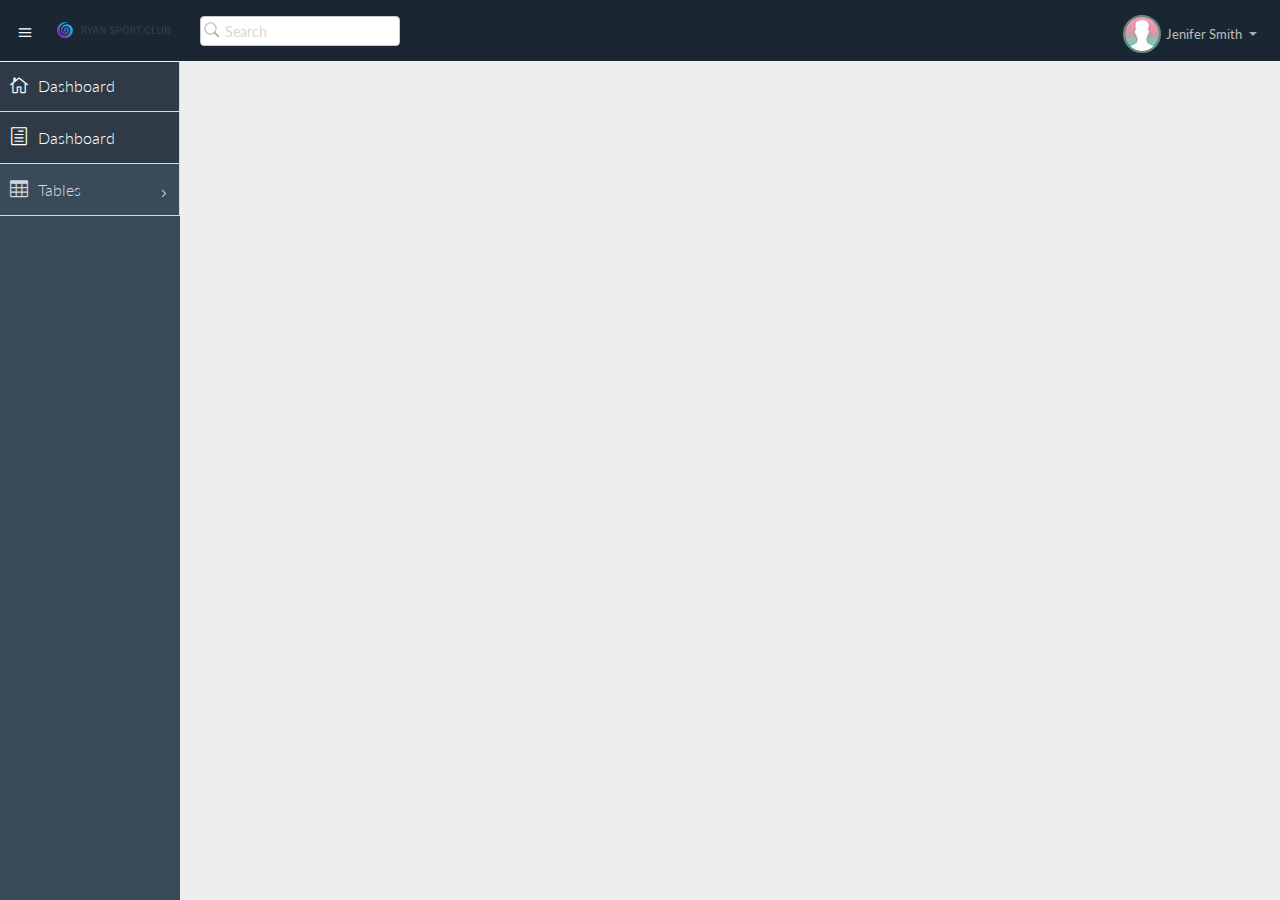
<file: index.html>
<!DOCTYPE html>
<html lang="en">

<head>
  <meta charset="utf-8">
  <meta name="viewport" content="width=device-width, initial-scale=1.0">
  <meta name="description" content="Creative - Bootstrap 3 Responsive Admin Template">
  <meta name="author" content="GeeksLabs">
  <meta name="keyword" content="Creative, Dashboard, Admin, Template, Theme, Bootstrap, Responsive, Retina, Minimal">
  <link rel="shortcut icon" href="img/favicon.png">

  <title>Creative - Bootstrap Admin Template</title>

  <!-- Bootstrap CSS -->
  <link href="css/bootstrap.min.css" rel="stylesheet">
  <!-- bootstrap theme -->
  <link href="css/bootstrap-theme.css" rel="stylesheet">
  <!--external css-->
  <!-- font icon -->
  <link href="css/elegant-icons-style.css" rel="stylesheet" />
  <link href="css/font-awesome.min.css" rel="stylesheet" />
  <!-- full calendar css-->
  <link href="assets/fullcalendar/fullcalendar/bootstrap-fullcalendar.css" rel="stylesheet" />
  <link href="assets/fullcalendar/fullcalendar/fullcalendar.css" rel="stylesheet" />
  <!-- easy pie chart-->
  <link href="assets/jquery-easy-pie-chart/jquery.easy-pie-chart.css" rel="stylesheet" type="text/css" media="screen" />
  <!-- owl carousel -->
  <link rel="stylesheet" href="css/owl.carousel.css" type="text/css">
  <link href="css/jquery-jvectormap-1.2.2.css" rel="stylesheet">
  <!-- Custom styles -->
  <link rel="stylesheet" href="css/fullcalendar.css">
  <link href="css/widgets.css" rel="stylesheet">
  <link href="css/style.css" rel="stylesheet">
  <link href="css/style-responsive.css" rel="stylesheet" />
  <link href="css/xcharts.min.css" rel=" stylesheet">
  <link href="css/jquery-ui-1.10.4.min.css" rel="stylesheet">
  
</head>

<body>
  <!-- container section start -->
  <section id="container" class="">


    <header class="header dark-bg">
      <div class="toggle-nav">
        <div class="icon-reorder tooltips" data-original-title="Toggle Navigation" data-placement="bottom"><i class="icon_menu"></i></div>
      </div>

      <!--logo start-->
      <a href="index.html" class="logo"><img style="padding-bottom: 10px;" src="img/logo1.svg" alt=""></a>
      <!--logo end-->

      <div class="nav search-row" id="top_menu">
        <!--  search form start -->
        <ul class="nav top-menu">
          <li>
            <form class="navbar-form">
              <input class="form-control" placeholder="Search" type="text">
            </form>
          </li>
        </ul>
        <!--  search form end -->
      </div>

      <div class="top-nav notification-row">
        <!-- notificatoin dropdown start-->
        <ul class="nav pull-right top-menu">

          
          <li class="dropdown">
            <a data-toggle="dropdown" class="dropdown-toggle" href="#">
                            <span class="profile-ava">
                                <img alt="" src="img/avatar01.jpg">
                            </span>
                            <span class="username">Jenifer Smith</span>
                            <b class="caret"></b>
                        </a>
            <ul class="dropdown-menu extended logout">
              <div class="log-arrow-up"></div>
              <li class="eborder-top">
                
              <li>
                <a href="login.html"><i class="icon_key_alt"></i> Log Out</a>
              </li>
              
            </ul>
          </li>
          <!-- user login dropdown end -->
        </ul>
        <!-- notificatoin dropdown end-->
      </div>
    </header>
    <!--header end-->

    <!--sidebar start-->
    <aside>
      <div id="sidebar" class="nav-collapse ">
        <!-- sidebar menu start-->
        <ul class="sidebar-menu">
          <li class="active">
            <a class="" href="index.html">
                          <i class="icon_house_alt"></i>
                          <span>Dashboard</span>
                      </a>
          </li>
          <li class="active">
            <a class="" href="form_validation.html">
                          <i class="icon_document_alt"></i>
                          <span>Dashboard</span>
                      </a>
          </li>
          
          <li class="sub-menu">
            <a href="javascript:;" class="">
                          <i class="icon_table"></i>
                          <span>Tables</span>
                          <span class="menu-arrow arrow_carrot-right"></span>
                      </a>
            <ul class="sub">
              <li><a class="" href="basic_table.html">Admin</a></li>
              <li><a class="" href="basic_table.html">Service</a></li>
              <li><a class="" href="basic_table.html">Categories</a></li>
              <li><a class="" href="basic_table.html">Pictures</a></li>
            </ul>
          </li>

          

        </ul>
        <!-- sidebar menu end-->
      </div>
    </aside>
    <!--sidebar end-->

    <!--main content start-->
    <section id="main-content">
      
      <div class="text-right">
        <div class="credits">
          <!--
            All the links in the footer should remain intact.
            You can delete the links only if you purchased the pro version.
            Licensing information: https://bootstrapmade.com/license/
            Purchase the pro version form: https://bootstrapmade.com/buy/?theme=NiceAdmin
          -->
          Designed by <a href="https://bootstrapmade.com/">BootstrapMade</a>
        </div>
      </div>
    </section>
    <!--main content end-->
  </section>
  <!-- container section start -->

  <!-- javascripts -->
  <script src="js/jquery.js"></script>
  <script src="js/jquery-ui-1.10.4.min.js"></script>
  <script src="js/jquery-1.8.3.min.js"></script>
  <script type="text/javascript" src="js/jquery-ui-1.9.2.custom.min.js"></script>
  <!-- bootstrap -->
  <script src="js/bootstrap.min.js"></script>
  <!-- nice scroll -->
  <script src="js/jquery.scrollTo.min.js"></script>
  <script src="js/jquery.nicescroll.js" type="text/javascript"></script>
  <!-- charts scripts -->
  <script src="assets/jquery-knob/js/jquery.knob.js"></script>
  <script src="js/jquery.sparkline.js" type="text/javascript"></script>
  <script src="assets/jquery-easy-pie-chart/jquery.easy-pie-chart.js"></script>
  <script src="js/owl.carousel.js"></script>
  <!-- jQuery full calendar -->
  <<script src="js/fullcalendar.min.js"></script>
    <!-- Full Google Calendar - Calendar -->
    <script src="assets/fullcalendar/fullcalendar/fullcalendar.js"></script>
    <!--script for this page only-->
    <script src="js/calendar-custom.js"></script>
    <script src="js/jquery.rateit.min.js"></script>
    <!-- custom select -->
    <script src="js/jquery.customSelect.min.js"></script>
    <script src="assets/chart-master/Chart.js"></script>

    <!--custome script for all page-->
    <script src="js/scripts.js"></script>
    <!-- custom script for this page-->
    <script src="js/sparkline-chart.js"></script>
    <script src="js/easy-pie-chart.js"></script>
    <script src="js/jquery-jvectormap-1.2.2.min.js"></script>
    <script src="js/jquery-jvectormap-world-mill-en.js"></script>
    <script src="js/xcharts.min.js"></script>
    <script src="js/jquery.autosize.min.js"></script>
    <script src="js/jquery.placeholder.min.js"></script>
    <script src="js/gdp-data.js"></script>
    <script src="js/morris.min.js"></script>
    <script src="js/sparklines.js"></script>
    <script src="js/charts.js"></script>
    <script src="js/jquery.slimscroll.min.js"></script>
    <script>
      //knob
      $(function() {
        $(".knob").knob({
          'draw': function() {
            $(this.i).val(this.cv + '%')
          }
        })
      });

      //carousel
      $(document).ready(function() {
        $("#owl-slider").owlCarousel({
          navigation: true,
          slideSpeed: 300,
          paginationSpeed: 400,
          singleItem: true

        });
      });

      //custom select box

      $(function() {
        $('select.styled').customSelect();
      });

      /* ---------- Map ---------- */
      $(function() {
        $('#map').vectorMap({
          map: 'world_mill_en',
          series: {
            regions: [{
              values: gdpData,
              scale: ['#000', '#000'],
              normalizeFunction: 'polynomial'
            }]
          },
          backgroundColor: '#eef3f7',
          onLabelShow: function(e, el, code) {
            el.html(el.html() + ' (GDP - ' + gdpData[code] + ')');
          }
        });
      });
    </script>

</body>

</html>
</file>
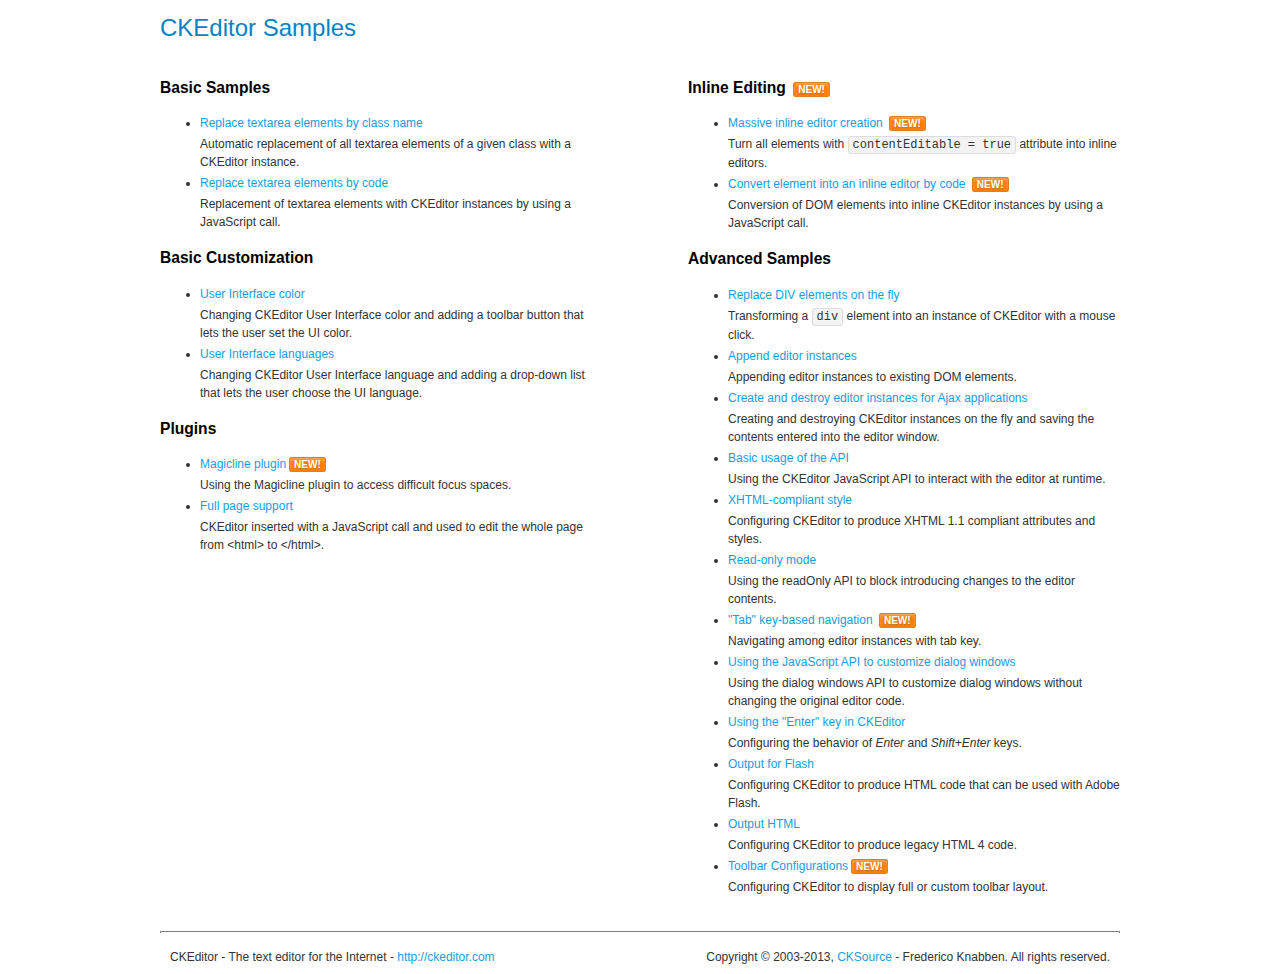
<file: assets/ckeditor/samples/index.html>
<!DOCTYPE html>
<!--
Copyright (c) 2003-2013, CKSource - Frederico Knabben. All rights reserved.
For licensing, see LICENSE.html or http://ckeditor.com/license
-->
<html>
<head>
	<title>CKEditor Samples</title>
	<meta charset="utf-8">
	<link rel="stylesheet" href="sample.css">
</head>
<body>
	<h1 class="samples">
		CKEditor Samples
	</h1>
	<div class="twoColumns">
		<div class="twoColumnsLeft">
			<h2 class="samples">
				Basic Samples
			</h2>
			<dl class="samples">
				<dt><a class="samples" href="replacebyclass.html">Replace textarea elements by class name</a></dt>
				<dd>Automatic replacement of all textarea elements of a given class with a CKEditor instance.</dd>

				<dt><a class="samples" href="replacebycode.html">Replace textarea elements by code</a></dt>
				<dd>Replacement of textarea elements with CKEditor instances by using a JavaScript call.</dd>
			</dl>

			<h2 class="samples">
				Basic Customization
			</h2>
			<dl class="samples">
				<dt><a class="samples" href="uicolor.html">User Interface color</a></dt>
				<dd>Changing CKEditor User Interface color and adding a toolbar button that lets the user set the UI color.</dd>

				<dt><a class="samples" href="uilanguages.html">User Interface languages</a></dt>
				<dd>Changing CKEditor User Interface language and adding a drop-down list that lets the user choose the UI language.</dd>
			</dl>


			<h2 class="samples">Plugins</h2>
<dl class="samples">
<dt><a class="samples" href="plugins/magicline/magicline.html">Magicline plugin</a><span class="new">New!</span></dt>
<dd>Using the Magicline plugin to access difficult focus spaces.</dd>

<dt><a class="samples" href="plugins/wysiwygarea/fullpage.html">Full page support</a></dt>
<dd>CKEditor inserted with a JavaScript call and used to edit the whole page from &lt;html&gt; to &lt;/html&gt;.</dd>
</dl>
		</div>
		<div class="twoColumnsRight">
			<h2 class="samples">
				Inline Editing <span class="new">New!</span>
			</h2>
			<dl class="samples">
				<dt><a class="samples" href="inlineall.html">Massive inline editor creation</a> <span class="new">New!</span></dt>
				<dd>Turn all elements with <code>contentEditable = true</code> attribute into inline editors.</dd>

				<dt><a class="samples" href="inlinebycode.html">Convert element into an inline editor by code</a> <span class="new">New!</span></dt>
				<dd>Conversion of DOM elements into inline CKEditor instances by using a JavaScript call.</dd>

				
			</dl>

			<h2 class="samples">
				Advanced Samples
			</h2>
			<dl class="samples">
				<dt><a class="samples" href="divreplace.html">Replace DIV elements on the fly</a></dt>
				<dd>Transforming a <code>div</code> element into an instance of CKEditor with a mouse click.</dd>

				<dt><a class="samples" href="appendto.html">Append editor instances</a></dt>
				<dd>Appending editor instances to existing DOM elements.</dd>

				<dt><a class="samples" href="ajax.html">Create and destroy editor instances for Ajax applications</a></dt>
				<dd>Creating and destroying CKEditor instances on the fly and saving the contents entered into the editor window.</dd>

				<dt><a class="samples" href="api.html">Basic usage of the API</a></dt>
				<dd>Using the CKEditor JavaScript API to interact with the editor at runtime.</dd>

				<dt><a class="samples" href="xhtmlstyle.html">XHTML-compliant style</a></dt>
				<dd>Configuring CKEditor to produce XHTML 1.1 compliant attributes and styles.</dd>

				<dt><a class="samples" href="readonly.html">Read-only mode</a></dt>
				<dd>Using the readOnly API to block introducing changes to the editor contents.</dd>

				<dt><a class="samples" href="tabindex.html">"Tab" key-based navigation</a> <span class="new">New!</span></dt>
				<dd>Navigating among editor instances with tab key.</dd>


				
<dt><a class="samples" href="plugins/dialog/dialog.html">Using the JavaScript API to customize dialog windows</a></dt>
<dd>Using the dialog windows API to customize dialog windows without changing the original editor code.</dd>

<dt><a class="samples" href="plugins/enterkey/enterkey.html">Using the &quot;Enter&quot; key in CKEditor</a></dt>
<dd>Configuring the behavior of <em>Enter</em> and <em>Shift+Enter</em> keys.</dd>

<dt><a class="samples" href="plugins/htmlwriter/outputforflash.html">Output for Flash</a></dt>
<dd>Configuring CKEditor to produce HTML code that can be used with Adobe Flash.</dd>

<dt><a class="samples" href="plugins/htmlwriter/outputhtml.html">Output HTML</a></dt>
<dd>Configuring CKEditor to produce legacy HTML 4 code.</dd>

<dt><a class="samples" href="plugins/toolbar/toolbar.html">Toolbar Configurations</a><span class="new">New!</span></dt>
<dd>Configuring CKEditor to display full or custom toolbar layout.</dd>

			</dl>
		</div>
	</div>
	<div id="footer">
		<hr>
		<p>
			CKEditor - The text editor for the Internet - <a class="samples" href="http://ckeditor.com/">http://ckeditor.com</a>
		</p>
		<p id="copy">
			Copyright &copy; 2003-2013, <a class="samples" href="http://cksource.com/">CKSource</a> - Frederico Knabben. All rights reserved.
		</p>
	</div>
</body>
</html>
</file>
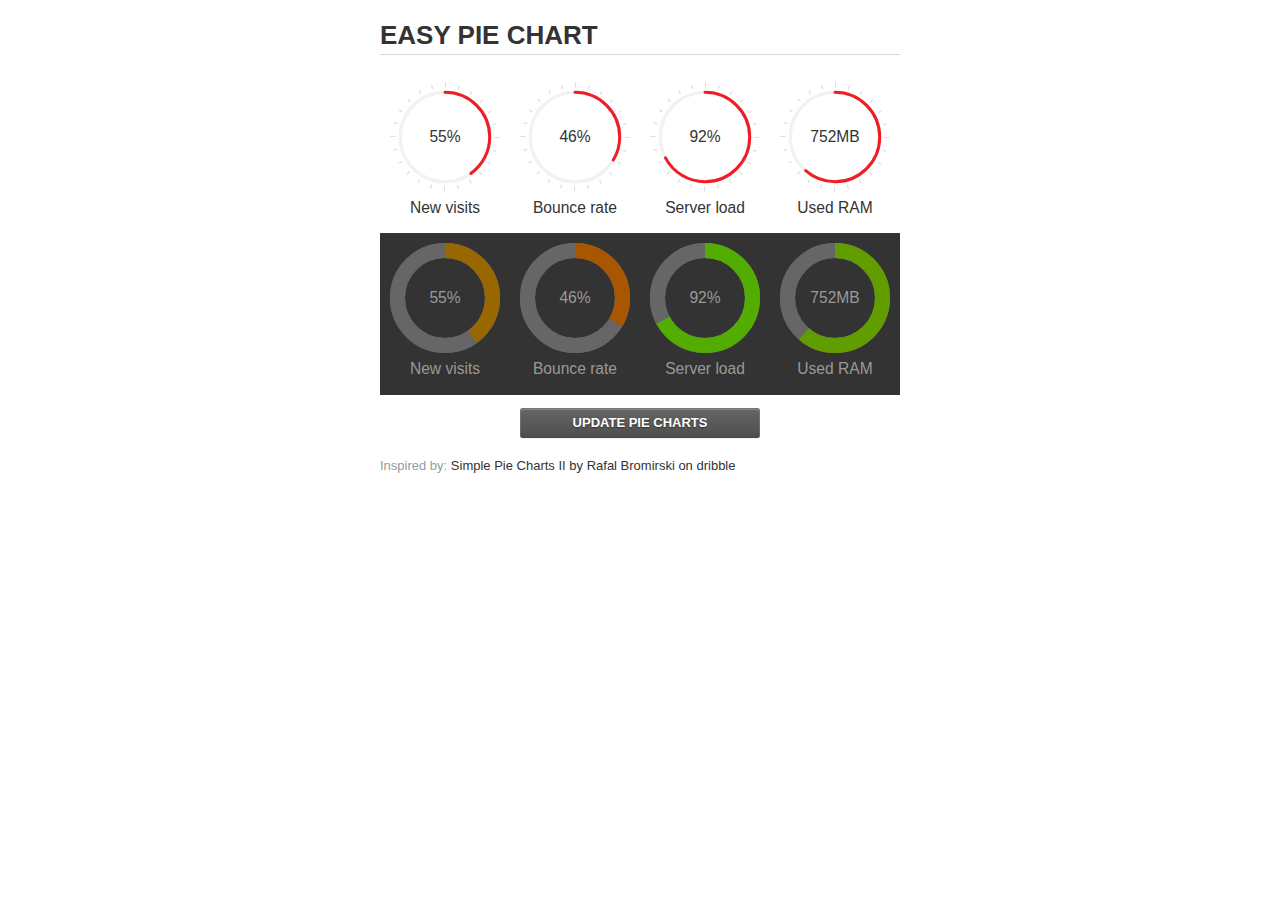
<file: assets/jquery-easy-pie-chart/examples/index.html>
<!doctype html>
<html>
    <head>
        <meta charset="utf-8">
        <title>Easy Pie Chart</title>
        <script type="text/javascript" src="https://ajax.googleapis.com/ajax/libs/jquery/1.7.2/jquery.min.js"></script>
        <script type="text/javascript" src="http://html5shiv.googlecode.com/svn/trunk/html5.js"></script>
        <script type="text/javascript" src="excanvas.js"></script>
        <script type="text/javascript" src="../jquery.easy-pie-chart.js"></script>

        <link rel="stylesheet" type="text/css" href="style.css" media="screen">
        <link rel="stylesheet" type="text/css" href="../jquery.easy-pie-chart.css" media="screen">

        <meta name="viewport" content="width=device-width, initial-scale=1.0">

        <script type="text/javascript">
            var initPieChart = function() {
                $('.percentage').easyPieChart({
                    animate: 1000
                });
                $('.percentage-light').easyPieChart({
                    barColor: function(percent) {
                        percent /= 100;
                        return "rgb(" + Math.round(255 * (1-percent)) + ", " + Math.round(255 * percent) + ", 0)";
                    },
                    trackColor: '#666',
                    scaleColor: false,
                    lineCap: 'butt',
                    lineWidth: 15,
                    animate: 1000
                });

                $('.updateEasyPieChart').on('click', function(e) {
                  e.preventDefault();
                  $('.percentage, .percentage-light').each(function() {
                    var newValue = Math.round(100*Math.random());
                    $(this).data('easyPieChart').update(newValue);
                    $('span', this).text(newValue);
                  });
                });
            };
        </script>
    </head>
    <body onload="initPieChart();">
        <div class="container">
            <h1>EASY PIE CHART</h1>
            <div class="chart">
                <div class="percentage success" data-percent="55"><span>55</span>%</div>
                <div class="label">New visits</div>
            </div>
            <div class="chart">
                <div class="percentage" data-percent="46"><span>46</span>%</div>
                <div class="label">Bounce rate</div>
            </div>
            <div class="chart">
                <div class="percentage" data-percent="92"><span>92</span>%</div>
                <div class="label">Server load</div>
            </div>
            <div class="chart">
                <div class="percentage" data-percent="84"><span>752</span>MB</div>
                <div class="label">Used RAM</div>
            </div>
            <div style="clear:both;"></div>
            <div class="dark">
                <div class="chart">
                    <div id="sparkline_bar" class="percentage-light" data-percent="55"><span>55</span>%</div>
                    <div class="label">New visits</div>
                </div>
                <div class="chart">
                    <div id="sparkline_bar" class="percentage-light" data-percent="46"><span>46</span>%</div>
                    <div class="label">Bounce rate</div>
                </div>
                <div class="chart">
                    <div class="percentage-light" data-percent="92"><span>92</span>%</div>
                    <div class="label">Server load</div>
                </div>
                <div class="chart">
                    <div class="percentage-light" data-percent="84"><span>752</span>MB</div>
                    <div class="label">Used RAM</div>
                </div>
                <div style="clear:both;"></div>
            </div>

            <p><a href="#" class="button updateEasyPieChart">Update pie charts</a></p>

            <p class="credits">Inspired by: <a href="http://drbl.in/ezuc" target="_blank">Simple Pie Charts II by Rafal Bromirski on dribble</a></p>
        </div>
    </body>
</html>
</file>
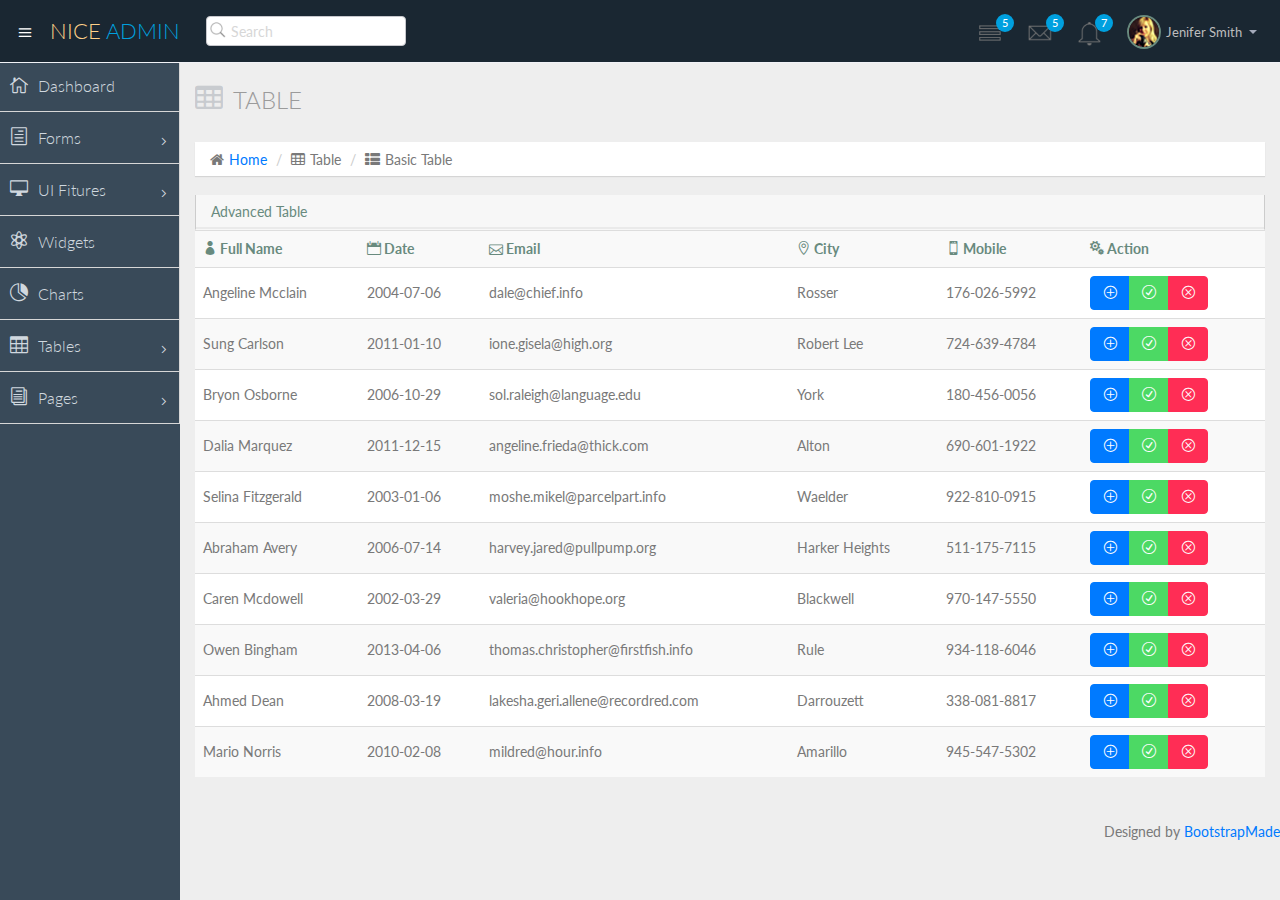
<file: basic_table.html>
<!DOCTYPE html>
<html lang="en">

<head>
  <meta charset="utf-8">
  <meta name="viewport" content="width=device-width, initial-scale=1.0">
  <meta name="description" content="Creative - Bootstrap 3 Responsive Admin Template">
  <meta name="author" content="GeeksLabs">
  <meta name="keyword" content="Creative, Dashboard, Admin, Template, Theme, Bootstrap, Responsive, Retina, Minimal">
  <link rel="shortcut icon" href="img/favicon.png">

  <title>Basic Table | Creative - Bootstrap 3 Responsive Admin Template</title>

  <!-- Bootstrap CSS -->
  <link href="css/bootstrap.min.css" rel="stylesheet">
  <!-- bootstrap theme -->
  <link href="css/bootstrap-theme.css" rel="stylesheet">
  <!--external css-->
  <!-- font icon -->
  <link href="css/elegant-icons-style.css" rel="stylesheet" />
  <link href="css/font-awesome.min.css" rel="stylesheet" />
  <!-- Custom styles -->
  <link href="css/style.css" rel="stylesheet">
  <link href="css/style-responsive.css" rel="stylesheet" />

  <!-- HTML5 shim and Respond.js IE8 support of HTML5 -->
  <!--[if lt IE 9]>
      <script src="js/html5shiv.js"></script>
      <script src="js/respond.min.js"></script>
      <script src="js/lte-ie7.js"></script>
    <![endif]-->

    <!-- =======================================================
      Theme Name: NiceAdmin
      Theme URL: https://bootstrapmade.com/nice-admin-bootstrap-admin-html-template/
      Author: BootstrapMade
      Author URL: https://bootstrapmade.com
    ======================================================= -->
</head>

<body>
  <!-- container section start -->
  <section id="container" class="">
    <!--header start-->
    <header class="header dark-bg">
      <div class="toggle-nav">
        <div class="icon-reorder tooltips" data-original-title="Toggle Navigation" data-placement="bottom"><i class="icon_menu"></i></div>
      </div>

      <!--logo start-->
      <a href="index.html" class="logo">Nice <span class="lite">Admin</span></a>
      <!--logo end-->

      <div class="nav search-row" id="top_menu">
        <!--  search form start -->
        <ul class="nav top-menu">
          <li>
            <form class="navbar-form">
              <input class="form-control" placeholder="Search" type="text">
            </form>
          </li>
        </ul>
        <!--  search form end -->
      </div>

      <div class="top-nav notification-row">
        <!-- notificatoin dropdown start-->
        <ul class="nav pull-right top-menu">

          <!-- task notificatoin start -->
          <li id="task_notificatoin_bar" class="dropdown">
            <a data-toggle="dropdown" class="dropdown-toggle" href="#">
                            <i class="icon-task-l"></i>
                            <span class="badge bg-important">5</span>
                        </a>
            <ul class="dropdown-menu extended tasks-bar">
              <div class="notify-arrow notify-arrow-blue"></div>
              <li>
                <p class="blue">You have 5 pending tasks</p>
              </li>
              <li>
                <a href="#">
                  <div class="task-info">
                    <div class="desc">Design PSD </div>
                    <div class="percent">90%</div>
                  </div>
                  <div class="progress progress-striped">
                    <div class="progress-bar progress-bar-success" role="progressbar" aria-valuenow="90" aria-valuemin="0" aria-valuemax="100" style="width: 90%">
                      <span class="sr-only">90% Complete (success)</span>
                    </div>
                  </div>
                </a>
              </li>
              <li>
                <a href="#">
                  <div class="task-info">
                    <div class="desc">
                      Project 1
                    </div>
                    <div class="percent">30%</div>
                  </div>
                  <div class="progress progress-striped">
                    <div class="progress-bar progress-bar-warning" role="progressbar" aria-valuenow="30" aria-valuemin="0" aria-valuemax="100" style="width: 30%">
                      <span class="sr-only">30% Complete (warning)</span>
                    </div>
                  </div>
                </a>
              </li>
              <li>
                <a href="#">
                  <div class="task-info">
                    <div class="desc">Digital Marketing</div>
                    <div class="percent">80%</div>
                  </div>
                  <div class="progress progress-striped">
                    <div class="progress-bar progress-bar-info" role="progressbar" aria-valuenow="80" aria-valuemin="0" aria-valuemax="100" style="width: 80%">
                      <span class="sr-only">80% Complete</span>
                    </div>
                  </div>
                </a>
              </li>
              <li>
                <a href="#">
                  <div class="task-info">
                    <div class="desc">Logo Designing</div>
                    <div class="percent">78%</div>
                  </div>
                  <div class="progress progress-striped">
                    <div class="progress-bar progress-bar-danger" role="progressbar" aria-valuenow="78" aria-valuemin="0" aria-valuemax="100" style="width: 78%">
                      <span class="sr-only">78% Complete (danger)</span>
                    </div>
                  </div>
                </a>
              </li>
              <li>
                <a href="#">
                  <div class="task-info">
                    <div class="desc">Mobile App</div>
                    <div class="percent">50%</div>
                  </div>
                  <div class="progress progress-striped active">
                    <div class="progress-bar" role="progressbar" aria-valuenow="50" aria-valuemin="0" aria-valuemax="100" style="width: 50%">
                      <span class="sr-only">50% Complete</span>
                    </div>
                  </div>

                </a>
              </li>
              <li class="external">
                <a href="#">See All Tasks</a>
              </li>
            </ul>
          </li>
          <!-- task notificatoin end -->
          <!-- inbox notificatoin start-->
          <li id="mail_notificatoin_bar" class="dropdown">
            <a data-toggle="dropdown" class="dropdown-toggle" href="#">
                            <i class="icon-envelope-l"></i>
                            <span class="badge bg-important">5</span>
                        </a>
            <ul class="dropdown-menu extended inbox">
              <div class="notify-arrow notify-arrow-blue"></div>
              <li>
                <p class="blue">You have 5 new messages</p>
              </li>
              <li>
                <a href="#">
                                    <span class="photo"><img alt="avatar" src="./img/avatar-mini.jpg"></span>
                                    <span class="subject">
                                    <span class="from">Greg  Martin</span>
                                    <span class="time">1 min</span>
                                    </span>
                                    <span class="message">
                                        I really like this admin panel.
                                    </span>
                                </a>
              </li>
              <li>
                <a href="#">
                                    <span class="photo"><img alt="avatar" src="./img/avatar-mini2.jpg"></span>
                                    <span class="subject">
                                    <span class="from">Bob   Mckenzie</span>
                                    <span class="time">5 mins</span>
                                    </span>
                                    <span class="message">
                                     Hi, What is next project plan?
                                    </span>
                                </a>
              </li>
              <li>
                <a href="#">
                                    <span class="photo"><img alt="avatar" src="./img/avatar-mini3.jpg"></span>
                                    <span class="subject">
                                    <span class="from">Phillip   Park</span>
                                    <span class="time">2 hrs</span>
                                    </span>
                                    <span class="message">
                                        I am like to buy this Admin Template.
                                    </span>
                                </a>
              </li>
              <li>
                <a href="#">
                                    <span class="photo"><img alt="avatar" src="./img/avatar-mini4.jpg"></span>
                                    <span class="subject">
                                    <span class="from">Ray   Munoz</span>
                                    <span class="time">1 day</span>
                                    </span>
                                    <span class="message">
                                        Icon fonts are great.
                                    </span>
                                </a>
              </li>
              <li>
                <a href="#">See all messages</a>
              </li>
            </ul>
          </li>
          <!-- inbox notificatoin end -->
          <!-- alert notification start-->
          <li id="alert_notificatoin_bar" class="dropdown">
            <a data-toggle="dropdown" class="dropdown-toggle" href="#">

                            <i class="icon-bell-l"></i>
                            <span class="badge bg-important">7</span>
                        </a>
            <ul class="dropdown-menu extended notification">
              <div class="notify-arrow notify-arrow-blue"></div>
              <li>
                <p class="blue">You have 4 new notifications</p>
              </li>
              <li>
                <a href="#">
                                    <span class="label label-primary"><i class="icon_profile"></i></span>
                                    Friend Request
                                    <span class="small italic pull-right">5 mins</span>
                                </a>
              </li>
              <li>
                <a href="#">
                                    <span class="label label-warning"><i class="icon_pin"></i></span>
                                    John location.
                                    <span class="small italic pull-right">50 mins</span>
                                </a>
              </li>
              <li>
                <a href="#">
                                    <span class="label label-danger"><i class="icon_book_alt"></i></span>
                                    Project 3 Completed.
                                    <span class="small italic pull-right">1 hr</span>
                                </a>
              </li>
              <li>
                <a href="#">
                                    <span class="label label-success"><i class="icon_like"></i></span>
                                    Mick appreciated your work.
                                    <span class="small italic pull-right"> Today</span>
                                </a>
              </li>
              <li>
                <a href="#">See all notifications</a>
              </li>
            </ul>
          </li>
          <!-- alert notification end-->
          <!-- user login dropdown start-->
          <li class="dropdown">
            <a data-toggle="dropdown" class="dropdown-toggle" href="#">
                            <span class="profile-ava">
                                <img alt="" src="img/avatar1_small.jpg">
                            </span>
                            <span class="username">Jenifer Smith</span>
                            <b class="caret"></b>
                        </a>
            <ul class="dropdown-menu extended logout">
              <div class="log-arrow-up"></div>
              <li class="eborder-top">
                <a href="#"><i class="icon_profile"></i> My Profile</a>
              </li>
              <li>
                <a href="#"><i class="icon_mail_alt"></i> My Inbox</a>
              </li>
              <li>
                <a href="#"><i class="icon_clock_alt"></i> Timeline</a>
              </li>
              <li>
                <a href="#"><i class="icon_chat_alt"></i> Chats</a>
              </li>
              <li>
                <a href="login.html"><i class="icon_key_alt"></i> Log Out</a>
              </li>
              <li>
                <a href="documentation.html"><i class="icon_key_alt"></i> Documentation</a>
              </li>
              <li>
                <a href="documentation.html"><i class="icon_key_alt"></i> Documentation</a>
              </li>
            </ul>
          </li>
          <!-- user login dropdown end -->
        </ul>
        <!-- notificatoin dropdown end-->
      </div>
    </header>
    <!--header end-->

    <!--sidebar start-->
    <aside>
      <div id="sidebar" class="nav-collapse ">
        <!-- sidebar menu start-->
        <ul class="sidebar-menu">
          <li class="">
            <a class="" href="index.html">
                          <i class="icon_house_alt"></i>
                          <span>Dashboard</span>
                      </a>
          </li>
          <li class="sub-menu">
            <a href="javascript:;" class="">
                          <i class="icon_document_alt"></i>
                          <span>Forms</span>
                          <span class="menu-arrow arrow_carrot-right"></span>
                      </a>
            <ul class="sub">
              <li><a class="" href="form_component.html">Form Elements</a></li>
              <li><a class="" href="form_validation.html">Form Validation</a></li>
            </ul>
          </li>
          <li class="sub-menu">
            <a href="javascript:;" class="">
                          <i class="icon_desktop"></i>
                          <span>UI Fitures</span>
                          <span class="menu-arrow arrow_carrot-right"></span>
                      </a>
            <ul class="sub">
              <li><a class="" href="general.html">Components</a></li>
              <li><a class="" href="buttons.html">Buttons</a></li>
              <li><a class="" href="grids.html">Grids</a></li>
            </ul>
          </li>
          <li>
            <a class="" href="widgets.html">
                          <i class="icon_genius"></i>
                          <span>Widgets</span>
                      </a>
          </li>
          <li>
            <a class="" href="chart-chartjs.html">
                          <i class="icon_piechart"></i>
                          <span>Charts</span>

                      </a>

          </li>

          <li class="sub-menu">
            <a href="javascript:;" class="">
                          <i class="icon_table"></i>
                          <span>Tables</span>
                          <span class="menu-arrow arrow_carrot-right"></span>
                      </a>
            <ul class="sub">
              <li><a class="active" href="basic_table.html">Basic Table</a></li>
            </ul>
          </li>

          <li class="sub-menu">
            <a href="javascript:;" class="">
                          <i class="icon_documents_alt"></i>
                          <span>Pages</span>
                          <span class="menu-arrow arrow_carrot-right"></span>
                      </a>
            <ul class="sub">
              <li><a class="" href="profile.html">Profile</a></li>
              <li><a class="" href="login.html"><span>Login Page</span></a></li>
              <li><a class="" href="contact.html"><span>Contact Page</span></a></li>
              <li><a class="" href="blank.html">Blank Page</a></li>
              <li><a class="" href="404.html">404 Error</a></li>
            </ul>
          </li>

        </ul>
        <!-- sidebar menu end-->
      </div>
    </aside>

    <!--main content start-->
    <section id="main-content">
      <section class="wrapper">
        <div class="row">
          <div class="col-lg-12">
            <h3 class="page-header"><i class="fa fa-table"></i> Table</h3>
            <ol class="breadcrumb">
              <li><i class="fa fa-home"></i><a href="index.html">Home</a></li>
              <li><i class="fa fa-table"></i>Table</li>
              <li><i class="fa fa-th-list"></i>Basic Table</li>
            </ol>
          </div>
        </div>
        <!-- page start-->
        
        <div class="row">
          <div class="col-lg-12">
            <section class="panel">
              <header class="panel-heading">
                Advanced Table
              </header>

              <table class="table table-striped table-advance table-hover">
                <tbody>
                  <tr>
                    <th><i class="icon_profile"></i> Full Name</th>
                    <th><i class="icon_calendar"></i> Date</th>
                    <th><i class="icon_mail_alt"></i> Email</th>
                    <th><i class="icon_pin_alt"></i> City</th>
                    <th><i class="icon_mobile"></i> Mobile</th>
                    <th><i class="icon_cogs"></i> Action</th>
                  </tr>
                  <tr>
                    <td>Angeline Mcclain</td>
                    <td>2004-07-06</td>
                    <td>dale@chief.info</td>
                    <td>Rosser</td>
                    <td>176-026-5992</td>
                    <td>
                      <div class="btn-group">
                        <a class="btn btn-primary" href="#"><i class="icon_plus_alt2"></i></a>
                        <a class="btn btn-success" href="#"><i class="icon_check_alt2"></i></a>
                        <a class="btn btn-danger" href="#"><i class="icon_close_alt2"></i></a>
                      </div>
                    </td>
                  </tr>
                  <tr>
                    <td>Sung Carlson</td>
                    <td>2011-01-10</td>
                    <td>ione.gisela@high.org</td>
                    <td>Robert Lee</td>
                    <td>724-639-4784</td>
                    <td>
                      <div class="btn-group">
                        <a class="btn btn-primary" href="#"><i class="icon_plus_alt2"></i></a>
                        <a class="btn btn-success" href="#"><i class="icon_check_alt2"></i></a>
                        <a class="btn btn-danger" href="#"><i class="icon_close_alt2"></i></a>
                      </div>
                    </td>
                  </tr>
                  <tr>
                    <td>Bryon Osborne</td>
                    <td>2006-10-29</td>
                    <td>sol.raleigh@language.edu</td>
                    <td>York</td>
                    <td>180-456-0056</td>
                    <td>
                      <div class="btn-group">
                        <a class="btn btn-primary" href="#"><i class="icon_plus_alt2"></i></a>
                        <a class="btn btn-success" href="#"><i class="icon_check_alt2"></i></a>
                        <a class="btn btn-danger" href="#"><i class="icon_close_alt2"></i></a>
                      </div>
                    </td>
                  </tr>
                  <tr>
                    <td>Dalia Marquez</td>
                    <td>2011-12-15</td>
                    <td>angeline.frieda@thick.com</td>
                    <td>Alton</td>
                    <td>690-601-1922</td>
                    <td>
                      <div class="btn-group">
                        <a class="btn btn-primary" href="#"><i class="icon_plus_alt2"></i></a>
                        <a class="btn btn-success" href="#"><i class="icon_check_alt2"></i></a>
                        <a class="btn btn-danger" href="#"><i class="icon_close_alt2"></i></a>
                      </div>
                    </td>
                  </tr>
                  <tr>
                    <td>Selina Fitzgerald</td>
                    <td>2003-01-06</td>
                    <td>moshe.mikel@parcelpart.info</td>
                    <td>Waelder</td>
                    <td>922-810-0915</td>
                    <td>
                      <div class="btn-group">
                        <a class="btn btn-primary" href="#"><i class="icon_plus_alt2"></i></a>
                        <a class="btn btn-success" href="#"><i class="icon_check_alt2"></i></a>
                        <a class="btn btn-danger" href="#"><i class="icon_close_alt2"></i></a>
                      </div>
                    </td>
                  </tr>
                  <tr>
                    <td>Abraham Avery</td>
                    <td>2006-07-14</td>
                    <td>harvey.jared@pullpump.org</td>
                    <td>Harker Heights</td>
                    <td>511-175-7115</td>
                    <td>
                      <div class="btn-group">
                        <a class="btn btn-primary" href="#"><i class="icon_plus_alt2"></i></a>
                        <a class="btn btn-success" href="#"><i class="icon_check_alt2"></i></a>
                        <a class="btn btn-danger" href="#"><i class="icon_close_alt2"></i></a>
                      </div>
                    </td>
                  </tr>
                  <tr>
                    <td>Caren Mcdowell</td>
                    <td>2002-03-29</td>
                    <td>valeria@hookhope.org</td>
                    <td>Blackwell</td>
                    <td>970-147-5550</td>
                    <td>
                      <div class="btn-group">
                        <a class="btn btn-primary" href="#"><i class="icon_plus_alt2"></i></a>
                        <a class="btn btn-success" href="#"><i class="icon_check_alt2"></i></a>
                        <a class="btn btn-danger" href="#"><i class="icon_close_alt2"></i></a>
                      </div>
                    </td>
                  </tr>
                  <tr>
                    <td>Owen Bingham</td>
                    <td>2013-04-06</td>
                    <td>thomas.christopher@firstfish.info</td>
                    <td>Rule</td>
                    <td>934-118-6046</td>
                    <td>
                      <div class="btn-group">
                        <a class="btn btn-primary" href="#"><i class="icon_plus_alt2"></i></a>
                        <a class="btn btn-success" href="#"><i class="icon_check_alt2"></i></a>
                        <a class="btn btn-danger" href="#"><i class="icon_close_alt2"></i></a>
                      </div>
                    </td>
                  </tr>
                  <tr>
                    <td>Ahmed Dean</td>
                    <td>2008-03-19</td>
                    <td>lakesha.geri.allene@recordred.com</td>
                    <td>Darrouzett</td>
                    <td>338-081-8817</td>
                    <td>
                      <div class="btn-group">
                        <a class="btn btn-primary" href="#"><i class="icon_plus_alt2"></i></a>
                        <a class="btn btn-success" href="#"><i class="icon_check_alt2"></i></a>
                        <a class="btn btn-danger" href="#"><i class="icon_close_alt2"></i></a>
                      </div>
                    </td>
                  </tr>
                  <tr>
                    <td>Mario Norris</td>
                    <td>2010-02-08</td>
                    <td>mildred@hour.info</td>
                    <td>Amarillo</td>
                    <td>945-547-5302</td>
                    <td>
                      <div class="btn-group">
                        <a class="btn btn-primary" href="#"><i class="icon_plus_alt2"></i></a>
                        <a class="btn btn-success" href="#"><i class="icon_check_alt2"></i></a>
                        <a class="btn btn-danger" href="#"><i class="icon_close_alt2"></i></a>
                      </div>
                    </td>
                  </tr>
                </tbody>
              </table>
            </section>
          </div>
        </div>
        <!-- page end-->
      </section>
    </section>
    <!--main content end-->
    <div class="text-right">
      <div class="credits">
          <!--
            All the links in the footer should remain intact.
            You can delete the links only if you purchased the pro version.
            Licensing information: https://bootstrapmade.com/license/
            Purchase the pro version form: https://bootstrapmade.com/buy/?theme=NiceAdmin
          -->
          Designed by <a href="https://bootstrapmade.com/">BootstrapMade</a>
        </div>
    </div>
  </section>
  <!-- container section end -->
  <!-- javascripts -->
  <script src="js/jquery.js"></script>
  <script src="js/bootstrap.min.js"></script>
  <!-- nicescroll -->
  <script src="js/jquery.scrollTo.min.js"></script>
  <script src="js/jquery.nicescroll.js" type="text/javascript"></script>
  <!--custome script for all page-->
  <script src="js/scripts.js"></script>


</body>

</html>
</file>
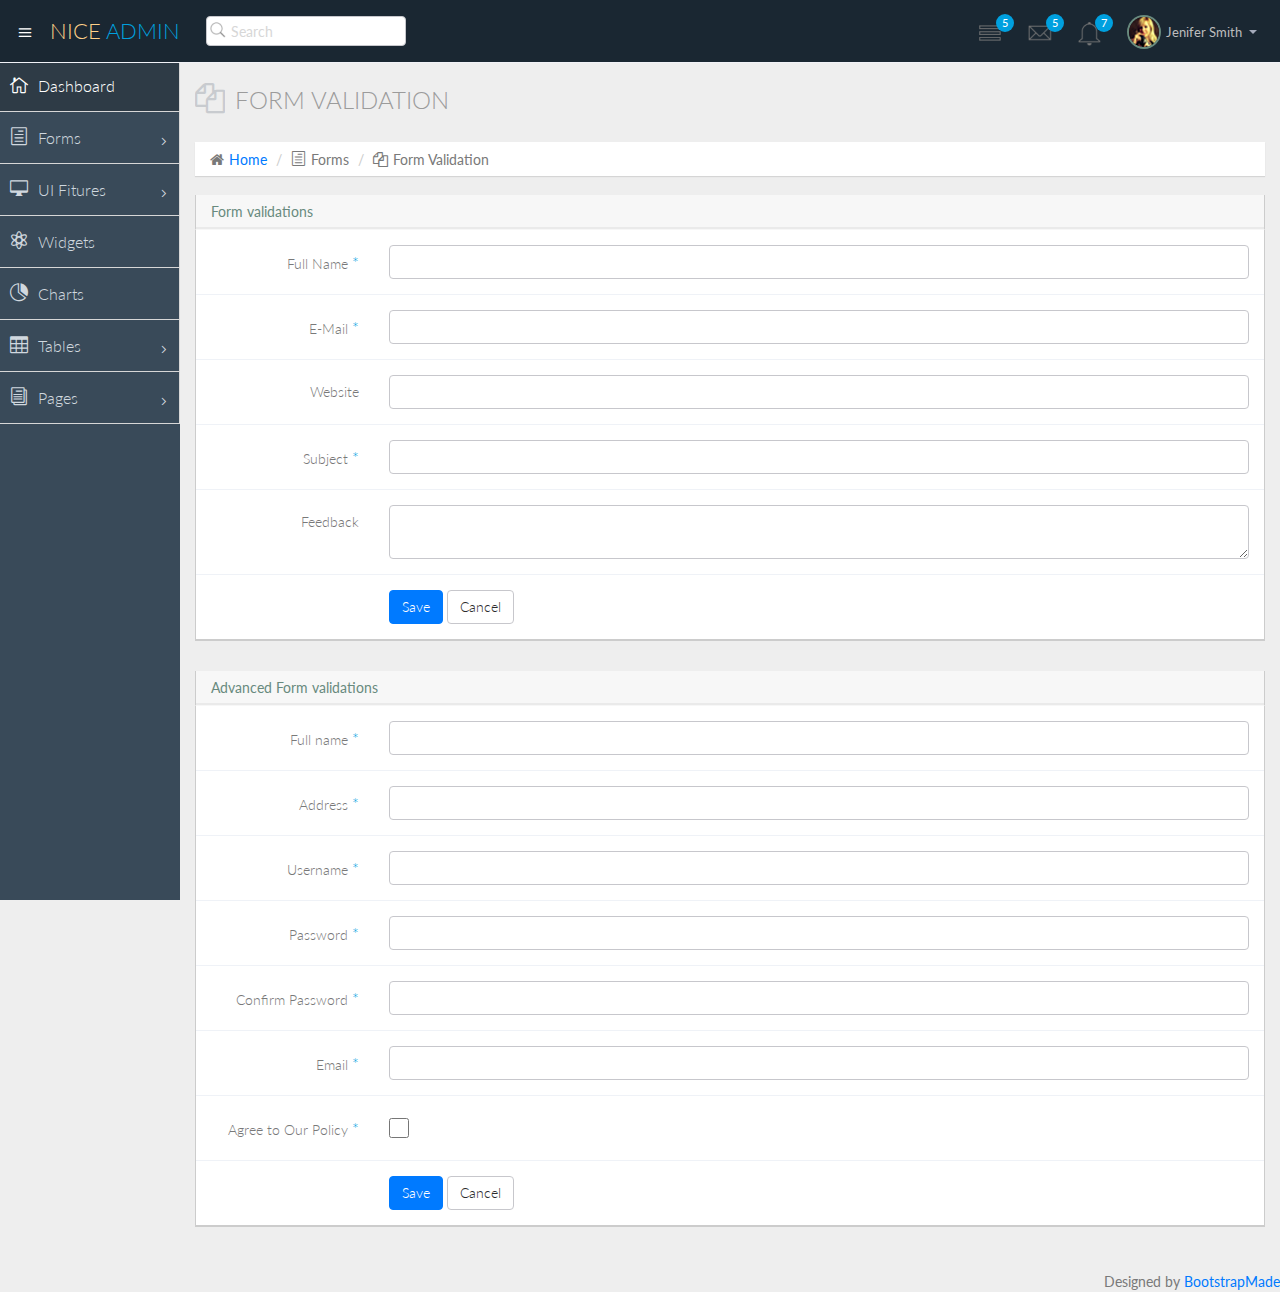
<file: form_validation.html>
<!DOCTYPE html>
<html lang="en">

<head>
  <meta charset="utf-8">
  <meta name="viewport" content="width=device-width, initial-scale=1.0">
  <meta name="description" content="Creative - Bootstrap 3 Responsive Admin Template">
  <meta name="author" content="GeeksLabs">
  <meta name="keyword" content="Creative, Dashboard, Admin, Template, Theme, Bootstrap, Responsive, Retina, Minimal">
  <link rel="shortcut icon" href="img/favicon.png">

  <title>Form Validation | Creative - Bootstrap 3 Responsive Admin Template</title>

  <!-- Bootstrap CSS -->
  <link href="css/bootstrap.min.css" rel="stylesheet">
  <!-- bootstrap theme -->
  <link href="css/bootstrap-theme.css" rel="stylesheet">
  <!--external css-->
  <!-- font icon -->
  <link href="css/elegant-icons-style.css" rel="stylesheet" />
  <link href="css/font-awesome.min.css" rel="stylesheet" />
  <!-- Custom styles -->
  <link href="css/style.css" rel="stylesheet">
  <link href="css/style-responsive.css" rel="stylesheet" />

  <!-- HTML5 shim and Respond.js IE8 support of HTML5 -->
  <!--[if lt IE 9]>
      <script src="js/html5shiv.js"></script>
      <script src="js/respond.min.js"></script>
      <script src="js/lte-ie7.js"></script>
    <![endif]-->

    <!-- =======================================================
      Theme Name: NiceAdmin
      Theme URL: https://bootstrapmade.com/nice-admin-bootstrap-admin-html-template/
      Author: BootstrapMade
      Author URL: https://bootstrapmade.com
    ======================================================= -->
</head>

<body>
  <!-- container section start -->
  <section id="container" class="">
    <!--header start-->
    <header class="header dark-bg">
      <div class="toggle-nav">
        <div class="icon-reorder tooltips" data-original-title="Toggle Navigation" data-placement="bottom"><i class="icon_menu"></i></div>
      </div>

      <!--logo start-->
      <a href="index.html" class="logo">Nice <span class="lite">Admin</span></a>
      <!--logo end-->

      <div class="nav search-row" id="top_menu">
        <!--  search form start -->
        <ul class="nav top-menu">
          <li>
            <form class="navbar-form">
              <input class="form-control" placeholder="Search" type="text">
            </form>
          </li>
        </ul>
        <!--  search form end -->
      </div>

      <div class="top-nav notification-row">
        <!-- notificatoin dropdown start-->
        <ul class="nav pull-right top-menu">

          <!-- task notificatoin start -->
          <li id="task_notificatoin_bar" class="dropdown">
            <a data-toggle="dropdown" class="dropdown-toggle" href="#">
                            <i class="icon-task-l"></i>
                            <span class="badge bg-important">5</span>
                        </a>
            <ul class="dropdown-menu extended tasks-bar">
              <div class="notify-arrow notify-arrow-blue"></div>
              <li>
                <p class="blue">You have 5 pending tasks</p>
              </li>
              <li>
                <a href="#">
                  <div class="task-info">
                    <div class="desc">Design PSD </div>
                    <div class="percent">90%</div>
                  </div>
                  <div class="progress progress-striped">
                    <div class="progress-bar progress-bar-success" role="progressbar" aria-valuenow="90" aria-valuemin="0" aria-valuemax="100" style="width: 90%">
                      <span class="sr-only">90% Complete (success)</span>
                    </div>
                  </div>
                </a>
              </li>
              <li>
                <a href="#">
                  <div class="task-info">
                    <div class="desc">
                      Project 1
                    </div>
                    <div class="percent">30%</div>
                  </div>
                  <div class="progress progress-striped">
                    <div class="progress-bar progress-bar-warning" role="progressbar" aria-valuenow="30" aria-valuemin="0" aria-valuemax="100" style="width: 30%">
                      <span class="sr-only">30% Complete (warning)</span>
                    </div>
                  </div>
                </a>
              </li>
              <li>
                <a href="#">
                  <div class="task-info">
                    <div class="desc">Digital Marketing</div>
                    <div class="percent">80%</div>
                  </div>
                  <div class="progress progress-striped">
                    <div class="progress-bar progress-bar-info" role="progressbar" aria-valuenow="80" aria-valuemin="0" aria-valuemax="100" style="width: 80%">
                      <span class="sr-only">80% Complete</span>
                    </div>
                  </div>
                </a>
              </li>
              <li>
                <a href="#">
                  <div class="task-info">
                    <div class="desc">Logo Designing</div>
                    <div class="percent">78%</div>
                  </div>
                  <div class="progress progress-striped">
                    <div class="progress-bar progress-bar-danger" role="progressbar" aria-valuenow="78" aria-valuemin="0" aria-valuemax="100" style="width: 78%">
                      <span class="sr-only">78% Complete (danger)</span>
                    </div>
                  </div>
                </a>
              </li>
              <li>
                <a href="#">
                  <div class="task-info">
                    <div class="desc">Mobile App</div>
                    <div class="percent">50%</div>
                  </div>
                  <div class="progress progress-striped active">
                    <div class="progress-bar" role="progressbar" aria-valuenow="50" aria-valuemin="0" aria-valuemax="100" style="width: 50%">
                      <span class="sr-only">50% Complete</span>
                    </div>
                  </div>

                </a>
              </li>
              <li class="external">
                <a href="#">See All Tasks</a>
              </li>
            </ul>
          </li>
          <!-- task notificatoin end -->
          <!-- inbox notificatoin start-->
          <li id="mail_notificatoin_bar" class="dropdown">
            <a data-toggle="dropdown" class="dropdown-toggle" href="#">
                            <i class="icon-envelope-l"></i>
                            <span class="badge bg-important">5</span>
                        </a>
            <ul class="dropdown-menu extended inbox">
              <div class="notify-arrow notify-arrow-blue"></div>
              <li>
                <p class="blue">You have 5 new messages</p>
              </li>
              <li>
                <a href="#">
                                    <span class="photo"><img alt="avatar" src="./img/avatar-mini.jpg"></span>
                                    <span class="subject">
                                    <span class="from">Greg  Martin</span>
                                    <span class="time">1 min</span>
                                    </span>
                                    <span class="message">
                                        I really like this admin panel.
                                    </span>
                                </a>
              </li>
              <li>
                <a href="#">
                                    <span class="photo"><img alt="avatar" src="./img/avatar-mini2.jpg"></span>
                                    <span class="subject">
                                    <span class="from">Bob   Mckenzie</span>
                                    <span class="time">5 mins</span>
                                    </span>
                                    <span class="message">
                                     Hi, What is next project plan?
                                    </span>
                                </a>
              </li>
              <li>
                <a href="#">
                                    <span class="photo"><img alt="avatar" src="./img/avatar-mini3.jpg"></span>
                                    <span class="subject">
                                    <span class="from">Phillip   Park</span>
                                    <span class="time">2 hrs</span>
                                    </span>
                                    <span class="message">
                                        I am like to buy this Admin Template.
                                    </span>
                                </a>
              </li>
              <li>
                <a href="#">
                                    <span class="photo"><img alt="avatar" src="./img/avatar-mini4.jpg"></span>
                                    <span class="subject">
                                    <span class="from">Ray   Munoz</span>
                                    <span class="time">1 day</span>
                                    </span>
                                    <span class="message">
                                        Icon fonts are great.
                                    </span>
                                </a>
              </li>
              <li>
                <a href="#">See all messages</a>
              </li>
            </ul>
          </li>
          <!-- inbox notificatoin end -->
          <!-- alert notification start-->
          <li id="alert_notificatoin_bar" class="dropdown">
            <a data-toggle="dropdown" class="dropdown-toggle" href="#">

                            <i class="icon-bell-l"></i>
                            <span class="badge bg-important">7</span>
                        </a>
            <ul class="dropdown-menu extended notification">
              <div class="notify-arrow notify-arrow-blue"></div>
              <li>
                <p class="blue">You have 4 new notifications</p>
              </li>
              <li>
                <a href="#">
                                    <span class="label label-primary"><i class="icon_profile"></i></span>
                                    Friend Request
                                    <span class="small italic pull-right">5 mins</span>
                                </a>
              </li>
              <li>
                <a href="#">
                                    <span class="label label-warning"><i class="icon_pin"></i></span>
                                    John location.
                                    <span class="small italic pull-right">50 mins</span>
                                </a>
              </li>
              <li>
                <a href="#">
                                    <span class="label label-danger"><i class="icon_book_alt"></i></span>
                                    Project 3 Completed.
                                    <span class="small italic pull-right">1 hr</span>
                                </a>
              </li>
              <li>
                <a href="#">
                                    <span class="label label-success"><i class="icon_like"></i></span>
                                    Mick appreciated your work.
                                    <span class="small italic pull-right"> Today</span>
                                </a>
              </li>
              <li>
                <a href="#">See all notifications</a>
              </li>
            </ul>
          </li>
          <!-- alert notification end-->
          <!-- user login dropdown start-->
          <li class="dropdown">
            <a data-toggle="dropdown" class="dropdown-toggle" href="#">
                            <span class="profile-ava">
                                <img alt="" src="img/avatar1_small.jpg">
                            </span>
                            <span class="username">Jenifer Smith</span>
                            <b class="caret"></b>
                        </a>
            <ul class="dropdown-menu extended logout">
              <div class="log-arrow-up"></div>
              <li class="eborder-top">
                <a href="#"><i class="icon_profile"></i> My Profile</a>
              </li>
              <li>
                <a href="#"><i class="icon_mail_alt"></i> My Inbox</a>
              </li>
              <li>
                <a href="#"><i class="icon_clock_alt"></i> Timeline</a>
              </li>
              <li>
                <a href="#"><i class="icon_chat_alt"></i> Chats</a>
              </li>
              <li>
                <a href="login.html"><i class="icon_key_alt"></i> Log Out</a>
              </li>
              <li>
                <a href="documentation.html"><i class="icon_key_alt"></i> Documentation</a>
              </li>
              <li>
                <a href="documentation.html"><i class="icon_key_alt"></i> Documentation</a>
              </li>
            </ul>
          </li>
          <!-- user login dropdown end -->
        </ul>
        <!-- notificatoin dropdown end-->
      </div>
    </header>
    <!--header end-->

    <!--sidebar start-->
    <aside>
      <div id="sidebar" class="nav-collapse ">
        <!-- sidebar menu start-->
        <ul class="sidebar-menu">
          <li class="active">
            <a class="" href="index.html">
                          <i class="icon_house_alt"></i>
                          <span>Dashboard</span>
                      </a>
          </li>
          <li class="sub-menu">
            <a href="javascript:;" class="">
                          <i class="icon_document_alt"></i>
                          <span>Forms</span>
                          <span class="menu-arrow arrow_carrot-right"></span>
                      </a>
            <ul class="sub">
              <li><a class="" href="form_component.html">Form Elements</a></li>
              <li><a class="" href="form_validation.html">Form Validation</a></li>
            </ul>
          </li>
          <li class="sub-menu">
            <a href="javascript:;" class="">
                          <i class="icon_desktop"></i>
                          <span>UI Fitures</span>
                          <span class="menu-arrow arrow_carrot-right"></span>
                      </a>
            <ul class="sub">
              <li><a class="" href="general.html">Components</a></li>
              <li><a class="" href="buttons.html">Buttons</a></li>
              <li><a class="" href="grids.html">Grids</a></li>
            </ul>
          </li>
          <li>
            <a class="" href="widgets.html">
                          <i class="icon_genius"></i>
                          <span>Widgets</span>
                      </a>
          </li>
          <li>
            <a class="" href="chart-chartjs.html">
                          <i class="icon_piechart"></i>
                          <span>Charts</span>

                      </a>

          </li>

          <li class="sub-menu">
            <a href="javascript:;" class="">
                          <i class="icon_table"></i>
                          <span>Tables</span>
                          <span class="menu-arrow arrow_carrot-right"></span>
                      </a>
            <ul class="sub">
              <li><a class="" href="basic_table.html">Basic Table</a></li>
            </ul>
          </li>

          <li class="sub-menu">
            <a href="javascript:;" class="">
                          <i class="icon_documents_alt"></i>
                          <span>Pages</span>
                          <span class="menu-arrow arrow_carrot-right"></span>
                      </a>
            <ul class="sub">
              <li><a class="" href="profile.html">Profile</a></li>
              <li><a class="" href="login.html"><span>Login Page</span></a></li>
              <li><a class="" href="contact.html"><span>Contact Page</span></a></li>
              <li><a class="" href="blank.html">Blank Page</a></li>
              <li><a class="" href="404.html">404 Error</a></li>
            </ul>
          </li>

        </ul>
        <!-- sidebar menu end-->
      </div>
    </aside>
    <!--sidebar end-->

    <!--main content start-->
    <section id="main-content">
      <section class="wrapper">
        <div class="row">
          <div class="col-lg-12">
            <h3 class="page-header"><i class="fa fa-files-o"></i> Form Validation</h3>
            <ol class="breadcrumb">
              <li><i class="fa fa-home"></i><a href="index.html">Home</a></li>
              <li><i class="icon_document_alt"></i>Forms</li>
              <li><i class="fa fa-files-o"></i>Form Validation</li>
            </ol>
          </div>
        </div>
        <!-- Form validations -->
        <div class="row">
          <div class="col-lg-12">
            <section class="panel">
              <header class="panel-heading">
                Form validations
              </header>
              <div class="panel-body">
                <div class="form">
                  <form class="form-validate form-horizontal" id="feedback_form" method="get" action="">
                    <div class="form-group ">
                      <label for="cname" class="control-label col-lg-2">Full Name <span class="required">*</span></label>
                      <div class="col-lg-10">
                        <input class="form-control" id="cname" name="fullname" minlength="5" type="text" required />
                      </div>
                    </div>
                    <div class="form-group ">
                      <label for="cemail" class="control-label col-lg-2">E-Mail <span class="required">*</span></label>
                      <div class="col-lg-10">
                        <input class="form-control " id="cemail" type="email" name="email" required />
                      </div>
                    </div>
                    <div class="form-group ">
                      <label for="curl" class="control-label col-lg-2">Website</label>
                      <div class="col-lg-10">
                        <input class="form-control " id="curl" type="url" name="url" />
                      </div>
                    </div>
                    <div class="form-group ">
                      <label for="cname" class="control-label col-lg-2">Subject <span class="required">*</span></label>
                      <div class="col-lg-10">
                        <input class="form-control" id="subject" name="subject" minlength="5" type="text" required />
                      </div>
                    </div>
                    <div class="form-group ">
                      <label for="ccomment" class="control-label col-lg-2">Feedback</label>
                      <div class="col-lg-10">
                        <textarea class="form-control " id="ccomment" name="comment" required></textarea>
                      </div>
                    </div>
                    <div class="form-group">
                      <div class="col-lg-offset-2 col-lg-10">
                        <button class="btn btn-primary" type="submit">Save</button>
                        <button class="btn btn-default" type="button">Cancel</button>
                      </div>
                    </div>
                  </form>
                </div>

              </div>
            </section>
          </div>
        </div>
        <div class="row">
          <div class="col-lg-12">
            <section class="panel">
              <header class="panel-heading">
                Advanced Form validations
              </header>
              <div class="panel-body">
                <div class="form">
                  <form class="form-validate form-horizontal " id="register_form" method="get" action="">
                    <div class="form-group ">
                      <label for="fullname" class="control-label col-lg-2">Full name <span class="required">*</span></label>
                      <div class="col-lg-10">
                        <input class=" form-control" id="fullname" name="fullname" type="text" />
                      </div>
                    </div>
                    <div class="form-group ">
                      <label for="address" class="control-label col-lg-2">Address <span class="required">*</span></label>
                      <div class="col-lg-10">
                        <input class=" form-control" id="address" name="address" type="text" />
                      </div>
                    </div>
                    <div class="form-group ">
                      <label for="username" class="control-label col-lg-2">Username <span class="required">*</span></label>
                      <div class="col-lg-10">
                        <input class="form-control " id="username" name="username" type="text" />
                      </div>
                    </div>
                    <div class="form-group ">
                      <label for="password" class="control-label col-lg-2">Password <span class="required">*</span></label>
                      <div class="col-lg-10">
                        <input class="form-control " id="password" name="password" type="password" />
                      </div>
                    </div>
                    <div class="form-group ">
                      <label for="confirm_password" class="control-label col-lg-2">Confirm Password <span class="required">*</span></label>
                      <div class="col-lg-10">
                        <input class="form-control " id="confirm_password" name="confirm_password" type="password" />
                      </div>
                    </div>
                    <div class="form-group ">
                      <label for="email" class="control-label col-lg-2">Email <span class="required">*</span></label>
                      <div class="col-lg-10">
                        <input class="form-control " id="email" name="email" type="email" />
                      </div>
                    </div>
                    <div class="form-group ">
                      <label for="agree" class="control-label col-lg-2 col-sm-3">Agree to Our Policy <span class="required">*</span></label>
                      <div class="col-lg-10 col-sm-9">
                        <input type="checkbox" style="width: 20px" class="checkbox form-control" id="agree" name="agree" />
                      </div>
                    </div>
                    <div class="form-group">
                      <div class="col-lg-offset-2 col-lg-10">
                        <button class="btn btn-primary" type="submit">Save</button>
                        <button class="btn btn-default" type="button">Cancel</button>
                      </div>
                    </div>
                  </form>
                </div>
              </div>
            </section>
          </div>
        </div>
        <!-- page end-->
      </section>
    </section>
    <!--main content end-->
    <div class="text-right">
      <div class="credits">
          <!--
            All the links in the footer should remain intact.
            You can delete the links only if you purchased the pro version.
            Licensing information: https://bootstrapmade.com/license/
            Purchase the pro version form: https://bootstrapmade.com/buy/?theme=NiceAdmin
          -->
          Designed by <a href="https://bootstrapmade.com/">BootstrapMade</a>
        </div>
    </div>
  </section>
  <!-- container section end -->

  <!-- javascripts -->
  <script src="js/jquery.js"></script>
  <script src="js/bootstrap.min.js"></script>
  <!-- nice scroll -->
  <script src="js/jquery.scrollTo.min.js"></script>
  <script src="js/jquery.nicescroll.js" type="text/javascript"></script>
  <!-- jquery validate js -->
  <script type="text/javascript" src="js/jquery.validate.min.js"></script>

  <!-- custom form validation script for this page-->
  <script src="js/form-validation-script.js"></script>
  <!--custome script for all page-->
  <script src="js/scripts.js"></script>


</body>

</html>
</file>
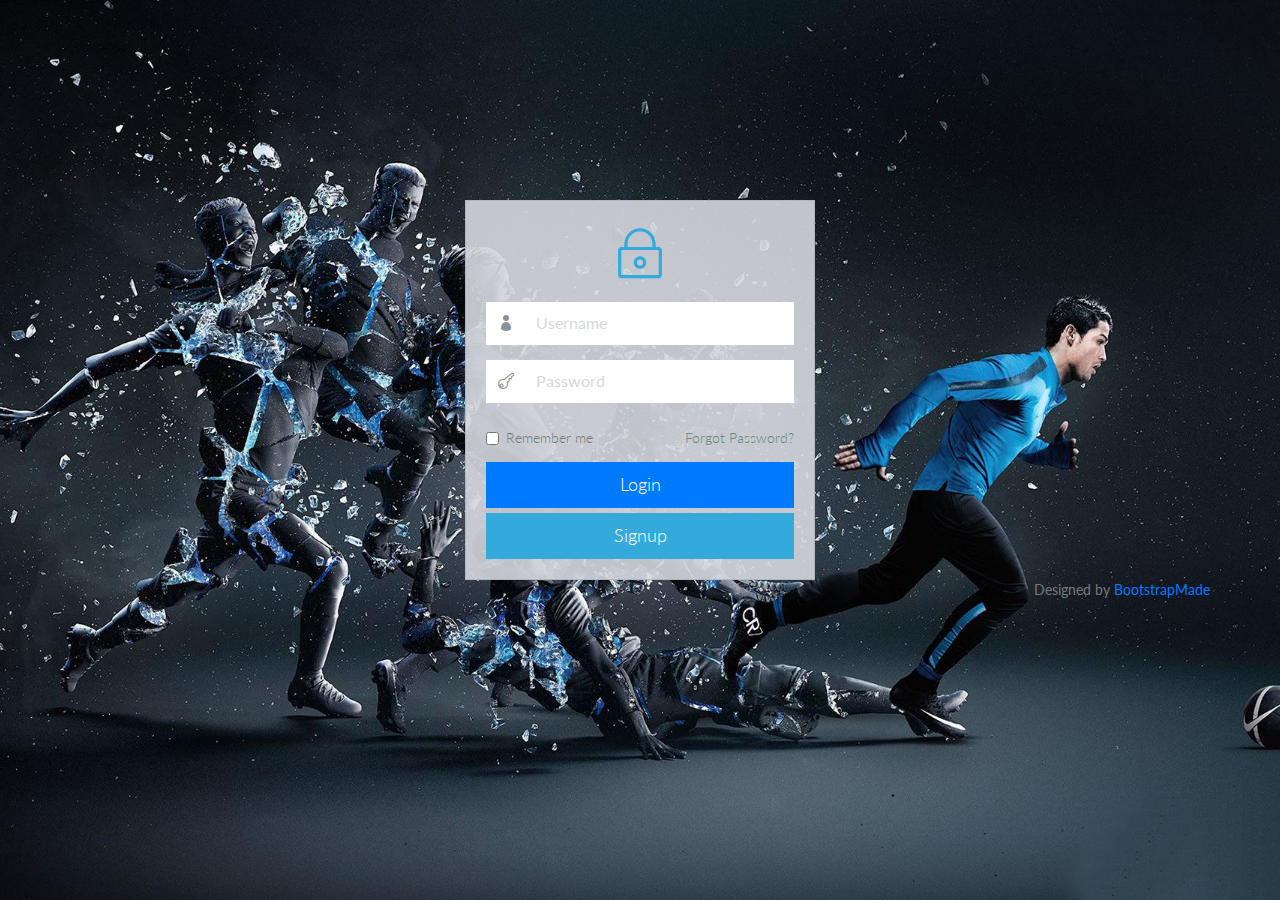
<file: login.html>
<!DOCTYPE html>
<html lang="en">

<head>
  <meta charset="utf-8">
  <meta name="viewport" content="width=device-width, initial-scale=1.0">
  <meta name="description" content="Creative - Bootstrap 3 Responsive Admin Template">
  <meta name="author" content="GeeksLabs">
  <meta name="keyword" content="Creative, Dashboard, Admin, Template, Theme, Bootstrap, Responsive, Retina, Minimal">
  <link rel="shortcut icon" href="img/favicon.png">

  <title>Login Page 2 | Creative - Bootstrap 3 Responsive Admin Template</title>

  <!-- Bootstrap CSS -->
  <link href="css/bootstrap.min.css" rel="stylesheet">
  <!-- bootstrap theme -->
  <link href="css/bootstrap-theme.css" rel="stylesheet">
  <!--external css-->
  <!-- font icon -->
  <link href="css/elegant-icons-style.css" rel="stylesheet" />
  <link href="css/font-awesome.css" rel="stylesheet" />
  <!-- Custom styles -->
  <link href="css/style.css" rel="stylesheet">
  <link href="css/style-responsive.css" rel="stylesheet" />

  <!-- HTML5 shim and Respond.js IE8 support of HTML5 -->
  <!--[if lt IE 9]>
    <script src="js/html5shiv.js"></script>
    <script src="js/respond.min.js"></script>
    <![endif]-->

    <!-- =======================================================
      Theme Name: NiceAdmin
      Theme URL: https://bootstrapmade.com/nice-admin-bootstrap-admin-html-template/
      Author: BootstrapMade
      Author URL: https://bootstrapmade.com
    ======================================================= -->
</head>

<body class="login-img3-body">

  <div class="container">

    <form class="login-form" action="index.html">
      <div class="login-wrap">
        <p class="login-img"><i class="icon_lock_alt"></i></p>
        <div class="input-group">
          <span class="input-group-addon"><i class="icon_profile"></i></span>
          <input type="text" class="form-control" placeholder="Username" autofocus>
        </div>
        <div class="input-group">
          <span class="input-group-addon"><i class="icon_key_alt"></i></span>
          <input type="password" class="form-control" placeholder="Password">
        </div>
        <label class="checkbox">
                <input type="checkbox" value="remember-me"> Remember me
                <span class="pull-right"> <a href="#"> Forgot Password?</a></span>
            </label>
        <button class="btn btn-primary btn-lg btn-block" type="submit">Login</button>
        <button class="btn btn-info btn-lg btn-block" type="submit">Signup</button>
      </div>
    </form>
    <div class="text-right">
      <div class="credits">
          <!--
            All the links in the footer should remain intact.
            You can delete the links only if you purchased the pro version.
            Licensing information: https://bootstrapmade.com/license/
            Purchase the pro version form: https://bootstrapmade.com/buy/?theme=NiceAdmin
          -->
          Designed by <a href="https://bootstrapmade.com/">BootstrapMade</a>
        </div>
    </div>
  </div>


</body>

</html>
</file>
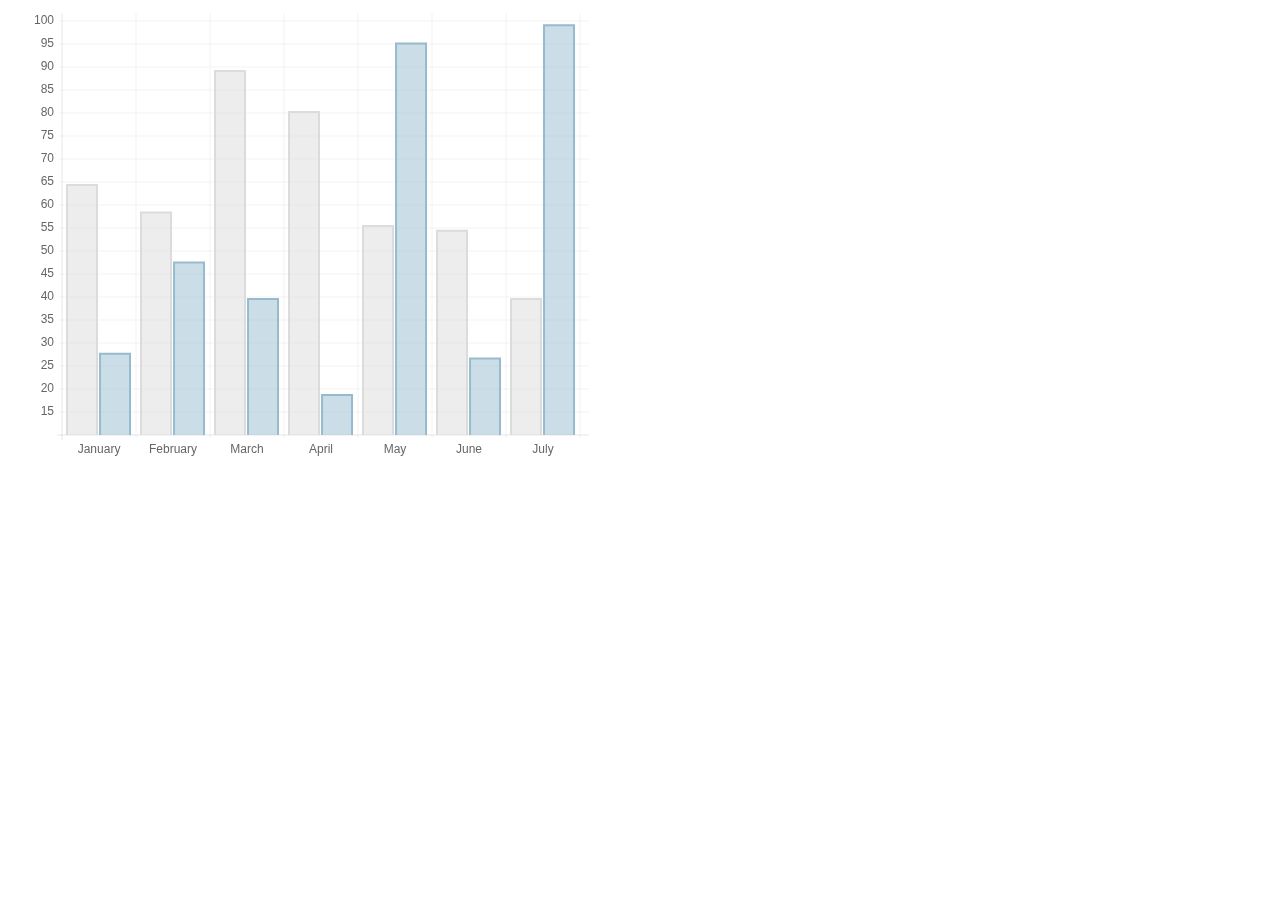
<file: assets/chart-master/samples/bar.html>
<!doctype html>
<html>
	<head>
		<title>Bar Chart</title>
		<script src="../Chart.js"></script>
		<meta name = "viewport" content = "initial-scale = 1, user-scalable = no">
		<style>
			canvas{
			}
		</style>
	</head>
	<body>
		<canvas id="canvas" height="450" width="600"></canvas>


	<script>

		var barChartData = {
			labels : ["January","February","March","April","May","June","July"],
			datasets : [
				{
					fillColor : "rgba(220,220,220,0.5)",
					strokeColor : "rgba(220,220,220,1)",
					data : [65,59,90,81,56,55,40]
				},
				{
					fillColor : "rgba(151,187,205,0.5)",
					strokeColor : "rgba(151,187,205,1)",
					data : [28,48,40,19,96,27,100]
				}
			]
			
		}

	var myLine = new Chart(document.getElementById("canvas").getContext("2d")).Bar(barChartData);
	
	</script>
	</body>
</html>
</file>
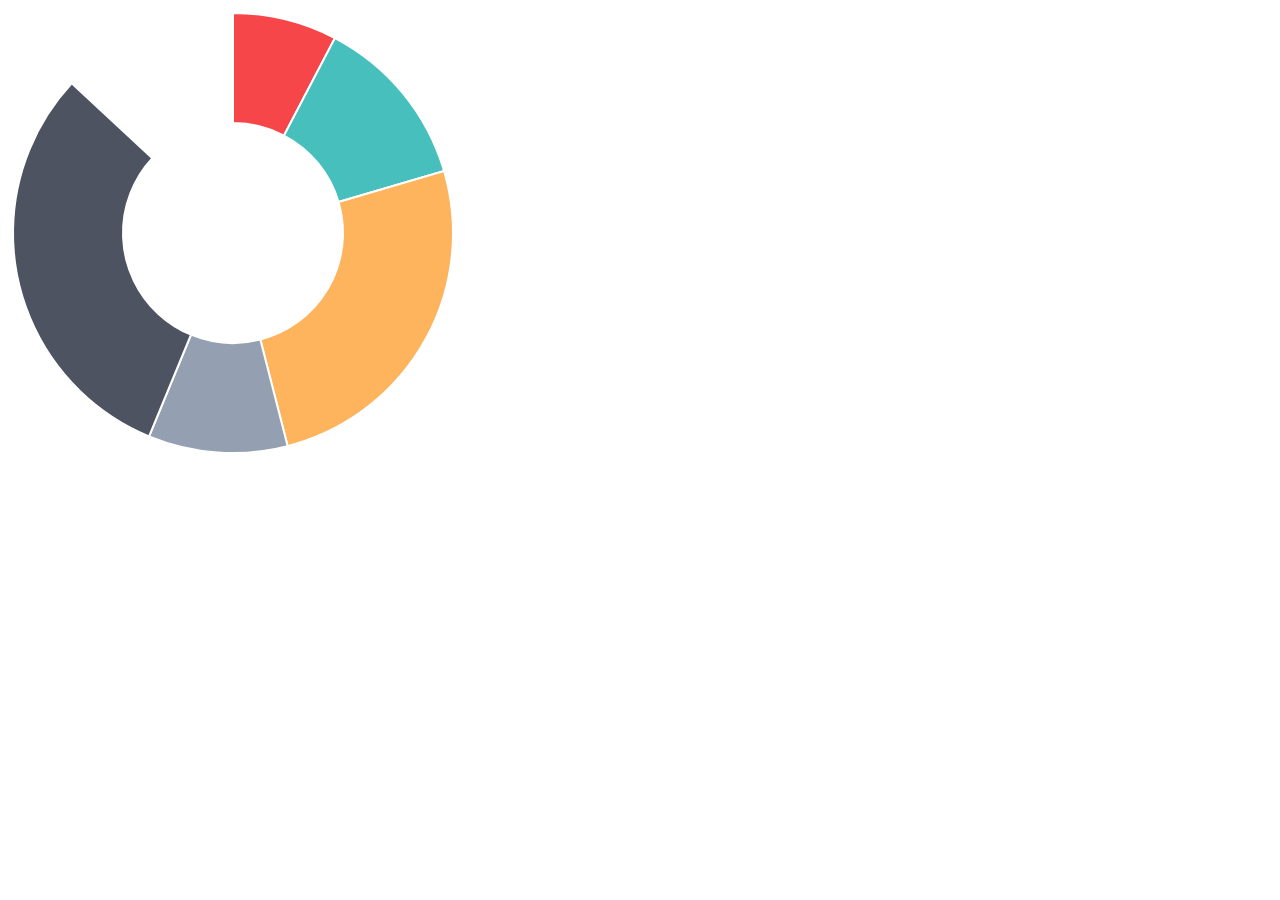
<file: assets/chart-master/samples/doughnut.html>
<!doctype html>
<html>
	<head>
		<title>Doughnut Chart</title>
		<script src="../Chart.js"></script>
		<meta name = "viewport" content = "initial-scale = 1, user-scalable = no">
		<style>
			canvas{
			}
		</style>
	</head>
	<body>
		<canvas id="canvas" height="450" width="450"></canvas>


	<script>

		var doughnutData = [
				{
					value: 30,
					color:"#F7464A"
				},
				{
					value : 50,
					color : "#46BFBD"
				},
				{
					value : 100,
					color : "#FDB45C"
				},
				{
					value : 40,
					color : "#949FB1"
				},
				{
					value : 120,
					color : "#4D5360"
				}
			
			];

	var myDoughnut = new Chart(document.getElementById("canvas").getContext("2d")).Doughnut(doughnutData);
	
	</script>
	</body>
</html>
</file>
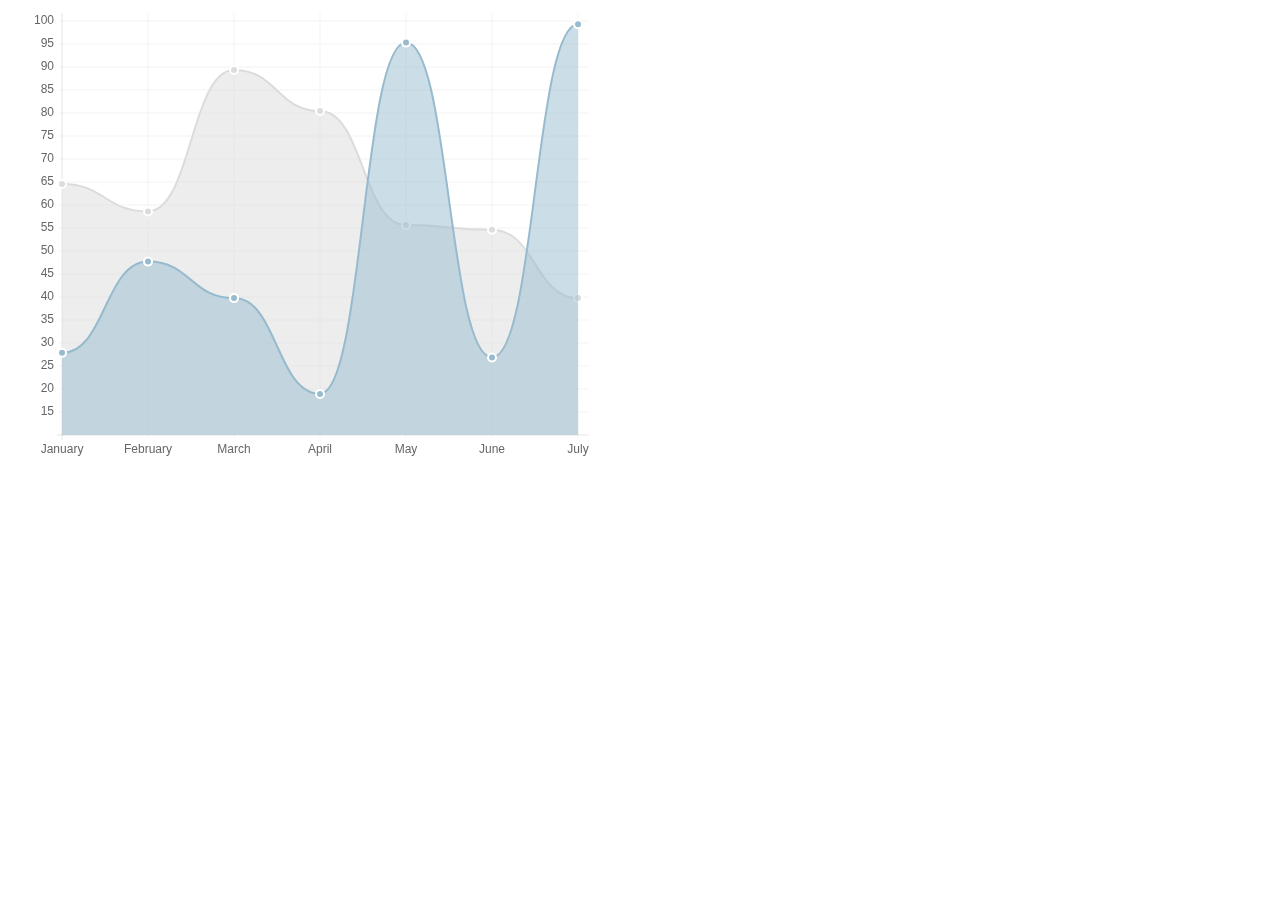
<file: assets/chart-master/samples/line.html>
<!doctype html>
<html>
	<head>
		<title>Line Chart</title>
		<script src="../Chart.js"></script>
		<meta name = "viewport" content = "initial-scale = 1, user-scalable = no">
		<style>
			canvas{
			}
		</style>
	</head>
	<body>
		<canvas id="canvas" height="450" width="600"></canvas>


	<script>

		var lineChartData = {
			labels : ["January","February","March","April","May","June","July"],
			datasets : [
				{
					fillColor : "rgba(220,220,220,0.5)",
					strokeColor : "rgba(220,220,220,1)",
					pointColor : "rgba(220,220,220,1)",
					pointStrokeColor : "#fff",
					data : [65,59,90,81,56,55,40]
				},
				{
					fillColor : "rgba(151,187,205,0.5)",
					strokeColor : "rgba(151,187,205,1)",
					pointColor : "rgba(151,187,205,1)",
					pointStrokeColor : "#fff",
					data : [28,48,40,19,96,27,100]
				}
			]
			
		}

	var myLine = new Chart(document.getElementById("canvas").getContext("2d")).Line(lineChartData);
	
	</script>
	</body>
</html>
</file>
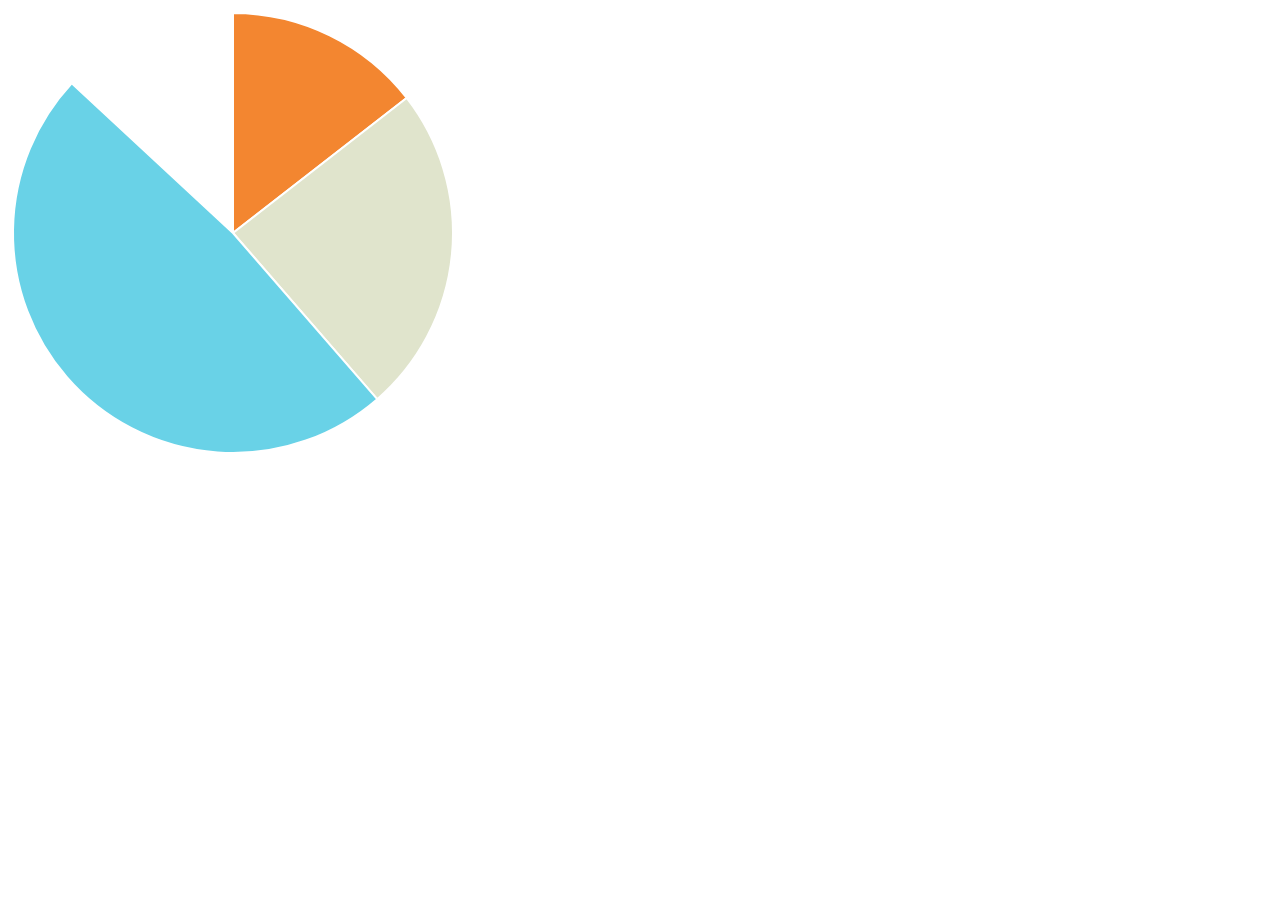
<file: assets/chart-master/samples/pie.html>
<!doctype html>
<html>
	<head>
		<title>Radar Chart</title>
		<script src="../Chart.js"></script>
		<meta name = "viewport" content = "initial-scale = 1, user-scalable = no">
		<style>
			canvas{
			}
		</style>
	</head>
	<body>
		<canvas id="canvas" height="450" width="450"></canvas>


	<script>

		var pieData = [
				{
					value: 30,
					color:"#F38630"
				},
				{
					value : 50,
					color : "#E0E4CC"
				},
				{
					value : 100,
					color : "#69D2E7"
				}
			
			];

	var myPie = new Chart(document.getElementById("canvas").getContext("2d")).Pie(pieData);
	
	</script>
	</body>
</html>
</file>
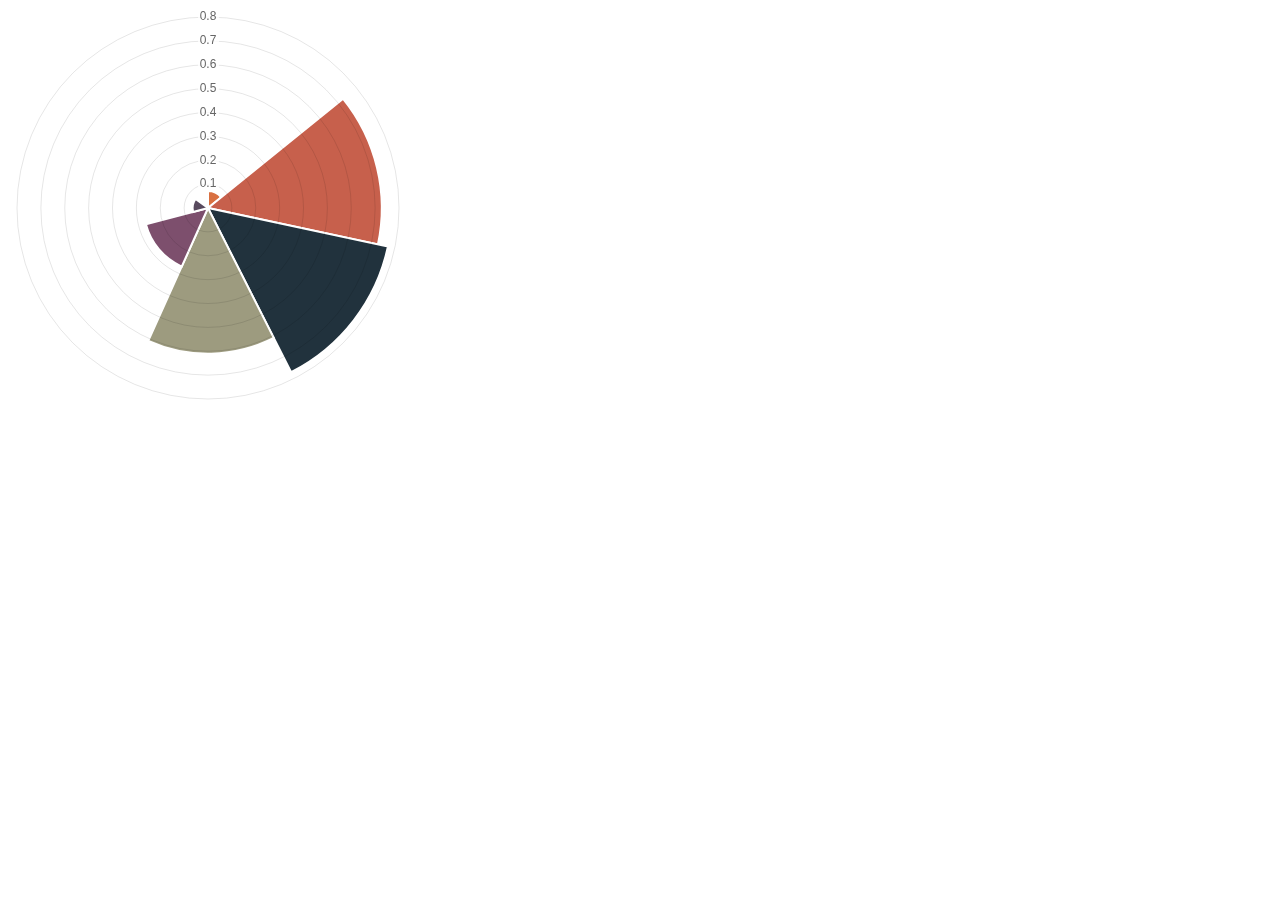
<file: assets/chart-master/samples/polarArea.html>
<!doctype html>
<html>
	<head>
		<title>Polar Area Chart</title>
		<script src="../Chart.js"></script>
		<meta name = "viewport" content = "initial-scale = 1, user-scalable = no">
		<style>
		</style>
	</head>
	<body>
		<canvas id="canvas" height="400" width="400"></canvas>


	<script>
	var chartData = [
			{
				value : Math.random(),
				color: "#D97041"
			},
			{
				value : Math.random(),
				color: "#C7604C"
			},
			{
				value : Math.random(),
				color: "#21323D"
			},
			{
				value : Math.random(),
				color: "#9D9B7F"
			},
			{
				value : Math.random(),
				color: "#7D4F6D"
			},
			{
				value : Math.random(),
				color: "#584A5E"
			}
		];
	var myPolarArea = new Chart(document.getElementById("canvas").getContext("2d")).PolarArea(chartData);
	</script>
	</body>
</html>
</file>
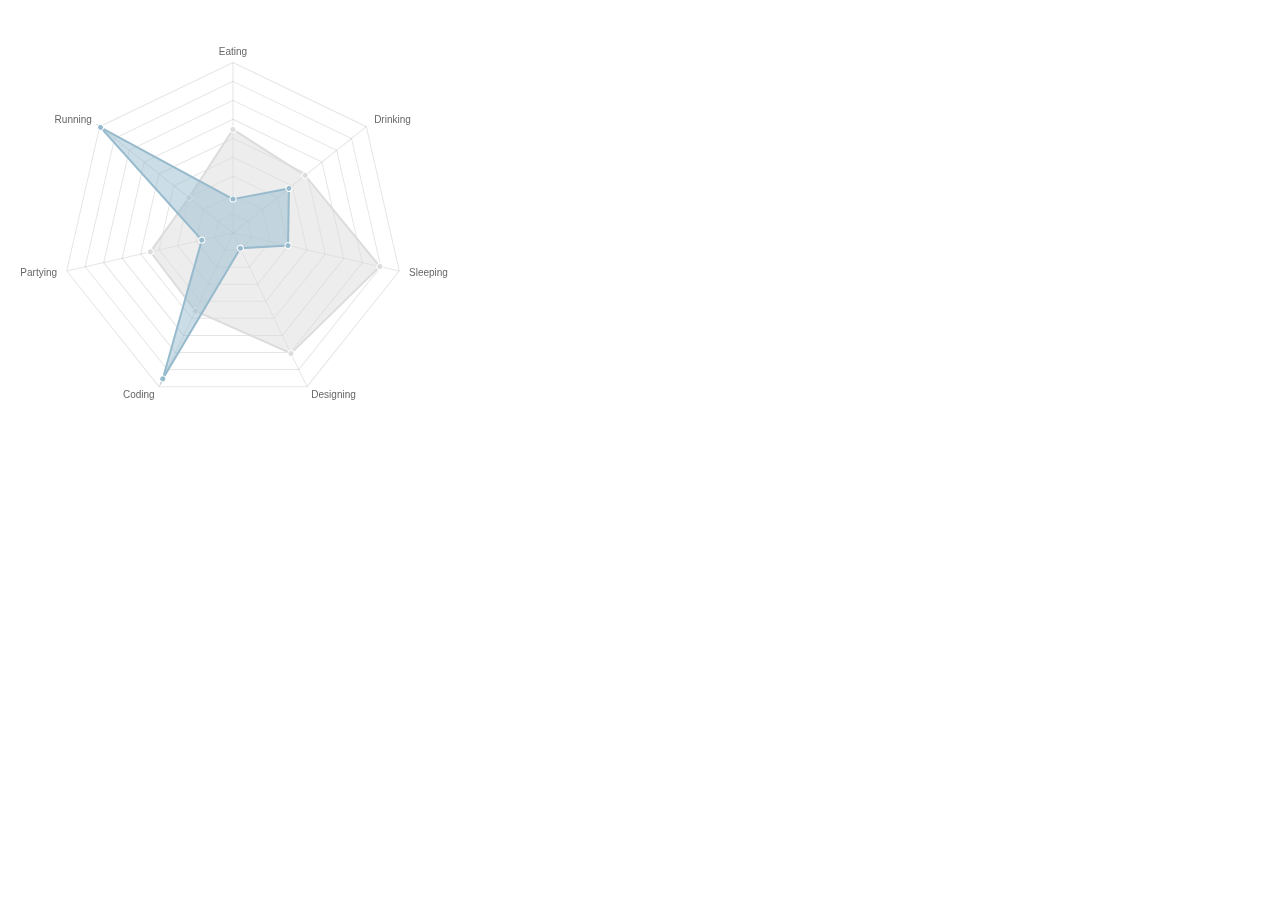
<file: assets/chart-master/samples/radar.html>
<!doctype html>
<html>
	<head>
		<title>Radar Chart</title>
		<script src="../Chart.js"></script>
		<meta name = "viewport" content = "initial-scale = 1, user-scalable = no">
		<style>
			canvas{
			}
		</style>
	</head>
	<body>
		<canvas id="canvas" height="450" width="450"></canvas>


	<script>

		var radarChartData = {
			labels : ["Eating","Drinking","Sleeping","Designing","Coding","Partying","Running"],
			datasets : [
				{
					fillColor : "rgba(220,220,220,0.5)",
					strokeColor : "rgba(220,220,220,1)",
					pointColor : "rgba(220,220,220,1)",
					pointStrokeColor : "#fff",
					data : [65,59,90,81,56,55,40]
				},
				{
					fillColor : "rgba(151,187,205,0.5)",
					strokeColor : "rgba(151,187,205,1)",
					pointColor : "rgba(151,187,205,1)",
					pointStrokeColor : "#fff",
					data : [28,48,40,19,96,27,100]
				}
			]
			
		}

	var myRadar = new Chart(document.getElementById("canvas").getContext("2d")).Radar(radarChartData,{scaleShowLabels : false, pointLabelFontSize : 10});
	
	</script>
	</body>
</html>
</file>
<file: css/elegant-icons-style.css>
@font-face {
	font-family: 'ElegantIcons';
	src:url('../fonts/ElegantIcons.eot');
	src:url('../fonts/ElegantIcons.eot?#iefix') format('embedded-opentype'),
		url('../fonts/ElegantIcons.woff') format('woff'),
		url('../fonts/ElegantIcons.ttf') format('truetype'),
		url('../fonts/ElegantIcons.svg#ElegantIcons') format('svg');
	font-weight: normal;
	font-style: normal;
}

/* Use the following CSS code if you want to use data attributes for inserting your icons */
[data-icon]:before {
	font-family: 'ElegantIcons';
	content: attr(data-icon);
	speak: none;
	font-weight: normal;
	font-variant: normal;
	text-transform: none;
	line-height: 1;
	-webkit-font-smoothing: antialiased;
	-moz-osx-font-smoothing: grayscale;
}

/* Use the following CSS code if you want to have a class per icon */
/*
Instead of a list of all class selectors,
you can use the generic selector below, but it's slower:
[class*="your-class-prefix"] {
*/
.arrow_up, .arrow_down, .arrow_left, .arrow_right, .arrow_left-up, .arrow_right-up, .arrow_right-down, .arrow_left-down, .arrow-up-down, .arrow_up-down_alt, .arrow_left-right_alt, .arrow_left-right, .arrow_expand_alt2, .arrow_expand_alt, .arrow_condense, .arrow_expand, .arrow_move, .arrow_carrot-up, .arrow_carrot-down, .arrow_carrot-left, .arrow_carrot-right, .arrow_carrot-2up, .arrow_carrot-2down, .arrow_carrot-2left, .arrow_carrot-2right, .arrow_carrot-up_alt2, .arrow_carrot-down_alt2, .arrow_carrot-left_alt2, .arrow_carrot-right_alt2, .arrow_carrot-2up_alt2, .arrow_carrot-2down_alt2, .arrow_carrot-2left_alt2, .arrow_carrot-2right_alt2, .arrow_triangle-up, .arrow_triangle-down, .arrow_triangle-left, .arrow_triangle-right, .arrow_triangle-up_alt2, .arrow_triangle-down_alt2, .arrow_triangle-left_alt2, .arrow_triangle-right_alt2, .arrow_back, .icon_minus-06, .icon_plus, .icon_close, .icon_check, .icon_minus_alt2, .icon_plus_alt2, .icon_close_alt2, .icon_check_alt2, .icon_zoom-out_alt, .icon_zoom-in_alt, .icon_search, .icon_box-empty, .icon_box-selected, .icon_minus-box, .icon_plus-box, .icon_box-checked, .icon_circle-empty, .icon_circle-slelected, .icon_stop_alt2, .icon_stop, .icon_pause_alt2, .icon_pause, .icon_menu, .icon_menu-square_alt2, .icon_menu-circle_alt2, .icon_ul, .icon_ol, .icon_adjust-horiz, .icon_adjust-vert, .icon_document_alt, .icon_documents_alt, .icon_pencil, .icon_pencil-edit_alt, .icon_pencil-edit, .icon_folder-alt, .icon_folder-open_alt, .icon_folder-add_alt, .icon_info_alt, .icon_error-oct_alt, .icon_error-circle_alt, .icon_error-triangle_alt, .icon_question_alt2, .icon_question, .icon_comment_alt, .icon_chat_alt, .icon_vol-mute_alt, .icon_volume-low_alt, .icon_volume-high_alt, .icon_quotations, .icon_quotations_alt2, .icon_clock_alt, .icon_lock_alt, .icon_lock-open_alt, .icon_key_alt, .icon_cloud_alt, .icon_cloud-upload_alt, .icon_cloud-download_alt, .icon_image, .icon_images, .icon_lightbulb_alt, .icon_gift_alt, .icon_house_alt, .icon_genius, .icon_mobile, .icon_tablet, .icon_laptop, .icon_desktop, .icon_camera_alt, .icon_mail_alt, .icon_cone_alt, .icon_ribbon_alt, .icon_bag_alt, .icon_creditcard, .icon_cart_alt, .icon_paperclip, .icon_tag_alt, .icon_tags_alt, .icon_trash_alt, .icon_cursor_alt, .icon_mic_alt, .icon_compass_alt, .icon_pin_alt, .icon_pushpin_alt, .icon_map_alt, .icon_drawer_alt, .icon_toolbox_alt, .icon_book_alt, .icon_calendar, .icon_film, .icon_table, .icon_contacts_alt, .icon_headphones, .icon_lifesaver, .icon_piechart, .icon_refresh, .icon_link_alt, .icon_link, .icon_loading, .icon_blocked, .icon_archive_alt, .icon_heart_alt, .icon_star_alt, .icon_star-half_alt, .icon_star, .icon_star-half, .icon_tools, .icon_tool, .icon_cog, .icon_cogs, .arrow_up_alt, .arrow_down_alt, .arrow_left_alt, .arrow_right_alt, .arrow_left-up_alt, .arrow_right-up_alt, .arrow_right-down_alt, .arrow_left-down_alt, .arrow_condense_alt, .arrow_expand_alt3, .arrow_carrot_up_alt, .arrow_carrot-down_alt, .arrow_carrot-left_alt, .arrow_carrot-right_alt, .arrow_carrot-2up_alt, .arrow_carrot-2dwnn_alt, .arrow_carrot-2left_alt, .arrow_carrot-2right_alt, .arrow_triangle-up_alt, .arrow_triangle-down_alt, .arrow_triangle-left_alt, .arrow_triangle-right_alt, .icon_minus_alt, .icon_plus_alt, .icon_close_alt, .icon_check_alt, .icon_zoom-out, .icon_zoom-in, .icon_stop_alt, .icon_menu-square_alt, .icon_menu-circle_alt, .icon_document, .icon_documents, .icon_pencil_alt, .icon_folder, .icon_folder-open, .icon_folder-add, .icon_folder_upload, .icon_folder_download, .icon_info, .icon_error-circle, .icon_error-oct, .icon_error-triangle, .icon_question_alt, .icon_comment, .icon_chat, .icon_vol-mute, .icon_volume-low, .icon_volume-high, .icon_quotations_alt, .icon_clock, .icon_lock, .icon_lock-open, .icon_key, .icon_cloud, .icon_cloud-upload, .icon_cloud-download, .icon_lightbulb, .icon_gift, .icon_house, .icon_camera, .icon_mail, .icon_cone, .icon_ribbon, .icon_bag, .icon_cart, .icon_tag, .icon_tags, .icon_trash, .icon_cursor, .icon_mic, .icon_compass, .icon_pin, .icon_pushpin, .icon_map, .icon_drawer, .icon_toolbox, .icon_book, .icon_contacts, .icon_archive, .icon_heart, .icon_profile, .icon_group, .icon_grid-2x2, .icon_grid-3x3, .icon_music, .icon_pause_alt, .icon_phone, .icon_upload, .icon_download, .social_facebook, .social_twitter, .social_pinterest, .social_googleplus, .social_tumblr, .social_tumbleupon, .social_wordpress, .social_instagram, .social_dribbble, .social_vimeo, .social_linkedin, .social_rss, .social_deviantart, .social_share, .social_myspace, .social_skype, .social_youtube, .social_picassa, .social_googledrive, .social_flickr, .social_blogger, .social_spotify, .social_delicious, .social_facebook_circle, .social_twitter_circle, .social_pinterest_circle, .social_googleplus_circle, .social_tumblr_circle, .social_stumbleupon_circle, .social_wordpress_circle, .social_instagram_circle, .social_dribbble_circle, .social_vimeo_circle, .social_linkedin_circle, .social_rss_circle, .social_deviantart_circle, .social_share_circle, .social_myspace_circle, .social_skype_circle, .social_youtube_circle, .social_picassa_circle, .social_googledrive_alt2, .social_flickr_circle, .social_blogger_circle, .social_spotify_circle, .social_delicious_circle, .social_facebook_square, .social_twitter_square, .social_pinterest_square, .social_googleplus_square, .social_tumblr_square, .social_stumbleupon_square, .social_wordpress_square, .social_instagram_square, .social_dribbble_square, .social_vimeo_square, .social_linkedin_square, .social_rss_square, .social_deviantart_square, .social_share_square, .social_myspace_square, .social_skype_square, .social_youtube_square, .social_picassa_square, .social_googledrive_square, .social_flickr_square, .social_blogger_square, .social_spotify_square, .social_delicious_square, .icon_printer, .icon_calulator, .icon_building, .icon_floppy, .icon_drive, .icon_search-2, .icon_id, .icon_id-2, .icon_puzzle, .icon_like, .icon_dislike, .icon_mug, .icon_currency, .icon_wallet, .icon_pens, .icon_easel, .icon_flowchart, .icon_datareport, .icon_briefcase, .icon_shield, .icon_percent, .icon_globe, .icon_globe-2, .icon_target, .icon_hourglass, .icon_balance, .icon_rook, .icon_printer-alt, .icon_calculator_alt, .icon_building_alt, .icon_floppy_alt, .icon_drive_alt, .icon_search_alt, .icon_id_alt, .icon_id-2_alt, .icon_puzzle_alt, .icon_like_alt, .icon_dislike_alt, .icon_mug_alt, .icon_currency_alt, .icon_wallet_alt, .icon_pens_alt, .icon_easel_alt, .icon_flowchart_alt, .icon_datareport_alt, .icon_briefcase_alt, .icon_shield_alt, .icon_percent_alt, .icon_globe_alt, .icon_clipboard {
	font-family: 'ElegantIcons';
	speak: none;
	font-style: normal;
	font-weight: normal;
	font-variant: normal;
	text-transform: none;
	line-height: 1;
	-webkit-font-smoothing: antialiased;
}
.arrow_up:before {
	content: "\21";
}
.arrow_down:before {
	content: "\22";
}
.arrow_left:before {
	content: "\23";
}
.arrow_right:before {
	content: "\24";
}
.arrow_left-up:before {
	content: "\25";
}
.arrow_right-up:before {
	content: "\26";
}
.arrow_right-down:before {
	content: "\27";
}
.arrow_left-down:before {
	content: "\28";
}
.arrow-up-down:before {
	content: "\29";
}
.arrow_up-down_alt:before {
	content: "\2a";
}
.arrow_left-right_alt:before {
	content: "\2b";
}
.arrow_left-right:before {
	content: "\2c";
}
.arrow_expand_alt2:before {
	content: "\2d";
}
.arrow_expand_alt:before {
	content: "\2e";
}
.arrow_condense:before {
	content: "\2f";
}
.arrow_expand:before {
	content: "\30";
}
.arrow_move:before {
	content: "\31";
}
.arrow_carrot-up:before {
	content: "\32";
}
.arrow_carrot-down:before {
	content: "\33";
}
.arrow_carrot-left:before {
	content: "\34";
}
.arrow_carrot-right:before {
	content: "\35";
}
.arrow_carrot-2up:before {
	content: "\36";
}
.arrow_carrot-2down:before {
	content: "\37";
}
.arrow_carrot-2left:before {
	content: "\38";
}
.arrow_carrot-2right:before {
	content: "\39";
}
.arrow_carrot-up_alt2:before {
	content: "\3a";
}
.arrow_carrot-down_alt2:before {
	content: "\3b";
}
.arrow_carrot-left_alt2:before {
	content: "\3c";
}
.arrow_carrot-right_alt2:before {
	content: "\3d";
}
.arrow_carrot-2up_alt2:before {
	content: "\3e";
}
.arrow_carrot-2down_alt2:before {
	content: "\3f";
}
.arrow_carrot-2left_alt2:before {
	content: "\40";
}
.arrow_carrot-2right_alt2:before {
	content: "\41";
}
.arrow_triangle-up:before {
	content: "\42";
}
.arrow_triangle-down:before {
	content: "\43";
}
.arrow_triangle-left:before {
	content: "\44";
}
.arrow_triangle-right:before {
	content: "\45";
}
.arrow_triangle-up_alt2:before {
	content: "\46";
}
.arrow_triangle-down_alt2:before {
	content: "\47";
}
.arrow_triangle-left_alt2:before {
	content: "\48";
}
.arrow_triangle-right_alt2:before {
	content: "\49";
}
.arrow_back:before {
	content: "\4a";
}
.icon_minus-06:before {
	content: "\4b";
}
.icon_plus:before {
	content: "\4c";
}
.icon_close:before {
	content: "\4d";
}
.icon_check:before {
	content: "\4e";
}
.icon_minus_alt2:before {
	content: "\4f";
}
.icon_plus_alt2:before {
	content: "\50";
}
.icon_close_alt2:before {
	content: "\51";
}
.icon_check_alt2:before {
	content: "\52";
}
.icon_zoom-out_alt:before {
	content: "\53";
}
.icon_zoom-in_alt:before {
	content: "\54";
}
.icon_search:before {
	content: "\55";
}
.icon_box-empty:before {
	content: "\56";
}
.icon_box-selected:before {
	content: "\57";
}
.icon_minus-box:before {
	content: "\58";
}
.icon_plus-box:before {
	content: "\59";
}
.icon_box-checked:before {
	content: "\5a";
}
.icon_circle-empty:before {
	content: "\5b";
}
.icon_circle-slelected:before {
	content: "\5c";
}
.icon_stop_alt2:before {
	content: "\5d";
}
.icon_stop:before {
	content: "\5e";
}
.icon_pause_alt2:before {
	content: "\5f";
}
.icon_pause:before {
	content: "\60";
}
.icon_menu:before {
	content: "\61";
}
.icon_menu-square_alt2:before {
	content: "\62";
}
.icon_menu-circle_alt2:before {
	content: "\63";
}
.icon_ul:before {
	content: "\64";
}
.icon_ol:before {
	content: "\65";
}
.icon_adjust-horiz:before {
	content: "\66";
}
.icon_adjust-vert:before {
	content: "\67";
}
.icon_document_alt:before {
	content: "\68";
}
.icon_documents_alt:before {
	content: "\69";
}
.icon_pencil:before {
	content: "\6a";
}
.icon_pencil-edit_alt:before {
	content: "\6b";
}
.icon_pencil-edit:before {
	content: "\6c";
}
.icon_folder-alt:before {
	content: "\6d";
}
.icon_folder-open_alt:before {
	content: "\6e";
}
.icon_folder-add_alt:before {
	content: "\6f";
}
.icon_info_alt:before {
	content: "\70";
}
.icon_error-oct_alt:before {
	content: "\71";
}
.icon_error-circle_alt:before {
	content: "\72";
}
.icon_error-triangle_alt:before {
	content: "\73";
}
.icon_question_alt2:before {
	content: "\74";
}
.icon_question:before {
	content: "\75";
}
.icon_comment_alt:before {
	content: "\76";
}
.icon_chat_alt:before {
	content: "\77";
}
.icon_vol-mute_alt:before {
	content: "\78";
}
.icon_volume-low_alt:before {
	content: "\79";
}
.icon_volume-high_alt:before {
	content: "\7a";
}
.icon_quotations:before {
	content: "\7b";
}
.icon_quotations_alt2:before {
	content: "\7c";
}
.icon_clock_alt:before {
	content: "\7d";
}
.icon_lock_alt:before {
	content: "\7e";
}
.icon_lock-open_alt:before {
	content: "\e000";
}
.icon_key_alt:before {
	content: "\e001";
}
.icon_cloud_alt:before {
	content: "\e002";
}
.icon_cloud-upload_alt:before {
	content: "\e003";
}
.icon_cloud-download_alt:before {
	content: "\e004";
}
.icon_image:before {
	content: "\e005";
}
.icon_images:before {
	content: "\e006";
}
.icon_lightbulb_alt:before {
	content: "\e007";
}
.icon_gift_alt:before {
	content: "\e008";
}
.icon_house_alt:before {
	content: "\e009";
}
.icon_genius:before {
	content: "\e00a";
}
.icon_mobile:before {
	content: "\e00b";
}
.icon_tablet:before {
	content: "\e00c";
}
.icon_laptop:before {
	content: "\e00d";
}
.icon_desktop:before {
	content: "\e00e";
}
.icon_camera_alt:before {
	content: "\e00f";
}
.icon_mail_alt:before {
	content: "\e010";
}
.icon_cone_alt:before {
	content: "\e011";
}
.icon_ribbon_alt:before {
	content: "\e012";
}
.icon_bag_alt:before {
	content: "\e013";
}
.icon_creditcard:before {
	content: "\e014";
}
.icon_cart_alt:before {
	content: "\e015";
}
.icon_paperclip:before {
	content: "\e016";
}
.icon_tag_alt:before {
	content: "\e017";
}
.icon_tags_alt:before {
	content: "\e018";
}
.icon_trash_alt:before {
	content: "\e019";
}
.icon_cursor_alt:before {
	content: "\e01a";
}
.icon_mic_alt:before {
	content: "\e01b";
}
.icon_compass_alt:before {
	content: "\e01c";
}
.icon_pin_alt:before {
	content: "\e01d";
}
.icon_pushpin_alt:before {
	content: "\e01e";
}
.icon_map_alt:before {
	content: "\e01f";
}
.icon_drawer_alt:before {
	content: "\e020";
}
.icon_toolbox_alt:before {
	content: "\e021";
}
.icon_book_alt:before {
	content: "\e022";
}
.icon_calendar:before {
	content: "\e023";
}
.icon_film:before {
	content: "\e024";
}
.icon_table:before {
	content: "\e025";
}
.icon_contacts_alt:before {
	content: "\e026";
}
.icon_headphones:before {
	content: "\e027";
}
.icon_lifesaver:before {
	content: "\e028";
}
.icon_piechart:before {
	content: "\e029";
}
.icon_refresh:before {
	content: "\e02a";
}
.icon_link_alt:before {
	content: "\e02b";
}
.icon_link:before {
	content: "\e02c";
}
.icon_loading:before {
	content: "\e02d";
}
.icon_blocked:before {
	content: "\e02e";
}
.icon_archive_alt:before {
	content: "\e02f";
}
.icon_heart_alt:before {
	content: "\e030";
}
.icon_star_alt:before {
	content: "\e031";
}
.icon_star-half_alt:before {
	content: "\e032";
}
.icon_star:before {
	content: "\e033";
}
.icon_star-half:before {
	content: "\e034";
}
.icon_tools:before {
	content: "\e035";
}
.icon_tool:before {
	content: "\e036";
}
.icon_cog:before {
	content: "\e037";
}
.icon_cogs:before {
	content: "\e038";
}
.arrow_up_alt:before {
	content: "\e039";
}
.arrow_down_alt:before {
	content: "\e03a";
}
.arrow_left_alt:before {
	content: "\e03b";
}
.arrow_right_alt:before {
	content: "\e03c";
}
.arrow_left-up_alt:before {
	content: "\e03d";
}
.arrow_right-up_alt:before {
	content: "\e03e";
}
.arrow_right-down_alt:before {
	content: "\e03f";
}
.arrow_left-down_alt:before {
	content: "\e040";
}
.arrow_condense_alt:before {
	content: "\e041";
}
.arrow_expand_alt3:before {
	content: "\e042";
}
.arrow_carrot_up_alt:before {
	content: "\e043";
}
.arrow_carrot-down_alt:before {
	content: "\e044";
}
.arrow_carrot-left_alt:before {
	content: "\e045";
}
.arrow_carrot-right_alt:before {
	content: "\e046";
}
.arrow_carrot-2up_alt:before {
	content: "\e047";
}
.arrow_carrot-2dwnn_alt:before {
	content: "\e048";
}
.arrow_carrot-2left_alt:before {
	content: "\e049";
}
.arrow_carrot-2right_alt:before {
	content: "\e04a";
}
.arrow_triangle-up_alt:before {
	content: "\e04b";
}
.arrow_triangle-down_alt:before {
	content: "\e04c";
}
.arrow_triangle-left_alt:before {
	content: "\e04d";
}
.arrow_triangle-right_alt:before {
	content: "\e04e";
}
.icon_minus_alt:before {
	content: "\e04f";
}
.icon_plus_alt:before {
	content: "\e050";
}
.icon_close_alt:before {
	content: "\e051";
}
.icon_check_alt:before {
	content: "\e052";
}
.icon_zoom-out:before {
	content: "\e053";
}
.icon_zoom-in:before {
	content: "\e054";
}
.icon_stop_alt:before {
	content: "\e055";
}
.icon_menu-square_alt:before {
	content: "\e056";
}
.icon_menu-circle_alt:before {
	content: "\e057";
}
.icon_document:before {
	content: "\e058";
}
.icon_documents:before {
	content: "\e059";
}
.icon_pencil_alt:before {
	content: "\e05a";
}
.icon_folder:before {
	content: "\e05b";
}
.icon_folder-open:before {
	content: "\e05c";
}
.icon_folder-add:before {
	content: "\e05d";
}
.icon_folder_upload:before {
	content: "\e05e";
}
.icon_folder_download:before {
	content: "\e05f";
}
.icon_info:before {
	content: "\e060";
}
.icon_error-circle:before {
	content: "\e061";
}
.icon_error-oct:before {
	content: "\e062";
}
.icon_error-triangle:before {
	content: "\e063";
}
.icon_question_alt:before {
	content: "\e064";
}
.icon_comment:before {
	content: "\e065";
}
.icon_chat:before {
	content: "\e066";
}
.icon_vol-mute:before {
	content: "\e067";
}
.icon_volume-low:before {
	content: "\e068";
}
.icon_volume-high:before {
	content: "\e069";
}
.icon_quotations_alt:before {
	content: "\e06a";
}
.icon_clock:before {
	content: "\e06b";
}
.icon_lock:before {
	content: "\e06c";
}
.icon_lock-open:before {
	content: "\e06d";
}
.icon_key:before {
	content: "\e06e";
}
.icon_cloud:before {
	content: "\e06f";
}
.icon_cloud-upload:before {
	content: "\e070";
}
.icon_cloud-download:before {
	content: "\e071";
}
.icon_lightbulb:before {
	content: "\e072";
}
.icon_gift:before {
	content: "\e073";
}
.icon_house:before {
	content: "\e074";
}
.icon_camera:before {
	content: "\e075";
}
.icon_mail:before {
	content: "\e076";
}
.icon_cone:before {
	content: "\e077";
}
.icon_ribbon:before {
	content: "\e078";
}
.icon_bag:before {
	content: "\e079";
}
.icon_cart:before {
	content: "\e07a";
}
.icon_tag:before {
	content: "\e07b";
}
.icon_tags:before {
	content: "\e07c";
}
.icon_trash:before {
	content: "\e07d";
}
.icon_cursor:before {
	content: "\e07e";
}
.icon_mic:before {
	content: "\e07f";
}
.icon_compass:before {
	content: "\e080";
}
.icon_pin:before {
	content: "\e081";
}
.icon_pushpin:before {
	content: "\e082";
}
.icon_map:before {
	content: "\e083";
}
.icon_drawer:before {
	content: "\e084";
}
.icon_toolbox:before {
	content: "\e085";
}
.icon_book:before {
	content: "\e086";
}
.icon_contacts:before {
	content: "\e087";
}
.icon_archive:before {
	content: "\e088";
}
.icon_heart:before {
	content: "\e089";
}
.icon_profile:before {
	content: "\e08a";
}
.icon_group:before {
	content: "\e08b";
}
.icon_grid-2x2:before {
	content: "\e08c";
}
.icon_grid-3x3:before {
	content: "\e08d";
}
.icon_music:before {
	content: "\e08e";
}
.icon_pause_alt:before {
	content: "\e08f";
}
.icon_phone:before {
	content: "\e090";
}
.icon_upload:before {
	content: "\e091";
}
.icon_download:before {
	content: "\e092";
}
.social_facebook:before {
	content: "\e093";
}
.social_twitter:before {
	content: "\e094";
}
.social_pinterest:before {
	content: "\e095";
}
.social_googleplus:before {
	content: "\e096";
}
.social_tumblr:before {
	content: "\e097";
}
.social_tumbleupon:before {
	content: "\e098";
}
.social_wordpress:before {
	content: "\e099";
}
.social_instagram:before {
	content: "\e09a";
}
.social_dribbble:before {
	content: "\e09b";
}
.social_vimeo:before {
	content: "\e09c";
}
.social_linkedin:before {
	content: "\e09d";
}
.social_rss:before {
	content: "\e09e";
}
.social_deviantart:before {
	content: "\e09f";
}
.social_share:before {
	content: "\e0a0";
}
.social_myspace:before {
	content: "\e0a1";
}
.social_skype:before {
	content: "\e0a2";
}
.social_youtube:before {
	content: "\e0a3";
}
.social_picassa:before {
	content: "\e0a4";
}
.social_googledrive:before {
	content: "\e0a5";
}
.social_flickr:before {
	content: "\e0a6";
}
.social_blogger:before {
	content: "\e0a7";
}
.social_spotify:before {
	content: "\e0a8";
}
.social_delicious:before {
	content: "\e0a9";
}
.social_facebook_circle:before {
	content: "\e0aa";
}
.social_twitter_circle:before {
	content: "\e0ab";
}
.social_pinterest_circle:before {
	content: "\e0ac";
}
.social_googleplus_circle:before {
	content: "\e0ad";
}
.social_tumblr_circle:before {
	content: "\e0ae";
}
.social_stumbleupon_circle:before {
	content: "\e0af";
}
.social_wordpress_circle:before {
	content: "\e0b0";
}
.social_instagram_circle:before {
	content: "\e0b1";
}
.social_dribbble_circle:before {
	content: "\e0b2";
}
.social_vimeo_circle:before {
	content: "\e0b3";
}
.social_linkedin_circle:before {
	content: "\e0b4";
}
.social_rss_circle:before {
	content: "\e0b5";
}
.social_deviantart_circle:before {
	content: "\e0b6";
}
.social_share_circle:before {
	content: "\e0b7";
}
.social_myspace_circle:before {
	content: "\e0b8";
}
.social_skype_circle:before {
	content: "\e0b9";
}
.social_youtube_circle:before {
	content: "\e0ba";
}
.social_picassa_circle:before {
	content: "\e0bb";
}
.social_googledrive_alt2:before {
	content: "\e0bc";
}
.social_flickr_circle:before {
	content: "\e0bd";
}
.social_blogger_circle:before {
	content: "\e0be";
}
.social_spotify_circle:before {
	content: "\e0bf";
}
.social_delicious_circle:before {
	content: "\e0c0";
}
.social_facebook_square:before {
	content: "\e0c1";
}
.social_twitter_square:before {
	content: "\e0c2";
}
.social_pinterest_square:before {
	content: "\e0c3";
}
.social_googleplus_square:before {
	content: "\e0c4";
}
.social_tumblr_square:before {
	content: "\e0c5";
}
.social_stumbleupon_square:before {
	content: "\e0c6";
}
.social_wordpress_square:before {
	content: "\e0c7";
}
.social_instagram_square:before {
	content: "\e0c8";
}
.social_dribbble_square:before {
	content: "\e0c9";
}
.social_vimeo_square:before {
	content: "\e0ca";
}
.social_linkedin_square:before {
	content: "\e0cb";
}
.social_rss_square:before {
	content: "\e0cc";
}
.social_deviantart_square:before {
	content: "\e0cd";
}
.social_share_square:before {
	content: "\e0ce";
}
.social_myspace_square:before {
	content: "\e0cf";
}
.social_skype_square:before {
	content: "\e0d0";
}
.social_youtube_square:before {
	content: "\e0d1";
}
.social_picassa_square:before {
	content: "\e0d2";
}
.social_googledrive_square:before {
	content: "\e0d3";
}
.social_flickr_square:before {
	content: "\e0d4";
}
.social_blogger_square:before {
	content: "\e0d5";
}
.social_spotify_square:before {
	content: "\e0d6";
}
.social_delicious_square:before {
	content: "\e0d7";
}
.icon_printer:before {
	content: "\e103";
}
.icon_calulator:before {
	content: "\e0ee";
}
.icon_building:before {
	content: "\e0ef";
}
.icon_floppy:before {
	content: "\e0e8";
}
.icon_drive:before {
	content: "\e0ea";
}
.icon_search-2:before {
	content: "\e101";
}
.icon_id:before {
	content: "\e107";
}
.icon_id-2:before {
	content: "\e108";
}
.icon_puzzle:before {
	content: "\e102";
}
.icon_like:before {
	content: "\e106";
}
.icon_dislike:before {
	content: "\e0eb";
}
.icon_mug:before {
	content: "\e105";
}
.icon_currency:before {
	content: "\e0ed";
}
.icon_wallet:before {
	content: "\e100";
}
.icon_pens:before {
	content: "\e104";
}
.icon_easel:before {
	content: "\e0e9";
}
.icon_flowchart:before {
	content: "\e109";
}
.icon_datareport:before {
	content: "\e0ec";
}
.icon_briefcase:before {
	content: "\e0fe";
}
.icon_shield:before {
	content: "\e0f6";
}
.icon_percent:before {
	content: "\e0fb";
}
.icon_globe:before {
	content: "\e0e2";
}
.icon_globe-2:before {
	content: "\e0e3";
}
.icon_target:before {
	content: "\e0f5";
}
.icon_hourglass:before {
	content: "\e0e1";
}
.icon_balance:before {
	content: "\e0ff";
}
.icon_rook:before {
	content: "\e0f8";
}
.icon_printer-alt:before {
	content: "\e0fa";
}
.icon_calculator_alt:before {
	content: "\e0e7";
}
.icon_building_alt:before {
	content: "\e0fd";
}
.icon_floppy_alt:before {
	content: "\e0e4";
}
.icon_drive_alt:before {
	content: "\e0e5";
}
.icon_search_alt:before {
	content: "\e0f7";
}
.icon_id_alt:before {
	content: "\e0e0";
}
.icon_id-2_alt:before {
	content: "\e0fc";
}
.icon_puzzle_alt:before {
	content: "\e0f9";
}
.icon_like_alt:before {
	content: "\e0dd";
}
.icon_dislike_alt:before {
	content: "\e0f1";
}
.icon_mug_alt:before {
	content: "\e0dc";
}
.icon_currency_alt:before {
	content: "\e0f3";
}
.icon_wallet_alt:before {
	content: "\e0d8";
}
.icon_pens_alt:before {
	content: "\e0db";
}
.icon_easel_alt:before {
	content: "\e0f0";
}
.icon_flowchart_alt:before {
	content: "\e0df";
}
.icon_datareport_alt:before {
	content: "\e0f2";
}
.icon_briefcase_alt:before {
	content: "\e0f4";
}
.icon_shield_alt:before {
	content: "\e0d9";
}
.icon_percent_alt:before {
	content: "\e0da";
}
.icon_globe_alt:before {
	content: "\e0de";
}
.icon_clipboard:before {
	content: "\e0e6";
}


	.glyph {
		float: left;
		text-align: center;
		padding: .75em;
		margin: .4em 1.5em .75em 0;
		width: 6em;
text-shadow: none;
	}
        .glyph_big {
        font-size: 128px;
        color: #59c5dc;
        float: left;
        margin-right: 20px;
        }

        .glyph div { padding-bottom: 10px;}

	.glyph input {
		font-family: consolas, monospace;
		font-size: 12px;
		width: 100%;
		text-align: center;
		border: 0;
		box-shadow: 0 0 0 1px #ccc;
		padding: .2em;
                -moz-border-radius: 5px;
                -webkit-border-radius: 5px;
	}
	.centered {
		margin-left: auto;
		margin-right: auto;
	}
	.glyph .fs1 {
		font-size: 2em;
	}
</file>
<file: assets/fullcalendar/fullcalendar/fullcalendar.css>
/*
 * FullCalendar v1.5.4 Stylesheet
 *
 * Copyright (c) 2011 Adam Shaw
 * Dual licensed under the MIT and GPL licenses, located in
 * MIT-LICENSE.txt and GPL-LICENSE.txt respectively.
 *
 * Date: Tue Sep 4 23:38:33 2012 -0700
 *
 */


.fc {
	direction: ltr;
	text-align: left;
	}
	
.fc table {
	border-collapse: collapse;
	border-spacing: 0;
	}
	
html .fc,
.fc table {
	font-size: 1em;
	}
	
.fc td,
.fc th {
	padding: 0;
	vertical-align: top;
	}



/* Header
------------------------------------------------------------------------*/

.fc-header td {
	white-space: nowrap;
	}

.fc-header-left {
	width: 25%;
	text-align: left;
	}
	
.fc-header-center {
	text-align: center;
	}
	
.fc-header-right {
	width: 25%;
	text-align: right;
	}
	
.fc-header-title {
	display: inline-block;
	vertical-align: top;
	}
	
.fc-header-title h2 {
	margin-top: 0;
	white-space: nowrap;
	}
	
.fc .fc-header-space {
	padding-left: 10px;
	}
	
.fc-header .fc-button {
	margin-bottom: 1em;
	vertical-align: top;
	}
	
/* buttons edges butting together */

.fc-header .fc-button {
	margin-right: -1px;
	}
	
.fc-header .fc-corner-right {
	margin-right: 1px; /* back to normal */
	}
	
.fc-header .ui-corner-right {
	margin-right: 0; /* back to normal */
	}
	
/* button layering (for border precedence) */
	
.fc-header .fc-state-hover,
.fc-header .ui-state-hover {
	z-index: 2;
	}
	
.fc-header .fc-state-down {
	z-index: 3;
	}

.fc-header .fc-state-active,
.fc-header .ui-state-active {
	z-index: 4;
	}
	
	
	
/* Content
------------------------------------------------------------------------*/
	
.fc-content {
	clear: both;
	}
	
.fc-view {
	width: 100%; /* needed for view switching (when view is absolute) */
	overflow: hidden;
	}
	
	

/* Cell Styles
------------------------------------------------------------------------*/

.fc-widget-header,    /* <th>, usually */
.fc-widget-content {  /* <td>, usually */
	border: 1px solid #ccc;
	}
	
.fc-state-highlight { /* <td> today cell */ /* TODO: add .fc-today to <th> */
	background: #ffc;
	}
	
.fc-cell-overlay { /* semi-transparent rectangle while dragging */
	background: #9cf;
	opacity: .2;
	filter: alpha(opacity=20); /* for IE */
	}
	


/* Buttons
------------------------------------------------------------------------*/

.fc-button {
	position: relative;
	display: inline-block;
	cursor: pointer;
	}
	
.fc-state-default { /* non-theme */
	border-style: solid;
	border-width: 1px 0;
	}
	
.fc-button-inner {
	position: relative;
	float: left;
	overflow: hidden;
	}
	
.fc-state-default .fc-button-inner { /* non-theme */
	border-style: solid;
	border-width: 0 1px;
	}
	
.fc-button-content {
	position: relative;
	float: left;
	height: 1.9em;
	line-height: 1.9em;
	padding: 0 .6em;
	white-space: nowrap;
	}
	
/* icon (for jquery ui) */
	
.fc-button-content .fc-icon-wrap {
	position: relative;
	float: left;
	top: 50%;
	}
	
.fc-button-content .ui-icon {
	position: relative;
	float: left;
	margin-top: -50%;
	*margin-top: 0;
	*top: -50%;
	}
	
/* gloss effect */
	
.fc-state-default .fc-button-effect {
	position: absolute;
	top: 50%;
	left: 0;
	}
	
.fc-state-default .fc-button-effect span {
	position: absolute;
	top: -100px;
	left: 0;
	width: 500px;
	height: 100px;
	border-width: 100px 0 0 1px;
	border-style: solid;
	border-color: #fff;
	background: #444;
	opacity: .09;
	filter: alpha(opacity=9);
	}
	
/* button states (determines colors)  */
	
.fc-state-default,
.fc-state-default .fc-button-inner {
	border-style: solid;
	border-color: #ccc #bbb #aaa;
	background: #F3F3F3;
	color: #000;
	}
	
.fc-state-hover,
.fc-state-hover .fc-button-inner {
	border-color: #999;
	}
	
.fc-state-down,
.fc-state-down .fc-button-inner {
	border-color: #555;
	background: #777;
	}
	
.fc-state-active,
.fc-state-active .fc-button-inner {
	border-color: #555;
	background: #777;
	color: #fff;
	}
	
.fc-state-disabled,
.fc-state-disabled .fc-button-inner {
	color: #999;
	border-color: #ddd;
	}
	
.fc-state-disabled {
	cursor: default;
	}
	
.fc-state-disabled .fc-button-effect {
	display: none;
	}
	
	

/* Global Event Styles
------------------------------------------------------------------------*/
	 
.fc-event {
	border-style: solid;
	border-width: 0;
	font-size: .85em;
	cursor: default;
	}
	
a.fc-event,
.fc-event-draggable {
	cursor: pointer;
	}
	
a.fc-event {
	text-decoration: none;
	}
	
.fc-rtl .fc-event {
	text-align: right;
	}
	
.fc-event-skin {
	border-color: #36c;     /* default BORDER color */
	background-color: #36c; /* default BACKGROUND color */
	color: #fff;            /* default TEXT color */
	}
	
.fc-event-inner {
	position: relative;
	width: 100%;
	height: 100%;
	border-style: solid;
	border-width: 0;
	overflow: hidden;
	}
	
.fc-event-time,
.fc-event-title {
	padding: 0 1px;
	}
	
.fc .ui-resizable-handle { /*** TODO: don't use ui-resizable anymore, change class ***/
	display: block;
	position: absolute;
	z-index: 99999;
	overflow: hidden; /* hacky spaces (IE6/7) */
	font-size: 300%;  /* */
	line-height: 50%; /* */
	}
	
	
	
/* Horizontal Events
------------------------------------------------------------------------*/

.fc-event-hori {
	border-width: 1px 0;
	margin-bottom: 1px;
	}
	
/* resizable */
	
.fc-event-hori .ui-resizable-e {
	top: 0           !important; /* importants override pre jquery ui 1.7 styles */
	right: -3px      !important;
	width: 7px       !important;
	height: 100%     !important;
	cursor: e-resize;
	}
	
.fc-event-hori .ui-resizable-w {
	top: 0           !important;
	left: -3px       !important;
	width: 7px       !important;
	height: 100%     !important;
	cursor: w-resize;
	}
	
.fc-event-hori .ui-resizable-handle {
	_padding-bottom: 14px; /* IE6 had 0 height */
	}
	
	
	
/* Fake Rounded Corners (for buttons and events)
------------------------------------------------------------*/
	
.fc-corner-left {
	margin-left: 1px;
	}
	
.fc-corner-left .fc-button-inner,
.fc-corner-left .fc-event-inner {
	margin-left: -1px;
	}
	
.fc-corner-right {
	margin-right: 1px;
	}
	
.fc-corner-right .fc-button-inner,
.fc-corner-right .fc-event-inner {
	margin-right: -1px;
	}
	
.fc-corner-top {
	margin-top: 1px;
	}
	
.fc-corner-top .fc-event-inner {
	margin-top: -1px;
	}
	
.fc-corner-bottom {
	margin-bottom: 1px;
	}
	
.fc-corner-bottom .fc-event-inner {
	margin-bottom: -1px;
	}
	
	
	
/* Fake Rounded Corners SPECIFICALLY FOR EVENTS
-----------------------------------------------------------------*/
	
.fc-corner-left .fc-event-inner {
	border-left-width: 1px;
	}
	
.fc-corner-right .fc-event-inner {
	border-right-width: 1px;
	}
	
.fc-corner-top .fc-event-inner {
	border-top-width: 1px;
	}
	
.fc-corner-bottom .fc-event-inner {
	border-bottom-width: 1px;
	}
	
	
	
/* Reusable Separate-border Table
------------------------------------------------------------*/

table.fc-border-separate {
	border-collapse: separate;
	}
	
.fc-border-separate th,
.fc-border-separate td {
	border-width: 1px 0 0 1px;
	}
	
.fc-border-separate th.fc-last,
.fc-border-separate td.fc-last {
	border-right-width: 1px;
	}
	
.fc-border-separate tr.fc-last th,
.fc-border-separate tr.fc-last td {
	border-bottom-width: 1px;
	}
	
.fc-border-separate tbody tr.fc-first td,
.fc-border-separate tbody tr.fc-first th {
	border-top-width: 0;
	}
	
	

/* Month View, Basic Week View, Basic Day View
------------------------------------------------------------------------*/

.fc-grid th {
	text-align: center;
	}
	
.fc-grid .fc-day-number {
	float: right;
	padding: 0 2px;
	}
	
.fc-grid .fc-other-month .fc-day-number {
	opacity: 0.3;
	filter: alpha(opacity=30); /* for IE */
	/* opacity with small font can sometimes look too faded
	   might want to set the 'color' property instead
	   making day-numbers bold also fixes the problem */
	}
	
.fc-grid .fc-day-content {
	clear: both;
	padding: 2px 2px 1px; /* distance between events and day edges */
	}
	
/* event styles */
	
.fc-grid .fc-event-time {
	font-weight: bold;
	}
	
/* right-to-left */
	
.fc-rtl .fc-grid .fc-day-number {
	float: left;
	}
	
.fc-rtl .fc-grid .fc-event-time {
	float: right;
	}
	
	

/* Agenda Week View, Agenda Day View
------------------------------------------------------------------------*/

.fc-agenda table {
	border-collapse: separate;
	}
	
.fc-agenda-days th {
	text-align: center;
	}
	
.fc-agenda .fc-agenda-axis {
	width: 50px;
	padding: 0 4px;
	vertical-align: middle;
	text-align: right;
	white-space: nowrap;
	font-weight: normal;
	}
	
.fc-agenda .fc-day-content {
	padding: 2px 2px 1px;
	}
	
/* make axis border take precedence */
	
.fc-agenda-days .fc-agenda-axis {
	border-right-width: 1px;
	}
	
.fc-agenda-days .fc-col0 {
	border-left-width: 0;
	}
	
/* all-day area */
	
.fc-agenda-allday th {
	border-width: 0 1px;
	}
	
.fc-agenda-allday .fc-day-content {
	min-height: 34px; /* TODO: doesnt work well in quirksmode */
	_height: 34px;
	}
	
/* divider (between all-day and slots) */
	
.fc-agenda-divider-inner {
	height: 2px;
	overflow: hidden;
	}
	
.fc-widget-header .fc-agenda-divider-inner {
	background: #eee;
	}
	
/* slot rows */
	
.fc-agenda-slots th {
	border-width: 1px 1px 0;
	}
	
.fc-agenda-slots td {
	border-width: 1px 0 0;
	background: none;
	}
	
.fc-agenda-slots td div {
	height: 20px;
	}
	
.fc-agenda-slots tr.fc-slot0 th,
.fc-agenda-slots tr.fc-slot0 td {
	border-top-width: 0;
	}

.fc-agenda-slots tr.fc-minor th,
.fc-agenda-slots tr.fc-minor td {
	border-top-style: dotted;
	}
	
.fc-agenda-slots tr.fc-minor th.ui-widget-header {
	*border-top-style: solid; /* doesn't work with background in IE6/7 */
	}
	


/* Vertical Events
------------------------------------------------------------------------*/

.fc-event-vert {
	border-width: 0 1px;
	}
	
.fc-event-vert .fc-event-head,
.fc-event-vert .fc-event-content {
	position: relative;
	z-index: 2;
	width: 100%;
	overflow: hidden;
	}
	
.fc-event-vert .fc-event-time {
	white-space: nowrap;
	font-size: 10px;
	}
	
.fc-event-vert .fc-event-bg { /* makes the event lighter w/ a semi-transparent overlay  */
	position: absolute;
	z-index: 1;
	top: 0;
	left: 0;
	width: 100%;
	height: 100%;
	background: #fff;
	opacity: .3;
	filter: alpha(opacity=30);
	}
	
.fc .ui-draggable-dragging .fc-event-bg, /* TODO: something nicer like .fc-opacity */
.fc-select-helper .fc-event-bg {
	display: none\9; /* for IE6/7/8. nested opacity filters while dragging don't work */
	}
	
/* resizable */
	
.fc-event-vert .ui-resizable-s {
	bottom: 0        !important; /* importants override pre jquery ui 1.7 styles */
	width: 100%      !important;
	height: 8px      !important;
	overflow: hidden !important;
	line-height: 8px !important;
	font-size: 11px  !important;
	font-family: monospace;
	text-align: center;
	cursor: s-resize;
	}
	
.fc-agenda .ui-resizable-resizing { /* TODO: better selector */
	_overflow: hidden;
	}
</file>
<file: css/fullcalendar.css>
/*
 * FullCalendar v1.5.4 Stylesheet
 *
 */


.fc {
	direction: ltr;
	text-align: left;
	}
	
.fc table {
	border-collapse: collapse;
	border-spacing: 0;
	}
	
html .fc,
.fc table {
	font-size: 1em;
	}
	
.fc td,
.fc th {
	padding: 0;
	vertical-align: top;
	}



/* Header
------------------------------------------------------------------------*/

.fc-header td {
	white-space: nowrap;
	}

.fc-header-left {
	width: 25%;
	text-align: left;
	}
	
.fc-header-center {
	text-align: center;
	}
	
.fc-header-right {
	width: 25%;
	text-align: right;
	}
	
.fc-header-title {
	display: inline-block;
	vertical-align: top;
	}
	
.fc-header-title h2 {
	margin-top: 0;
	white-space: nowrap;
	}
	
.fc .fc-header-space {
	padding-left: 10px;
	}
	
.fc-header .fc-button {
	margin-bottom: 1em;
	vertical-align: top;
	}
	
/* buttons edges butting together */

.fc-header .fc-button {
	margin-right: -1px;
	}
	
.fc-header .fc-corner-right {
	margin-right: 1px; /* back to normal */
	}
	
.fc-header .ui-corner-right {
	margin-right: 0; /* back to normal */
	}
	
/* button layering (for border precedence) */
	
.fc-header .fc-state-hover,
.fc-header .ui-state-hover {
	z-index: 2;
	}
	
.fc-header .fc-state-down {
	z-index: 3;
	}

.fc-header .fc-state-active,
.fc-header .ui-state-active {
	z-index: 4;
	}
	
	
	
/* Content
------------------------------------------------------------------------*/
	
.fc-content {
	clear: both;
	}
	
.fc-view {
	width: 100%; /* needed for view switching (when view is absolute) */
	overflow: hidden;
	}
	
	

/* Cell Styles
------------------------------------------------------------------------*/

.fc-widget-header,    /* <th>, usually */
.fc-widget-content {  /* <td>, usually */
	border: 1px solid #ccc;
	}
	
.fc-state-highlight { /* <td> today cell */ /* TODO: add .fc-today to <th> */
	background: #ffc;
	}
	
.fc-cell-overlay { /* semi-transparent rectangle while dragging */
	background: #9cf;
	opacity: .2;
	filter: alpha(opacity=20); /* for IE */
	}
	


/* Buttons
------------------------------------------------------------------------*/

.fc-button {
	position: relative;
	display: inline-block;
	cursor: pointer;
	}
	
.fc-state-default { /* non-theme */
	border-style: solid;
	border-width: 1px 0;
	}
	
.fc-button-inner {
	position: relative;
	float: left;
	overflow: hidden;
	}
	
.fc-state-default .fc-button-inner { /* non-theme */
	border-style: solid;
	border-width: 0 1px;
	}
	
.fc-button-content {
	position: relative;
	float: left;
	height: 1.9em;
	line-height: 1.9em;
	padding: 0 .6em;
	white-space: nowrap;
	}
	
/* icon (for jquery ui) */
	
.fc-button-content .fc-icon-wrap {
	position: relative;
	float: left;
	top: 50%;
	}
	
.fc-button-content .ui-icon {
	position: relative;
	float: left;
	margin-top: -50%;
	*margin-top: 0;
	*top: -50%;
	}
	
/* gloss effect */
	
.fc-state-default .fc-button-effect {
	position: absolute;
	top: 50%;
	left: 0;
	}
	
.fc-state-default .fc-button-effect span {
	position: absolute;
	top: -100px;
	left: 0;
	width: 500px;
	height: 100px;
	border-width: 100px 0 0 1px;
	border-style: solid;
	border-color: #fff;
	background: #444;
	opacity: .09;
	filter: alpha(opacity=9);
	}
	
/* button states (determines colors)  */
	
.fc-state-default,
.fc-state-default .fc-button-inner {
	border-style: solid;
	border-color: #ccc #bbb #aaa;
	background: #F3F3F3;
	color: #000;
	}
	
.fc-state-hover,
.fc-state-hover .fc-button-inner {
	border-color: #999;
	}
	
.fc-state-down,
.fc-state-down .fc-button-inner {
	border-color: #555;
	background: #777;
	}
	
.fc-state-active,
.fc-state-active .fc-button-inner {
	border-color: #555;
	background: #777;
	color: #fff;
	}
	
.fc-state-disabled,
.fc-state-disabled .fc-button-inner {
	color: #999;
	border-color: #ddd;
	}
	
.fc-state-disabled {
	cursor: default;
	}
	
.fc-state-disabled .fc-button-effect {
	display: none;
	}
	
	

/* Global Event Styles
------------------------------------------------------------------------*/
	 
.fc-event {
	border-style: solid;
	border-width: 0;
	font-size: .85em;
	cursor: default;
	}
	
a.fc-event,
.fc-event-draggable {
	cursor: pointer;
	}
	
a.fc-event {
	text-decoration: none;
	}
	
.fc-rtl .fc-event {
	text-align: right;
	}
	
.fc-event-skin {
	border-color: #36c;     /* default BORDER color */
	background-color: #36c; /* default BACKGROUND color */
	color: #fff;            /* default TEXT color */
	}
	
.fc-event-inner {
	position: relative;
	width: 100%;
	height: 100%;
	border-style: solid;
	border-width: 0;
	overflow: hidden;
	}
	
.fc-event-time,
.fc-event-title {
	padding: 0 1px;
	}
	
.fc .ui-resizable-handle { /*** TODO: don't use ui-resizable anymore, change class ***/
	display: block;
	position: absolute;
	z-index: 99999;
	overflow: hidden; /* hacky spaces (IE6/7) */
	font-size: 300%;  /* */
	line-height: 50%; /* */
	}
	
	
	
/* Horizontal Events
------------------------------------------------------------------------*/

.fc-event-hori {
	border-width: 1px 0;
	margin-bottom: 1px;
	}
	
/* resizable */
	
.fc-event-hori .ui-resizable-e {
	top: 0           !important; /* importants override pre jquery ui 1.7 styles */
	right: -3px      !important;
	width: 7px       !important;
	height: 100%     !important;
	cursor: e-resize;
	}
	
.fc-event-hori .ui-resizable-w {
	top: 0           !important;
	left: -3px       !important;
	width: 7px       !important;
	height: 100%     !important;
	cursor: w-resize;
	}
	
.fc-event-hori .ui-resizable-handle {
	_padding-bottom: 14px; /* IE6 had 0 height */
	}
	
	
	
/* Fake Rounded Corners (for buttons and events)
------------------------------------------------------------*/
	
.fc-corner-left {
	margin-left: 1px;
	}
	
.fc-corner-left .fc-button-inner,
.fc-corner-left .fc-event-inner {
	margin-left: -1px;
	}
	
.fc-corner-right {
	margin-right: 1px;
	}
	
.fc-corner-right .fc-button-inner,
.fc-corner-right .fc-event-inner {
	margin-right: -1px;
	}
	
.fc-corner-top {
	margin-top: 1px;
	}
	
.fc-corner-top .fc-event-inner {
	margin-top: -1px;
	}
	
.fc-corner-bottom {
	margin-bottom: 1px;
	}
	
.fc-corner-bottom .fc-event-inner {
	margin-bottom: -1px;
	}
	
	
	
/* Fake Rounded Corners SPECIFICALLY FOR EVENTS
-----------------------------------------------------------------*/
	
.fc-corner-left .fc-event-inner {
	border-left-width: 1px;
	}
	
.fc-corner-right .fc-event-inner {
	border-right-width: 1px;
	}
	
.fc-corner-top .fc-event-inner {
	border-top-width: 1px;
	}
	
.fc-corner-bottom .fc-event-inner {
	border-bottom-width: 1px;
	}
	
	
	
/* Reusable Separate-border Table
------------------------------------------------------------*/

table.fc-border-separate {
	border-collapse: separate;
	}
	
.fc-border-separate th,
.fc-border-separate td {
	border-width: 1px 0 0 1px;
	}
	
.fc-border-separate th.fc-last,
.fc-border-separate td.fc-last {
	border-right-width: 1px;
	}
	
.fc-border-separate tr.fc-last th,
.fc-border-separate tr.fc-last td {
	border-bottom-width: 1px;
	}
	
.fc-border-separate tbody tr.fc-first td,
.fc-border-separate tbody tr.fc-first th {
	border-top-width: 0;
	}
	
	

/* Month View, Basic Week View, Basic Day View
------------------------------------------------------------------------*/

.fc-grid th {
	text-align: center;
	}
	
.fc-grid .fc-day-number {
	float: right;
	padding: 0 2px;
	}
	
.fc-grid .fc-other-month .fc-day-number {
	opacity: 0.3;
	filter: alpha(opacity=30); /* for IE */
	/* opacity with small font can sometimes look too faded
	   might want to set the 'color' property instead
	   making day-numbers bold also fixes the problem */
	}
	
.fc-grid .fc-day-content {
	clear: both;
	padding: 2px 2px 1px; /* distance between events and day edges */
	}
	
/* event styles */
	
.fc-grid .fc-event-time {
	font-weight: bold;
	}
	
/* right-to-left */
	
.fc-rtl .fc-grid .fc-day-number {
	float: left;
	}
	
.fc-rtl .fc-grid .fc-event-time {
	float: right;
	}
	
	

/* Agenda Week View, Agenda Day View
------------------------------------------------------------------------*/

.fc-agenda table {
	border-collapse: separate;
	}
	
.fc-agenda-days th {
	text-align: center;
	}
	
.fc-agenda .fc-agenda-axis {
	width: 50px;
	padding: 0 4px;
	vertical-align: middle;
	text-align: right;
	white-space: nowrap;
	font-weight: normal;
	}
	
.fc-agenda .fc-day-content {
	padding: 2px 2px 1px;
	}
	
/* make axis border take precedence */
	
.fc-agenda-days .fc-agenda-axis {
	border-right-width: 1px;
	}
	
.fc-agenda-days .fc-col0 {
	border-left-width: 0;
	}
	
/* all-day area */
	
.fc-agenda-allday th {
	border-width: 0 1px;
	}
	
.fc-agenda-allday .fc-day-content {
	min-height: 34px; /* TODO: doesnt work well in quirksmode */
	_height: 34px;
	}
	
/* divider (between all-day and slots) */
	
.fc-agenda-divider-inner {
	height: 2px;
	overflow: hidden;
	}
	
.fc-widget-header .fc-agenda-divider-inner {
	background: #eee;
	}
	
/* slot rows */
	
.fc-agenda-slots th {
	border-width: 1px 1px 0;
	}
	
.fc-agenda-slots td {
	border-width: 1px 0 0;
	background: none;
	}
	
.fc-agenda-slots td div {
	height: 20px;
	}
	
.fc-agenda-slots tr.fc-slot0 th,
.fc-agenda-slots tr.fc-slot0 td {
	border-top-width: 0;
	}

.fc-agenda-slots tr.fc-minor th,
.fc-agenda-slots tr.fc-minor td {
	border-top-style: dotted;
	}
	
.fc-agenda-slots tr.fc-minor th.ui-widget-header {
	*border-top-style: solid; /* doesn't work with background in IE6/7 */
	}
	


/* Vertical Events
------------------------------------------------------------------------*/

.fc-event-vert {
	border-width: 0 1px;
	}
	
.fc-event-vert .fc-event-head,
.fc-event-vert .fc-event-content {
	position: relative;
	z-index: 2;
	width: 100%;
	overflow: hidden;
	}
	
.fc-event-vert .fc-event-time {
	white-space: nowrap;
	font-size: 10px;
	}
	
.fc-event-vert .fc-event-bg { /* makes the event lighter w/ a semi-transparent overlay  */
	position: absolute;
	z-index: 1;
	top: 0;
	left: 0;
	width: 100%;
	height: 100%;
	background: #fff;
	opacity: .3;
	filter: alpha(opacity=30);
	}
	
.fc .ui-draggable-dragging .fc-event-bg, /* TODO: something nicer like .fc-opacity */
.fc-select-helper .fc-event-bg {
	display: none\9; /* for IE6/7/8. nested opacity filters while dragging don't work */
	}
	
/* resizable */
	
.fc-event-vert .ui-resizable-s {
	bottom: 0        !important; /* importants override pre jquery ui 1.7 styles */
	width: 100%      !important;
	height: 8px      !important;
	overflow: hidden !important;
	line-height: 8px !important;
	font-size: 11px  !important;
	font-family: monospace;
	text-align: center;
	cursor: s-resize;
	}
	
.fc-agenda .ui-resizable-resizing { /* TODO: better selector */
	_overflow: hidden;
	}
</file>
<file: css/widgets.css>
/* Widget css */

/* Chat Widget starts */

.chats{
	list-style-type: none;
	margin: 0px;
}

.chats li{
	margin-bottom: 8px;
	padding-bottom: 8px;
}

.chats .by-me img{
	margin-top: 5px;
	margin-right:10px;
	padding: 1px;
	background:#fff;
	border: 1px solid #ccc;
}

.chats .by-me .chat-meta{
	font-size: 11px;
	color: #999;
}

.chats .by-me .chat-content{
	margin-left: 60px;
	position: relative; 
	background: #fff; 
	border: 1px solid #ddd;
	padding: 7px 10px;
	border-radius: 5px;
	font-size: 13px;
}

.chats .by-me .chat-content:after, .chats .by-me .chat-content:before { 
	right: 100%; 
	border: solid transparent; 
	content: " "; 
	height: 0; 
	width: 0; 
	position: absolute; 
	pointer-events: none; 
} 

.chats .by-me .chat-content:after { 
	border-color: rgba(255, 255, 255, 0); 
	border-right-color: #fff; 
	border-width: 10px; 
	top: 30%; 
	margin-top: -10px; 
} 

.chats .by-me .chat-content:before { 
	border-color: rgba(238, 238, 238, 0); 
	border-right-color: #ccc; 
	border-width: 11px; 
	top: 30%; 
	margin-top: -11px; 
}

.chats .by-other img{
	margin-top: 5px;
	margin-left:10px;
	padding: 1px;
	background:#fff;
	border: 1px solid #ccc;
}

.chats .by-other .chat-meta{
	font-size: 11px;
	color: #999;
}

.chats .by-other .chat-content{
	margin-right: 60px;
	position: relative; 
	background: #fff; 
	border: 1px solid #ddd;
	padding: 7px 10px;
	border-radius: 5px;
	font-size: 13px;
}

.chats .by-other .chat-content:after, .chats .by-other .chat-content:before { 
	left: 100%; 
	border: solid transparent; 
	content: " "; 
	height: 0; 
	width: 0; 
	position: absolute; 
	pointer-events: none; 
} 

.chats .by-other .chat-content:after { 
	border-color: rgba(255, 255, 255, 0); 
	border-left-color: #fff; 
	border-width: 10px; 
	top: 30%; 
	margin-top: -10px; 
} 

.chats .by-other .chat-content:before { 
	border-color: rgba(238, 238, 238, 0); 
	border-left-color: #ccc; 
	border-width: 11px; 
	top: 30%; 
	margin-top: -11px; 
}

/* Chat widget ends */


/* Recent posts & Comments widgets starts */


.recent-content .btn{
	font-size: 11px !important;
	margin-top: 5px;
}

.recent-meta{
	font-size: 11px;
	color: #999;
}

.recent {
	list-style-type: none;
	margin: 0px;
	font-size: 12px;
	line-height: 16px;
}

.recent img{
	margin-top: 5px;
	margin-right:10px;
	padding: 1px;
	background:#fff;
	border: 1px solid #ccc;
}

.recent li{
	margin-bottom: 8px;
	padding-bottom: 8px;
	border-bottom: 1px solid #eee;
}

/* Recent posts and comments widget ends */

/* File upload widget starts */

.file-upload{
	list-style-type: none;
	margin: 0px;
	padding:0px;
}

.file-upload li{
	padding:5px 10px;
  background-color: #fafafa;
  background: -webkit-gradient(linear, left top, left bottom, from(#fafafa), to(#f6f6f6));
  background: -webkit-linear-gradient(top, #fafafa, #f6f6f6);
  background: -moz-linear-gradient(top, #fafafa, #f6f6f6);
  background: -ms-linear-gradient(top, #fafafa, #f6f6f6);
  background: -o-linear-gradient(top, #fafafa, #f6f6f6);
  background: linear-gradient(top, #fafafa, #f6f6f6);	
  border-top: 1px solid #ccc;
}

.file-upload li:first-child{
	border-top: 0px;
}

.file-upload li:hover{
	background: #f0f0f0;
}

.file-upload .file-meta{
	font-size: 11px;
}

.file-upload .progress{
	margin: 5px 0px !important;
}

/* File upload widget ends */


/* Tasks starts */

.task{
	list-style-type: none;
	margin: 0px;
	padding:0px;
}

.task li{
	padding:10px 10px;
  background-color: #fafafa;
  background: -webkit-gradient(linear, left top, left bottom, from(#fafafa), to(#f6f6f6));
  background: -webkit-linear-gradient(top, #fafafa, #f6f6f6);
  background: -moz-linear-gradient(top, #fafafa, #f6f6f6);
  background: -ms-linear-gradient(top, #fafafa, #f6f6f6);
  background: -o-linear-gradient(top, #fafafa, #f6f6f6);
  background: linear-gradient(top, #fafafa, #f6f6f6);	
  border-top: 1px solid #ccc;
}

.task li:first-child{
	border-top: 0px;
}

.task li:hover{
	background: #f0f0f0;
}

.task i{
	width: 17px;
	height: 17px;
	background: #ccc;
	text-align: center;
	border-radius: 50px;
	font-size: 10px;
	line-height: 17px;
}

.task .label{
	margin-left: 5px;
}

.task a{
	color: #999;
}

/* Tasks ends */

/* Referrer - OS and Browser */

.referrer img{
	max-width: 20px;
	width: 20px;
	display: block;
	margin: 0 auto;
}

/* Referrer ends */

/* Latest news */

.latest-news{
	margin: 0px;
	padding: 0px;
	list-style-type: none;
}

.latest-news li{
	border-bottom: 1px solid #ddd;
	padding-bottom: 5px;
	margin-bottom: 5px;
}

.latest-news li:last-child{
	border-bottom: 0px;
	margin-bottom: 0px;
	padding-bottom: 0px;
}

.latest-news h6{
	line-height: 13px;
}

.latest-news h6 span{
	font-weight: normal;
	font-size: 11px;
	color: #666;
}

/* Quick post */

.quick-post{
	margin-top: 20px;
}

/* Project starts */

.project{
	list-style-type: none;
	margin: 0px;
	padding:0px;
}

.project li{
	padding:10px 10px;
  background-color: #fafafa;
  background: -webkit-gradient(linear, left top, left bottom, from(#fafafa), to(#f6f6f6));
  background: -webkit-linear-gradient(top, #fafafa, #f6f6f6);
  background: -moz-linear-gradient(top, #fafafa, #f6f6f6);
  background: -ms-linear-gradient(top, #fafafa, #f6f6f6);
  background: -o-linear-gradient(top, #fafafa, #f6f6f6);
  background: linear-gradient(top, #fafafa, #f6f6f6);	
  border-top: 1px solid #ccc;
}

.project li:first-child{
	border-top: 0px;
}

.project li:hover{
	background: #f0f0f0;
}

.project p{
	font-weight: bold;
	margin: 0px !important;
	padding: 0px !important
}

.project .p-meta{
	font-size: 11px;
	font-weight: normal;
	margin-left: 26px !important;
	margin-bottom: 5px !important;
}

.project .progress{
	margin:0px !important;
	padding: 0px !important;
	margin-left: 26px !important;
}

/* Proejct ends */

/* Recent Activity starts */

.activity{
	list-style-type: none;
	margin: 0px;
	padding:0px;
}

.activity li{
	padding:8px 10px;
  background-color: #fafafa;
  background: -webkit-gradient(linear, left top, left bottom, from(#fafafa), to(#f6f6f6));
  background: -webkit-linear-gradient(top, #fafafa, #f6f6f6);
  background: -moz-linear-gradient(top, #fafafa, #f6f6f6);
  background: -ms-linear-gradient(top, #fafafa, #f6f6f6);
  background: -o-linear-gradient(top, #fafafa, #f6f6f6);
  background: linear-gradient(top, #fafafa, #f6f6f6);	
  border-top: 1px solid #ccc;
}

.activity li:first-child{
	border-top: 0px;
}

.activity li:hover{
	background: #f0f0f0;
}

.activity i{
	margin-right: 5px;
}

/* Recent activity ends */

/* Google maps */

.gmap iframe{
	width: 100%;
	margin: 0px;
	padding: 0px;
}

/* Google maps ends */

/* Users starts */

.user img{
	max-width: 100px;
	border: 1px solid #aaa;
	padding: 1px;
	background: #fff;
	margin-top: 5px;
}

.user .user-pic{
	float: left;
	width: 110px;
}

.user .user-details{
	margin-left: 115px;
}

/* Users ends */
</file>
<file: css/style-responsive.css>
@media (min-width: 980px) {

}

@media (min-width: 768px) and (max-width: 979px) {

    .inbox-wrapper .inbox-left {
        width: 30%;
    }

    .inbox-wrapper .inbox-right {
        width: 70%;
    }

}

@media (max-width: 768px) {

    .header {
        position: absolute;
    }

    /*sidebar*/

    #sidebar {
        height: auto;
        overflow: hidden;
        position: absolute;
        width: 100%;
        z-index: 1001;
    }


    /* body container */
    #main-content {
        margin: 0px!important;
        position: none !important;
    }

    #sidebar > ul > li > a > span {
        line-height: 35px;
    }

    #sidebar > ul > li {
        margin: 0 10px 5px 10px;
    }
    #sidebar > ul > li > a {
        height:35px;
        line-height:35px;
        padding: 0 10px;
        text-align: left;
    }
    #sidebar > ul > li > a i{
        /*display: none !important;*/
    }

    .mail-info, .mail-info:hover {
        display: none !important;
    }
    #sidebar ul > li > a .arrow, #sidebar > ul > li > a .arrow.open {
        margin-right: 10px;
        margin-top: 15px;
    }

    #sidebar ul > li.active > a .arrow, #sidebar ul > li > a:hover .arrow, #sidebar ul > li > a:focus .arrow,
    #sidebar > ul > li.active > a .arrow.open, #sidebar > ul > li > a:hover .arrow.open, #sidebar > ul > li > a:focus .arrow.open{
        margin-top: 15px;
    }

    #sidebar > ul > li > a, #sidebar > ul > li > ul.sub > li {
        width: 100%;
    }
    #sidebar > ul > li > ul.sub > li > a {
        background: transparent !important ;
    }
    #sidebar > ul > li > ul.sub > li > a:hover {
        /*background: #4A8BC2 !important ;*/
    }


    /* sidebar */
    #sidebar {
        margin: 0px !important;
    }

    /* sidebar collabler */
    #sidebar .btn-navbar.collapsed .arrow {
        display: none;
    }

    #sidebar .btn-navbar .arrow {
        position: absolute;
        right: 35px;
        width: 0;
        height: 0;
        top:48px;
        border-bottom: 15px solid #282e36;
        border-left: 15px solid transparent;
        border-right: 15px solid transparent;
    }


    /*---------*/

    .btn {
        margin-bottom: 5px;
    }


    .inbox-wrapper aside {
        display: block;
    }

    .inbox-wrapper .inbox-left , .inbox-wrapper .inbox-right{
        width: 100% ;
    }

    /* full calendar fix */
    .fc-header-right {
        left:25px;
        position: absolute;
    }

    .fc-header-left .fc-button {
        margin: 0px !important;
        top: -10px !important;
    }

    .fc-header-right .fc-button {
        margin: 0px !important;
        top: -50px !important;
    }

    .fc-state-active, .fc-state-active .fc-button-inner, .fc-state-hover, .fc-state-hover .fc-button-inner {
        background: none !important;
        color: #FFFFFF !important;
    }

    .fc-state-default, .fc-state-default .fc-button-inner {
        background: none !important;
    }

    .fc-button {
        border: none !important;
        margin-right: 2px;
    }

    .fc-view {
        top: 0px !important;
    }

    .fc-button .fc-button-inner {
        margin: 0px !important;
        padding: 2px !important;
        border: none !important;
        margin-right: 2px !important;
        background-color: #fafafa !important;
        background-image: -moz-linear-gradient(top, #fafafa, #efefef) !important;
        background-image: -webkit-gradient(linear, 0 0, 0 100%, from(#fafafa), to(#efefef)) !important;
        background-image: -webkit-linear-gradient(top, #fafafa, #efefef) !important;
        background-image: -o-linear-gradient(top, #fafafa, #efefef) !important;
        background-image: linear-gradient(to bottom, #fafafa, #efefef) !important;
        filter: progid:dximagetransform.microsoft.gradient(startColorstr='#fafafa', endColorstr='#efefef', GradientType=0) !important;
        -webkit-box-shadow: 0 1px 0px rgba(255, 255, 255, .8) !important;
        -moz-box-shadow: 0 1px 0px rgba(255, 255, 255, .8) !important;
        box-shadow: 0 1px 0px rgba(255, 255, 255, .8) !important;
        -webkit-border-radius: 3px !important;
        -moz-border-radius: 3px !important;
        border-radius: 3px !important;
        color: #646464 !important;
        border: 1px solid #ddd !important;
        text-shadow: 0 1px 0px rgba(255, 255, 255, .6) !important;
        text-align: center;
    }

    .fc-button.fc-state-disabled .fc-button-inner {
        color: #bcbbbb !important;
    }

    .fc-button.fc-state-active .fc-button-inner {
        background-color: #e5e4e4 !important;
        background-image: -moz-linear-gradient(top, #e5e4e4, #dddcdc) !important;
        background-image: -webkit-gradient(linear, 0 0, 0 100%, from(#e5e4e4), to(#dddcdc)) !important;
        background-image: -webkit-linear-gradient(top, #e5e4e4, #dddcdc) !important;
        background-image: -o-linear-gradient(top, #e5e4e4, #dddcdc) !important;
        background-image: linear-gradient(to bottom, #e5e4e4, #dddcdc) !important;
        filter: progid:dximagetransform.microsoft.gradient(startColorstr='#e5e4e4', endColorstr='#dddcdc', GradientType=0) !important;
    }

    .fc-content {
        margin-top: 50px;
    }

    .fc-header-title h2 {
        line-height: 40px !important;
        font-size: 12px !important;
    }

    .fc-header {
        margin-bottom:0px !important;
    }

    /*--*/

    /*.chart-position {*/
        /*margin-top: 0px;*/
    /*}*/

    .timeline-desk .album a {
        margin-bottom: 5px;
        margin-right: 4px;
    }

    .stepy-titles li {
        margin: 10px 3px;
    }

    .mail-option .btn {
        margin-bottom: 0;
    }



}


@media (max-width: 740px) {
    #task_notificatoin_bar,#mail_notificatoin_bar,#alert_notificatoin_bar{
        display: none;
    }
}

@media (max-width: 480px) {

    .notification-row,.task_notificatoin_bar, .search-row,.knob-charts, .dont-show , .inbox-head .sr-input, .inbox-head .sr-btn{
        display: none;
    }

    .inbox-wrapper aside {
        display: block;
    }

    .inbox-wrapper .inbox-left , .inbox-wrapper .inbox-right{
        width: 100% ;
    }

    #top_menu .nav > li, ul.top-menu > li {
        float: right;
    }
    .hidden-phone {
        display: none !important;
    }

    .dataTables_filter {
        float: left;
    }

    .dataTables_info {
        margin-bottom: 10px;
    }

    .mail-option .btn {
        margin-bottom: 0;
    }

    .mail-option .inbox-pagination {
        margin-top: 10px;
        float: left;
    }

    .chart-position {
       margin-top: 0px;
     }
}

@media (max-width:320px) {
    .login-social-link a {
        padding: 15px 17px !important;
    }

    .notification-row, .search, .dont-show, .inbox-head .sr-input, .inbox-head .sr-btn {
        display: none;
    }

    .inbox-wrapper aside {
        display: block ;
    }

    .inbox-wrapper .inbox-left , .inbox-wrapper .inbox-right{
        width: 100% ;
    }

    #top_menu .nav > li, ul.top-menu > li {
        float: right;
    }

    .hidden-phone {
        display: none !important;
    }

    .dataTables_filter {
        float: left;
    }

    .dataTables_info {
        margin-bottom: 10px;
    }

    .mail-option .btn {
        margin-bottom: 0;
    }

    .mail-option .inbox-pagination {
        margin-top: 10px;
        float: left;
    }

    .chart-position {
        margin-top: 0px;
    }

}
</file>
<file: assets/ckeditor/samples/sample.css>
/*
Copyright (c) 2003-2013, CKSource - Frederico Knabben. All rights reserved.
For licensing, see LICENSE.html or http://ckeditor.com/license
*/

html, body, h1, h2, h3, h4, h5, h6, div, span, blockquote, p, address, form, fieldset, img, ul, ol, dl, dt, dd, li, hr, table, td, th, strong, em, sup, sub, dfn, ins, del, q, cite, var, samp, code, kbd, tt, pre
{
	line-height: 1.5em;
}

body
{
	padding: 10px 30px;
}

input, textarea, select, option, optgroup, button, td, th
{
	font-size: 100%;
}

pre, code, kbd, samp, tt
{
	font-family: monospace,monospace;
	font-size: 1em;
}

body {
    width: 960px;
    margin: 0 auto;
}

code
{
	background: #f3f3f3;
	border: 1px solid #ddd;
	padding: 1px 4px;

	-moz-border-radius: 3px;
	-webkit-border-radius: 3px;
	border-radius: 3px;
}

.new
{
	background: #FF7E00;
	border: 1px solid #DA8028;
	color: #fff;
	font-size: 10px;
	font-weight: bold;
	padding: 1px 4px;
	text-shadow: 0 1px 0 #C97626;
	text-transform: uppercase;
	margin: 0 0 0 3px;

	-moz-border-radius: 3px;
	-webkit-border-radius: 3px;
	border-radius: 3px;

	-moz-box-shadow: 0 2px 3px 0 #FFA54E inset;
	-webkit-box-shadow: 0 2px 3px 0 #FFA54E inset;
	box-shadow: 0 2px 3px 0 #FFA54E inset;
}

h1.samples
{
	color: #0782C1;
	font-size: 200%;
	font-weight: normal;
	margin: 0;
	padding: 0;
}

h1.samples a
{
	color: #0782C1;
	text-decoration: none;
	border-bottom: 1px dotted #0782C1;
}

.samples a:hover
{
	border-bottom: 1px dotted #0782C1;
}

h2.samples
{
	color: #000000;
	font-size: 130%;
	margin: 15px 0 0 0;
	padding: 0;
}

p, blockquote, address, form, pre, dl, h1.samples, h2.samples
{
	margin-bottom: 15px;
}

ul.samples
{
	margin-bottom: 15px;
}

.clear
{
	clear: both;
}

fieldset
{
	margin: 0;
	padding: 10px;
}

body, input, textarea
{
	color: #333333;
	font-family: Arial, Helvetica, sans-serif;
}

body
{
	font-size: 75%;
}

a.samples
{
	color: #189DE1;
	text-decoration: none;
}

form
{
	margin: 0;
	padding: 0;
}

pre.samples
{
	background-color: #F7F7F7;
	border: 1px solid #D7D7D7;
	overflow: auto;
	padding: 0.25em;
	white-space: pre-wrap; /* CSS 2.1 */
	word-wrap: break-word; /* IE7 */
	-moz-tab-size: 4;
	-o-tab-size: 4;
	-webkit-tab-size: 4;
	tab-size: 4;
}

#footer
{
	clear: both;
	padding-top: 10px;
}

#footer hr
{
	margin: 10px 0 15px 0;
	height: 1px;
	border: solid 1px gray;
	border-bottom: none;
}

#footer p
{
	margin: 0 10px 10px 10px;
	float: left;
}

#footer #copy
{
	float: right;
}

#outputSample
{
	width: 100%;
	table-layout: fixed;
}

#outputSample thead th
{
	color: #dddddd;
	background-color: #999999;
	padding: 4px;
	white-space: nowrap;
}

#outputSample tbody th
{
	vertical-align: top;
	text-align: left;
}

#outputSample pre
{
	margin: 0;
	padding: 0;
}

.description
{
	border: 1px dotted #B7B7B7;
	margin-bottom: 10px;
	padding: 10px 10px 0;
	overflow: hidden;
}

label
{
	display: block;
	margin-bottom: 6px;
}

/**
 *	CKEditor editables are automatically set with the "cke_editable" class
 *	plus cke_editable_(inline|themed) depending on the editor type.
 */

/* Style a bit the inline editables. */
.cke_editable.cke_editable_inline
{
	cursor: pointer;
}

/* Once an editable element gets focused, the "cke_focus" class is
   added to it, so we can style it differently. */
.cke_editable.cke_editable_inline.cke_focus
{
	box-shadow: inset 0px 0px 20px 3px #ddd, inset 0 0 1px #000;
	outline: none;
	background: #eee;
	cursor: text;
}

/* Avoid pre-formatted overflows inline editable. */
.cke_editable_inline pre
{
	white-space: pre-wrap;
	word-wrap: break-word;
}

/**
 *	Samples index styles.
 */

.twoColumns,
.twoColumnsLeft,
.twoColumnsRight
{
	overflow: hidden;
}

.twoColumnsLeft,
.twoColumnsRight
{
	width: 45%;
}

.twoColumnsLeft
{
	float: left;
}

.twoColumnsRight
{
	float: right;
}

dl.samples
{
	padding: 0 0 0 40px;
}
dl.samples > dt
{
	display: list-item;
	list-style-type: disc;
	list-style-position: outside;
	margin: 0 0 3px;
}
dl.samples > dd
{
	margin: 0 0 3px;
}
.warning
{
    color: #ff0000;
	background-color: #FFCCBA;
    border: 2px dotted #ff0000;
	padding: 15px 10px;
	margin: 10px 0;
}

/* Used on inline samples */

blockquote
{
	font-style: italic;
	font-family: Georgia, Times, "Times New Roman", serif;
	padding: 2px 0;
	border-style: solid;
	border-color: #ccc;
	border-width: 0;
}

.cke_contents_ltr blockquote
{
	padding-left: 20px;
	padding-right: 8px;
	border-left-width: 5px;
}

.cke_contents_rtl blockquote
{
	padding-left: 8px;
	padding-right: 20px;
	border-right-width: 5px;
}

img.right {
    border: 1px solid #ccc;
    float: right;
    margin-left: 15px;
    padding: 5px;
}

img.left {
    border: 1px solid #ccc;
    float: left;
    margin-right: 15px;
    padding: 5px;
}
</file>
<file: assets/jquery-easy-pie-chart/examples/style.css>
body {
    font: 13px/1.4 'Helvetica Neue', 'Helvetica','Arial', sans-serif;
    color: #333;
}

.container {
    width: 520px;
    margin: auto;
}

h1 {
    border-bottom: 1px solid #d9d9d9;
}

a {
    color: #be2221;
    text-decoration: none;
}

.chart {
    float: left;
    margin: 10px;
}

.percentage,
.label {
    text-align: center;
    color: #333;
    font-weight: 100;
    font-size: 1.2em;
    margin-bottom: 0.3em;
}

.credits {
    padding-top: 0.5em;
    clear: both;
    color: #999;
}

.credits a {
    color: #333;
}

.dark {
    background: #333;
}

.dark .percentage-light,
.dark .label {
    text-align: center;
    color: #999;
    font-weight: 100;
    font-size: 1.2em;
    margin-bottom: 0.3em;
}


.button {
  -webkit-box-shadow: inset 0 0 1px #000, inset 0 1px 0 1px rgba(255,255,255,0.2), 0 1px 1px -1px rgba(0, 0, 0, .5);
  -moz-box-shadow: inset 0 0 1px #000, inset 0 1px 0 1px rgba(255,255,255,0.2), 0 1px 1px -1px rgba(0, 0, 0, .5);
  box-shadow: inset 0 0 1px #000, inset 0 1px 0 1px rgba(255,255,255,0.2), 0 1px 1px -1px rgba(0, 0, 0, .5);
  -webkit-border-radius: 3px;
  -moz-border-radius: 3px;
  border-radius: 3px;
  padding: 6px 20px;
  font-weight: bold;
  text-transform: uppercase;
  display: block;
  margin: auto;
  max-width: 200px;
  text-align: center;
  background-color: #5c5c5c;
  background-image: -moz-linear-gradient(top, #666666, #4d4d4d);
  background-image: -ms-linear-gradient(top, #666666, #4d4d4d);
  background-image: -webkit-gradient(linear, 0 0, 0 100%, from(#666666), to(#4d4d4d));
  background-image: -webkit-linear-gradient(top, #666666, #4d4d4d);
  background-image: -o-linear-gradient(top, #666666, #4d4d4d);
  background-image: linear-gradient(top, #666666, #4d4d4d);
  background-repeat: repeat-x;
  filter: progid:DXImageTransform.Microsoft.gradient(startColorstr='#666666', endColorstr='#4d4d4d', GradientType=0);
  color: #ffffff;
  text-shadow: 0 1px 1px #333333;
}
.button:hover {
  color: #ffffff;
  text-decoration: none;
  background-color: #616161;
  background-image: -moz-linear-gradient(top, #6b6b6b, #525252);
  background-image: -ms-linear-gradient(top, #6b6b6b, #525252);
  background-image: -webkit-gradient(linear, 0 0, 0 100%, from(#6b6b6b), to(#525252));
  background-image: -webkit-linear-gradient(top, #6b6b6b, #525252);
  background-image: -o-linear-gradient(top, #6b6b6b, #525252);
  background-image: linear-gradient(top, #6b6b6b, #525252);
  background-repeat: repeat-x;
  filter: progid:DXImageTransform.Microsoft.gradient(startColorstr='#6b6b6b', endColorstr='#525252', GradientType=0);
}
.button:active {
  background-color: #575757;
  background-image: -moz-linear-gradient(top, #616161, #474747);
  background-image: -ms-linear-gradient(top, #616161, #474747);
  background-image: -webkit-gradient(linear, 0 0, 0 100%, from(#616161), to(#474747));
  background-image: -webkit-linear-gradient(top, #616161, #474747);
  background-image: -o-linear-gradient(top, #616161, #474747);
  background-image: linear-gradient(top, #616161, #474747);
  background-repeat: repeat-x;
  filter: progid:DXImageTransform.Microsoft.gradient(startColorstr='#616161', endColorstr='#474747', GradientType=0);
  -webkit-transform: translate(0, 1px);
  -moz-transform: translate(0, 1px);
  -ms-transform: translate(0, 1px);
  -o-transform: translate(0, 1px);
  transform: translate(0, 1px);
}
.button:disabled {
  background-color: #dddddd;
  background-image: -moz-linear-gradient(top, #e7e7e7, #cdcdcd);
  background-image: -ms-linear-gradient(top, #e7e7e7, #cdcdcd);
  background-image: -webkit-gradient(linear, 0 0, 0 100%, from(#e7e7e7), to(#cdcdcd));
  background-image: -webkit-linear-gradient(top, #e7e7e7, #cdcdcd);
  background-image: -o-linear-gradient(top, #e7e7e7, #cdcdcd);
  background-image: linear-gradient(top, #e7e7e7, #cdcdcd);
  background-repeat: repeat-x;
  filter: progid:DXImageTransform.Microsoft.gradient(startColorstr='#e7e7e7', endColorstr='#cdcdcd', GradientType=0);
  color: #939393;
  text-shadow: 0 1px 1px #fff;
}

@media screen and (max-device-width: 480px) {
  .container{
    width: 100%;
  }
}
</file>
<file: css/style.css>
/*
    Theme Name: NiceAdmin
    Theme URL: https://bootstrapmade.com/nice-admin-bootstrap-admin-html-template/
    Author: BootstrapMade
    Author URL: https://bootstrapmade.com
*/
/* Import fonts */

@import url(https://fonts.googleapis.com/css?family=Lato:400,300,300italic,400italic,600,600italic,700,700italic,800,800italic);

@import url(line-icons.css);



body {

    color: #797979;

    background: #eeeeee;

    font-family: 'Lato', sans-serif;

    padding: 0px !important;

    margin: 0px !important;

    font-size:14px !important;

}

h1,h2,h3,h4,h5{

    font-weight: 300;

}

label{

    font-weight: 300;

}

ul li {

    list-style: none;

}



a, a:hover, a:focus {

    text-decoration: none;

    outline: none;

    outline: 0;

}

input:focus, textarea:focus { outline: none; }

table tr th { color: #688a7e;}

*:focus {outline: none;}

::selection {

    background: #688a7e;

    color: #fff;

}

::-moz-selection {

    background: #688a7e;

    color: #fff;

}



#container {

    width: 100%;

    height: 100%;

}



.Creative-pro, .Creative-pro h3{

    display: block;

    position: fixed;

    bottom:0;

    z-index: 100000;

    width: 100%;

    overflow: hidden;

    height: 50px;

    margin:0px;

}

.Creative-pro h3{

    padding-bottom: 10px;

    padding-top: 10px;

}

.lite{

    color: #00a0df !important;

}



/*login page*/



.login-body {

    background-color: #f1f2f7;

}

.login-img-body{

  background: url('../img/bg-2.jpg') no-repeat center center fixed;

  -webkit-background-size: cover;

  -moz-background-size: cover;

  -o-background-size: cover;

  background-size: cover;

}

.login-img2-body{

  background: url('../img/bg-2.jpg') no-repeat center center fixed;

  -webkit-background-size: cover;

  -moz-background-size: cover;

  -o-background-size: cover;

  background-size: cover;

}

.login-img3-body{

  background: url('../img/bg-2.jpg') no-repeat center center fixed;

  -webkit-background-size: cover;

  -moz-background-size: cover;

  -o-background-size: cover;

  background-size: cover;

}



.login-form {

    max-width: 350px;

    margin: 200px auto 0;

    background: #d5d7de;

}

.login-img-body .login-form{

    max-width: 350px;

    margin: 200px auto 0;

    background: rgba(213,215,222,0.4);

    border: 1px solid #B0B6BE;

}

.login-img2-body .login-form{

    border: 1px solid #B0B6BE;

    background: rgba(213,215,222,0.7);

}

.login-img3-body .login-form{

    border: 1px solid #B0B6BE;

    background: rgba(213,215,222,0.9);

}

.login-form a{

    color: #688a7e !important;

}

.login-form h2.login-form-heading {

    margin: 0;

    padding:20px 15px;

    text-align: center;

    background: #34aadc;

    border-radius: 5px 5px 0 0;

    -webkit-border-radius: 5px 5px 0 0;

    color: #fff;

    font-size: 18px;

    text-transform: uppercase;

    font-weight: 300;

    font-family: 'Lato', sans-serif;

}



.login-form .checkbox {

    margin-bottom: 14px;

}

.login-form .checkbox {

    font-weight: normal;

    font-weight: 300;

    font-family: 'Lato', sans-serif;

}

.login-form .form-control {

    position: relative;

    font-size: 16px;

    height: auto;

    padding: 10px;

    -webkit-box-sizing: border-box;

    -moz-box-sizing: border-box;

    box-sizing: border-box;

}

.login-form .form-control:focus {

    z-index: 2;

}

.login-form .login-img{

    font-size: 50px;

    font-weight: 300;

}

.login-form .input-group{

    padding-bottom: 15px;

}

.login-form .input-group-addon{

    padding: 6px 12px;

    font-size: 16px;

    color: #8b9199;

    font-weight: normal;

    line-height: 1;

    text-align: center;

    background-color: #ffffff;

    border: none;

    border-radius: 0;

}

.login-form input[type="text"], .login-form input[type="password"] {

    border: none;

    box-shadow: none;

    font-size: 16px;

    border-radius: 0;

}

.login-form .btn{

    border-radius: 0;

}

.login-form .btn-login {

    background: #f67a6e;

    color: #fff;

    text-transform: uppercase;

    font-weight: 300;

    font-family: 'Lato', sans-serif;

    box-shadow: 0 4px #e56b60;

    margin-bottom: 20px;

}



.login-form p {

    text-align: center;

    color: #b6b6b6;

    font-size: 16px;

    font-weight: 300;

}

.login-img3-body .login-form p,.login-img2-body .login-form p {

    color: #34aadc;

}

.login-form a {

    color: #b6b6b6;

}



.login-form a:hover {

    color: #34aadc;

}

.form .required{

    font-size: 16px;

    color: #00a0df;

}



.login-wrap {

    padding: 20px;

}



.login-social-link  {

    display: inline-block;

    margin-top: 20px;

    margin-bottom: 15px;

}



.login-social-link a {

    color: #fff;

    padding: 15px 28px;

    border-radius: 4px;

}



.login-social-link a:hover {

    color: #fff;

}



.login-social-link a i {

    font-size: 20px;

    padding-right: 10px;

}



.login-social-link a.facebook {

    background: #5193ea;

    margin-right: 22px;

    box-shadow: 0 4px #2775e2;

	float:left;

}



.login-social-link a.twitter {

    background: #44ccfe;

    box-shadow: 0 4px #2bb4e8;

	float:left;

}

/*Modal Content*/

.modal-content{

    border-radius:0px;

    background:rgba(255,255,255,0.9);

}

.modal-header .close{

    font-weight: 300;

    font-size: 30px;

}



/*sidebar navigation*/



#sidebar {

    width: 180px;

    height: 100%;

    position: fixed;

    background: #394a59;

}



.nav-collapse.collapse {

    display: inline;

}



ul.sidebar-menu , ul.sidebar-menu li ul.sub{

    margin: -2px 0 0;

    padding: 0;

}



ul.sidebar-menu {

    margin-top: 60px;

}



#sidebar > ul > li > ul.sub {

    display: none;

}



#sidebar > ul > li.active > ul.sub, #sidebar > ul > li > ul.sub > li > a {

    display: block;

}



ul.sidebar-menu li ul.sub li{

    background: #394a59;

    margin-bottom: 0;

    margin-left: 0;

    margin-right: 0;

}



ul.sidebar-menu li ul.sub li:last-child{

    border-radius: 0 0 4px 4px;

    -webkit-border-radius: 0 0 4px 4px;

}



ul.sidebar-menu li ul.sub li a {

    font-size: 12px;

    padding: 0 0 0 32px;

    line-height: 35px;

    height: 35px;

    -webkit-transition: all 0.3s ease;

    -moz-transition: all 0.3s ease;

    -o-transition: all 0.3s ease;

    -ms-transition: all 0.3s ease;

    transition: all 0.3s ease;

    color: #d0d8df;

    font-size: 14px;

}



ul.sidebar-menu li ul.sub li a:hover, ul.sidebar-menu li ul.sub li.active a {

    color: #fff;

    -webkit-transition: all 0.3s ease;

    -moz-transition: all 0.3s ease;

    -o-transition: all 0.3s ease;

    -ms-transition: all 0.3s ease;

    transition: all 0.3s ease;

    display: block;

}



ul.sidebar-menu li{

    line-height: 20px !important;

    /*margin-bottom: 5px;

    margin-left:10px;

    margin-right:10px;*/



}

/*ul.sidebar-menu li:hover{

    border-bottom: 1px solid #688a7e;

}*/

ul.sidebar-menu li.sub-menu{

    line-height: 15px;

    font-size: 16px;

}



ul.sidebar-menu li a span{

    display: inline-block;

}



ul.sidebar-menu li a{

    color: #d0d8df;

    text-decoration: none;

    display: block;

    padding: 15px 0 15px 10px;

    font-size: 16px;

    font-weight: 300;

    outline: none;

    -webkit-transition: all 0.3s ease;

    -moz-transition: all 0.3s ease;

    -o-transition: all 0.3s ease;

    -ms-transition: all 0.3s ease;

    transition: all 0.3s ease;

    border-right: 1px solid #D7D7D7;

    border-bottom: 1px solid #D7D7D7;

}

/*ul.sidebar-menu li a i{

    position: relative;

    top: 2px;

}*/

ul.sidebar-menu li.active a, ul.sidebar-menu li a:hover, ul.sidebar-menu li a:focus {

    background: #2e3b46;

    color: #fff;

    display: block;

    /*border-radius: 4px;

    -webkit-border-radius: 4px;*/

    -webkit-transition: all 0.3s ease;

    -moz-transition: all 0.3s ease;

    -o-transition: all 0.3s ease;

    -ms-transition: all 0.3s ease;

    transition: all 0.3s ease;

}

ul.sidebar-menu li a:hover, ul.sidebar-menu li a:focus {

    border-bottom: 1px solid #d0d8df;

}

/*ul.sidebar-menu li.active a,*/ ul.sidebar-menu .sub-menu li.active a{

    border-bottom: 1px solid #d0d8df;

}



ul.sidebar-menu li a i {

    font-size: 18px;

    padding-right: 6px;

    /*color: #688a7e;*/

}



ul.sidebar-menu li a:hover i, ul.sidebar-menu li a:focus i {

    color: #fff;

}



ul.sidebar-menu li.active a i {

    color: #fff;

}





#sidebar ul > li > a .arrow {

    border-bottom: 4px solid transparent;

    border-left: 4px solid #A0A0A0;

    border-top: 4px solid transparent;

    float: right;

    height: 0;

    margin-right: 10px;

    margin-top: 6px;

    width: 0;

}

#sidebar ul > li > a .menu-arrow {

    float: right;

    margin-right: 8px;

    margin-top: 6px;

}

#sidebar > ul > li > a .arrow.open {

    border-left: 4px solid transparent;

    border-right: 4px solid transparent;

    border-top: 5px solid #A0A0A0;

    float: right;

    height: 0;

    margin-right: 10px;

    margin-top: 8px;

    width: 0;

}



#sidebar ul > li.active > a .arrow, #sidebar ul > li > a:hover .arrow, #sidebar ul > li > a:focus .arrow {

    float: right;

    margin-top: 6px;

    margin-right: 10px;

    width: 0;

    height: 0;

    border-left: 4px solid #d0d8df;

    border-top: 4px solid transparent;

    border-bottom: 4px solid transparent;

}



#sidebar > ul > li.active > a .arrow.open, #sidebar > ul > li > a:hover .arrow.open, #sidebar > ul > li > a:focus .arrow.open {

    float: right;

    margin-top: 8px;

    margin-right: 10px;

    width: 0;

    height: 0;

    border-top: 5px solid #d0d8df;

    border-left: 4px solid transparent;

    border-right: 4px solid transparent;

}



.mail-info, .mail-info:hover {

    margin: 3px 6px 0 0;

    font-size: 11px;

}

/*profile status bubbly*/

.online-profile li a i {

    position: relative;

    left: -12px;

    top: -10px;

}

.online-profile li a span i {

    position: relative;

    top: 10px;

}

/*chat-*/



.chat-online-profile li a i {

    position: relative;

    left: -12px;

    top: -10px;

}

.chat-online-profile li a span i {

    position: relative;

    top: 10px;

}

.chat-online-profile li a{

    border-bottom: 1px solid #D7D7D7;

}

.chat-online-profile li a:hover, .chat-online-profile li a:focus, .chat-online-profile li a:active{

    background: #eeeeee !important;

    border-bottom: 1px solid #688a7e !important;

}

.chat-online-profile li a:hover span i,.chat-online-profile li a:focus span i,.chat-online-profile li a:active span i{

    color: #688a7e;

}

.right-chat-panel{

    max-height: 600px;

}

.compose-mail{

    width: 95%;

    font-size: 16px;

    border-radius: 0;

}

/*main content*/



#main-content {

    margin-left: 180px;

}



.header, .footer {

    min-height: 60px;

    padding: 0 15px;

}

.box1 {

    font-size: 16px;

    display: inline-block;

    width: 25%;

    padding: .25em .5em;

    margin: 20px 10px 0 0;

}

.header {

    position: fixed;

    left: 0;

    right: 0;

    z-index: 1002;

}



.white-bg {

    background: rgba(255,255,255,0.9);

    border-bottom: 1px solid #f1f2f7;

}

.dark-bg {

    background: rgba(54,66,74,1);

    border-bottom: 1px solid #f1f2f7;

}

.panel-content{

    padding: 10px;

}

.wrapper {

    display: inline-block;

    margin-top: 60px;

    padding: 15px;

    width: 100%;

}



a.logo {

    font-size: 22px;

    font-weight: 300;

    color: #fed189;

    float: left;

    margin-top: 15px;

    text-transform: uppercase;

}



a.logo:hover, a.logo:focus {

    text-decoration: none;

    outline: none;

}



a.logo span {

    color: #688a7e;

}





/*notification*/



#top_menu .nav > li, ul.top-menu > li {

    float: left;

}

.search-row {

    float: left;

    margin-top: 15px;

    margin-left: 16px;

}

.notification-row {

    float: right;

    margin-top: 15px;

    margin-left: 65px;

}

#task_notificatoin_bar, #mail_notificatoin_bar, #alert_notificatoin_bar{

    margin-top: 7px;

}



ul.top-menu > li > a {

    color: #fed189;

    font-size: 18px;

    padding: 2px 6px;

    margin-right: 15px;

}



ul.top-menu > li > a:hover, ul.top-menu > li > a:focus {

    background: transparent !important;

    color: #D7D7D7 !important;

}



.notification-row .badge {

    position: absolute;

    right: -4px;

    top: 0px;

    z-index: 100;

    border-radius: 9px;

    min-width: 18px;

    height: 18px;

    text-align: center;

    padding: 3px 5px;

    background: #00a0df;

    font-weight: 400;

}

.badge {

    border-radius: 9px;

    min-width: 18px;

    height: 18px;

    text-align: center;

    padding: 3px 5px;

    background: #00a0df;

}



.dropdown-menu.extended {

    max-width: 300px !important;

    min-width: 160px !important;

    top: 42px;

    width: 235px !important;

    padding: 0;

    box-shadow: 0 2px 5px rgba(0, 0, 0, 0.176) !important;

    border: none !important;

    border-radius: 4px;

    -webkit-border-radius: 4px;

}

.navbar-form{

    padding: 0px;

    margin: 0 0 0 10px;

}



.navbar-form .form-control{

    width: 200px;

    height: 30px;

    background: white url('../img/icons/search-line-icon.png') no-repeat 3px;

    padding-left: 24px;

    margin-top: 1px;

}



@media screen and (-webkit-min-device-pixel-ratio:0) {

    /* Safari and Chrome */

    .dropdown-menu.extended  {

        box-shadow: 0 2px 8px rgba(0, 0, 0, 0.176) !important;

    };

}

/* bootstrape editor*/

 #editor {

    max-height: 250px;

    height: 250px;

    background-color: white;

    border-collapse: separate;

    border: 1px solid rgb(204, 204, 204);

    padding: 4px;

    box-sizing: content-box;

    -webkit-box-shadow: rgba(0, 0, 0, 0.0745098) 0px 1px 1px 0px inset;

    box-shadow: rgba(0, 0, 0, 0.0745098) 0px 1px 1px 0px inset;

    border-top-right-radius: 3px; border-bottom-right-radius: 3px;

    border-bottom-left-radius: 3px; border-top-left-radius: 3px;

    overflow: scroll;

    outline: none;

}

#voiceBtn {

  width: 20px;

  color: transparent;

  background-color: transparent;

  transform: scale(2.0, 2.0);

  -webkit-transform: scale(2.0, 2.0);

  -moz-transform: scale(2.0, 2.0);

  border: transparent;

  cursor: pointer;

  box-shadow: none;

  -webkit-box-shadow: none;

}



div[data-role="editor-toolbar"] {

  -webkit-user-select: none;

  -moz-user-select: none;

  -ms-user-select: none;

  user-select: none;

}

.dropdown-menu.extended li p {

    background-color: #F1F2F7;

    color: #666666;

    margin: 0;

    padding: 10px;

}



.dropdown-menu.extended li p.green {

    background-color: #4cd964;

    color: #fff;

}



.dropdown-menu.extended li p.red {

    background-color: #00a0df;

    color: #fff;

}

.dropdown-menu.extended li p.blue {

    background-color: #688a7e;

    color: #fff;

}



.dropdown-menu.extended li p.yellow {

    background-color: #fcb322;

    color: #fff;

}



.dropdown-menu.extended li a {

    border-bottom: 1px solid #EBEBEB !important;

    font-size: 12px;

    list-style: none;

}



.dropdown-menu.extended li a {

    padding: 15px 10px !important;

    width: 100%;

    display: inline-block;

}



.dropdown-menu.extended li a:hover {

    background-color: #F7F8F9 !important;

    color: #2E2E2E;

    border-bottom: 1px solid #688a7e !important;

}



.dropdown-menu.tasks-bar .task-info .desc {

    font-size: 13px;

    font-weight: normal;

}



.dropdown-menu.tasks-bar .task-info .percent {

    display: inline-block;

    float: right;

    font-size: 13px;

    font-weight: 600;

    padding-left: 10px;

    margin-top: -4px;

}



.dropdown-menu.extended .progress {

    margin-bottom: 0 !important;

    height: 10px;

}



.dropdown-menu.inbox li a .photo img {

    border-radius: 2px 2px 2px 2px;

    float: left;

    height: 40px;

    margin-right: 4px;

    width: 40px;

}



.dropdown-menu.inbox li a .subject {

    display: block;

}



.dropdown-menu.inbox li a .subject .from {

    font-size: 12px;

    font-weight: 600;

}



.dropdown-menu.inbox li a .subject .time {

    font-size: 11px;

    font-style: italic;

    font-weight: bold;

    position: absolute;

    right: 5px;

}



.dropdown-menu.inbox li a .message {

    display: block !important;

    font-size: 11px;



}



.top-nav  {

    margin-top: 7px;

}



.top-nav ul.top-menu > li .dropdown-menu.logout {

    width: 200px !important;



}



.top-nav li.dropdown .dropdown-menu {

    float: right;

    right: 0;

    left: auto;

}



.dropdown-menu.extended.logout > li {

    float: left;

    text-align: left;

    width: 100%;

}

.dropdown-menu.extended.logout > li.eborder-top {

    border-top: 2px solid #688a7e !important;

}

.dropdown-menu.extended.logout > li:last-child {

    float: left;

    text-align: left;

    width: 100%;

    background: #688a7e;

}



.dropdown-menu.extended.logout > li:last-child > a, .dropdown-menu.extended.logout > li:last-child > a:hover {

    color: #fff;

    border-bottom: none !important;

    text-transform: uppercase;

    background-color:#688a7e !important;

}



.dropdown-menu.extended.logout > li:last-child > a:hover > i{

    color: #fff;

}

.dropdown-menu > li > a{

    color: #797979;

}

.dropdown-menu.extended.logout > li > a {

    border-bottom: 1px solid #EBEBEB !important;

    font-size: 14px;

    list-style: none;

    padding: 15px 10px !important;

    width: 100%;

    display: inline-block;

}



.dropdown-menu.extended.logout > li > a:hover {

    background-color: #F7F8F9 !important;

    color: #2E2E2E;

    border-bottom: 1px solid #688a7e !important;

}



.dropdown-menu.extended.logout > li > a:hover i {

    color: #688a7e;

}



.dropdown-menu.extended.logout > li > a i {

    font-size: 17px;

}



.dropdown-menu.extended.logout > li > a > i {

    display: inline-block;

    padding-right: 10px

}



.top-nav .username {

    font-size: 13px;

    color: #bdbdbd;

}



.top-nav ul.top-menu > li > a {

    padding: 8px;

    background: none;

    margin-right: 0;

}

.top-nav ul.top-menu > li {

    margin-left: 10px;

}



.top-nav ul.top-menu > li > a:hover, .top-nav ul.top-menu > li > a:focus {

    background: #F1F2F7;



}



.top-nav .dropdown-menu.extended.logout {

    top: 50px;

}



.top-nav .nav .caret {

    border-bottom-color: #A4AABA;

    border-top-color: #A4AABA;

}

.top-nav ul.top-menu > li > a:hover .caret {

    border-bottom-color: #7498f1;

    border-top-color: #7498f1;

}



.log-arrow-up {

    background: url("../img/arrow-up.png") no-repeat;

    width: 20px;

    height: 11px;

    position: absolute;

    right: 20px;

    top: -10px;

}

/*----*/

.page-header {

  margin: 12px 0 20px;

  border-bottom: none;

  opacity: 0.7;

  text-transform: uppercase;

}

.page-header i {

  color: #acb1b8;

  margin-right: 10px;

  float: left;

  font-size: 30px;

  line-height: 22px;

  opacity: 0.8;

}

.breadcrumb {

  -webkit-border-radius: 0px;

  -moz-border-radius: 0px;

  border-radius: 0px;

  height: 34px;

  position: relative;

  margin: 0 0 19px 0;

  overflow: hidden;

}

.breadcrumb li {

  position: relative;

  margin-right: 0;

}

.breadcrumb li i {

  Font-size: 15px;

  margin-right: 5px;

}

.breadcrumb > .active {

  color: #d4d4d4;

}

/* .info-box

=================================================================== */

.info-box {

  min-height: 140px;

  margin-bottom: 30px;

  padding: 20px;

  color: white;

  -webkit-box-shadow: inset 0 0 1px 1px rgba(255, 255, 255, 0.35), 0 3px 1px -1px rgba(0, 0, 0, 0.1);

  -moz-box-shadow: inset 0 0 1px 1px rgba(255, 255, 255, 0.35), 0 3px 1px -1px rgba(0, 0, 0, 0.1);

  box-shadow: inset 0 0 1px 1px rgba(255, 255, 255, 0.35), 0 3px 1px -1px rgba(0, 0, 0, 0.1);

}

.info-box i {

  display: block;

  height: 100px;

  font-size: 60px;

  line-height: 100px;

  width: 100px;

  float: left;

  text-align: center;

  margin-right: 20px;

  padding-right: 20px;

  color: rgba(255, 255, 255, 0.75);

}

.info-box .count {

  margin-top: 20px;

  font-size: 34px;

  font-weight: 700;

}

.info-box .title {

  font-size: 12px;

  text-transform: uppercase;

  font-weight: 600;

}

.info-box .desc {

  margin-top: 10px;

  font-size: 12px;

}

.info-box.danger {

  background: #ff5454;

  border: 1px solid #ff2121;

}

.info-box.warning {

  background: #fabb3d;

  border: 1px solid #f9aa0b;

}

.info-box.primary {

  background: #20a8d8;

  border: 1px solid #1985ac;

}

.info-box.info {

  background: #67c2ef;

  border: 1px solid #39afea;

}

.info-box.success {

  background: #79c447;

  border: 1px solid #61a434;

}

/*----------------	color------------------------*/

.dark-heading-bg {

  background: #4c4f53;

  border: 1px solid #4c4f53;

}

.main-bg {

  background: #e6e8ea;

}

.white-bg {

  color : #768399;

  background : #fff;

  background-color : #fff;

}

.red-bg {

  color : #fff;

  background : #d95043;

  background-color : #d95043;

}

.blue-bg {

  color : #fff;

  background : #57889c;

  background-color : #57889c;

}

.green-bg {

  color : #fff;

  background : #26c281;

  background-color : #26c281;

}

.greenLight-bg {

  color: #71843f;

  background: #71843f;

  background-color: #71843f;

}

.yellow-bg {

  color : #fff;

  background : #fc6;

  background-color : #fc6;

}

.orange-bg {

  color : #fff;

  background : #f4b162;

  background-color : #f4b162;

}

.purple-bg {

  color : #fff;

  background : #af91e1;

  background-color : #af91e1;

}

.pink-bg {

  color : #fff;

  background : #f78db8;

  background-color : #f78db8;

}

.lime-bg {

  color : #fff;

  background : #a8db43;

  background-color : #a8db43;

}

.magenta-bg {

  color : #fff;

  background : #e65097;

  background-color : #e65097;

}

.teal-bg {

  color : #fff;

  background : #97d3c5;

  background-color : #97d3c5;

}

.brown-bg {

  color : #fff;

  background : #d1b993;

  background-color : #d1b993;

}

.gray-bg {

  color : #768399;

  background : #e4e9eb;

  background-color : #e4e9eb;

}

.dark-bg {

  color : #fff;

  background : #1a2732;

  background-color : #1a2732;

}

.facebook-bg {

  color: #fff;

  background: #3b5998;

  background-color : #3b5998;

}

.twitter-bg {

  color: #fff;

  background: #00aced;

  background-color : #00aced;

}

.linkedin-bg {

  color: #fff;

  background: #4875b4;

  background-color : #4875b4;

}

/*----------------------	panel-----------------*/

.panel {

  border:none;

  -webkit-border-radius: 0px;

  -moz-border-radius: 0px;

  border-radius: 0px;

  -webkit-box-shadow: none;

  -moz-box-shadow: none;

  box-shadow: none;

  margin-bottom: 30px;

}

.panel .panel-heading {

  line-height: 34px;

  padding: 0 15px;

  min-height: 34px;

  border-left: 1px solid #ccc;

  border-right: 1px solid #ccc;

  -webkit-border-radius: 0px;

  -moz-border-radius: 0px;

  border-radius: 0px;

  position: relative;

  box-shadow: inset 0 -2px 0 rgba(0,0,0,.05);

  -moz-box-shadow: inset 0 -2px 0 rgba(0,0,0,.05);

  -webkit-box-shadow: inset 0 -2px 0 rgba(0,0,0,.05);

}

.panel .panel-heading .panel-title {

  line-height: 40px;

}

.panel .panel-heading i {

  width: 30px;

  display: inline-block;

  font-size: 14px;

  border-right:1px solid #e6e6e6 ;

}

.panel .panel-heading ul li {

  border-top:1px solid #e6e6e6 ;

  border-left:1px solid #e6e6e6 ;

  border-right:1px solid #e6e6e6 ;

}

.panel .panel-heading h2 {

  height: 100%;

  width: auto;

  display: inline-block;

  font-size: 14px;

  position: relative;

  margin: 0;

  line-height: 34px;

  font-weight: 400;

  letter-spacing: 0;

}

.panel .panel-heading .panel-actions {

  float: right;

  margin-right: -15px;

  height: 40px;

  font-size: 0;

}

.panel .panel-heading .panel-actions i {

  display: inline-block;

  text-align: center;

  width: 34px;

  -webkit-transition: all 0.1s ease-in-out;

  -moz-transition: all 0.1s ease-in-out;

  -ms-transition: all 0.1s ease-in-out;

  -o-transition: all 0.1s ease-in-out;

  transition: all 0.1s ease-in-out;

  text-decoration: none;

  font-size: 14px;

}

.panel .panel-heading .panel-actions a {

  text-decoration: none;

  font-size: 14px;

  text-align: center;

  display: inline-block;

  line-height: 32px;

  padding: 0;

  margin: 0;

  color: #333;

  border-left: 1px solid rgba(0,0,0,.09);

}

.panel-actions .btn-setting:hover,

.panel-actions .btn-minimize:hover,

.panel-actions .btn-close:hover {

  background-color: rgba(0,0,0,.05);

}

.panel .panel-heading .switch {

  margin: 10px;

}

.panel .panel-body {

  border-width: 1px 1px 2px;

  border-style: solid;

  border-top: none;

  border-right-color: #ccc!important;

  border-bottom-color: #ccc!important;

  border-left-color: #ccc!important;

}

.panel .panel-body-map {

  border-width: 1px 1px 2px;

  border-style: solid;

  background:#eef3f7;

  height:380px;

  border-top: none;

  border-right-color: #ccc!important;

  border-bottom-color: #ccc!important;

  border-left-color: #ccc!important;

}

.panel .panel-body.no-padding {

  padding: 0;

}

.panel .panel-body.padding-horizontal {

  padding: 0 15px;

}

.panel .panel-body.no-padding-bottom {

  padding-bottom: 0;

}

.panel-footer {

  padding: 10px 15px;

  background-color: #f5f5f5;

  border-top: 1px solid #ddd;

  border-bottom-right-radius: 0;

  border-bottom-left-radius: 0;

}

.panel .panel-footer {

  border-width: 0 1px 2px 1px;

  border-style: solid;

  border-top: none;

  border-right-color: #ccc!important;

  border-bottom-color: #ccc!important;

  border-left-color: #ccc!important;

  position: relative;

}

.panel.panel-default {

  border-radius: 0px;



  border-top: 1px solid #d4d4d4;

  -webkit-box-shadow: 0 2px 1px -1px rgba(0, 0, 0, 0.1);

  -moz-box-shadow: 0 2px 1px -1px rgba(0, 0, 0, 0.1);

  box-shadow: 0 2px 1px -1px rgba(0, 0, 0, 0.1);



}

}

.panel.panel-default.panel-heading {

  background: #97d3c5;

}

.panel.panel-default .panel-footer {

  background: #f5f5f5;

}

.panel.panel-primary {

  border-color: #20a8d8;

}

.panel.panel-primary .panel-heading,

.panel.panel-primary .panel-footer {

  background: #5dc3e7;

  color: #092f3d;

  border-color: #20a8d8;

}

.panel.panel-success {

  border-color: #79c447;

}

.panel.panel-success .panel-heading,

.panel.panel-success .panel-footer {

  background: #a3d781;

  color: #284315;

  border-color: #79c447;

}

.panel.panel-info {

  border-color: #67c2ef;

}

.panel.panel-info .panel-heading,

.panel.panel-info .panel-footer {

  background: #acdef6;

  color: #106894;

  border-color: #67c2ef;

}

.panel.panel-warning {

  border-color: #fabb3d;

}

.panel.panel-warning .panel-heading,

.panel.panel-warning .panel-footer {

  background: #fcd588;

  color: #815703;

  border-color: #fabb3d;

}

.panel.panel-danger {

  border-color: #ff5454;

}

.panel.panel-danger .panel-heading,

.panel.panel-danger .panel-footer {

  background: #ffa1a1;

  color: #a10000;

  border-color: #ff5454;

}

/* Chat Widget starts */



.chats{

	list-style-type: none;

	margin: 0px;

}



.chats li{

	margin-bottom: 8px;

	padding-bottom: 8px;

}



.chats .by-me img{

	margin-top: 5px;

	margin-right:10px;

	padding: 1px;

	background:#fff;

	border: 1px solid #ccc;

}



.chats .by-me .chat-meta{

	font-size: 11px;

	color: #999;

}



.chats .by-me .chat-content{

	margin-left: 60px;

	position: relative;

	background: #fff;

	border: 1px solid #ddd;

	padding: 7px 10px;

	border-radius: 5px;

	font-size: 13px;

}



.chats .by-me .chat-content:after, .chats .by-me .chat-content:before {

	right: 100%;

	border: solid transparent;

	content: " ";

	height: 0;

	width: 0;

	position: absolute;

	pointer-events: none;

}



.chats .by-me .chat-content:after {

	border-color: rgba(255, 255, 255, 0);

	border-right-color: #fff;

	border-width: 10px;

	top: 30%;

	margin-top: -10px;

}



.chats .by-me .chat-content:before {

	border-color: rgba(238, 238, 238, 0);

	border-right-color: #ccc;

	border-width: 11px;

	top: 30%;

	margin-top: -11px;

}



.chats .by-other img{

	margin-top: 5px;

	margin-left:10px;

	padding: 1px;

	background:#fff;

	border: 1px solid #ccc;

}



.chats .by-other .chat-meta{

	font-size: 11px;

	color: #999;

}



.chats .by-other .chat-content{

	margin-right: 60px;

	position: relative;

	background: #fff;

	border: 1px solid #ddd;

	padding: 7px 10px;

	border-radius: 5px;

	font-size: 13px;

}



.chats .by-other .chat-content:after, .chats .by-other .chat-content:before {

	left: 100%;

	border: solid transparent;

	content: " ";

	height: 0;

	width: 0;

	position: absolute;

	pointer-events: none;

}



.chats .by-other .chat-content:after {

	border-color: rgba(255, 255, 255, 0);

	border-left-color: #fff;

	border-width: 10px;

	top: 30%;

	margin-top: -10px;

}



.chats .by-other .chat-content:before {

	border-color: rgba(238, 238, 238, 0);

	border-left-color: #ccc;

	border-width: 11px;

	top: 30%;

	margin-top: -11px;

}



/* Chat widget ends */

.portlets{

  min-height:50px;

}



.portlets .widget-head{

  cursor:move;

}

/* Just Gage - Demo Charts

=================================================================== */

.sz1 {

  width: 200px;

  height: 160px;

}

.sz0 {

  margin: 2em 0 0 0;

}

.sz0 {

  width: 100px;

  height: 80px;

}

/**

 * Nestable

 */

.dd {

  position: relative;

  display: block;

  margin: 0;

  padding: 0;

  list-style: none;

  font-size: 13px;

  line-height: 20px;

}

.dd-list {

  display: block;

  position: relative;

  margin: 0;

  padding: 0;

  list-style: none;

}

.dd-list .dd-list {

  padding-left: 30px;

}

.dd-collapsed .dd-list {

  display: none;

}

.dd-item,

.dd-empty,

.dd-placeholder {

  display: block;

  position: relative;

  margin: 0;

  padding: 0;

  min-height: 20px;

  font-size: 13px;

  line-height: 20px;

}

.dd-handle {

  display: block;

  height: 30px;

  margin: 5px 0;

  padding: 4px 10px;

  text-decoration: none;

  border: 1px solid #d4d4d4;

  background: #eeeeee;

  -webkit-border-radius: 1px;

  -moz-border-radius: 1px;

  border-radius: 1px;

  -webkit-box-sizing: border-box;

  -moz-box-sizing: border-box;

  box-sizing: border-box;

}

.dd-handle:hover {

  color: #20a8d8;

  background: white;

}

.dd-handle .icon {

  float: right;

  font-size: 16px;

  margin-left: 10px;

}

.dd-handle .icon:hover {

  text-decoration: none;

}

.dd-item > button {

  display: block;

  position: relative;

  cursor: pointer;

  float: left;

  width: 25px;

  height: 20px;

  margin: 5px 0;

  padding: 0;

  text-indent: 100%;

  white-space: nowrap;

  overflow: hidden;

  border: 0;

  background: transparent;

  font-size: 12px;

  line-height: 1;

  text-align: center;

  font-weight: bold;

}

.dd-item > button:before {

  content: '+';

  display: block;

  position: absolute;

  width: 100%;

  text-align: center;

  text-indent: 0;

}

.dd-item > button[data-action="collapse"]:before {

  content: '-';

}

.dd-placeholder,

.dd-empty {

  margin: 5px 0;

  padding: 0;

  min-height: 30px;

  background: #f2fbff;

  border: 1px dashed #b6bcbf;

  -webkit-box-sizing: border-box;

  -moz-box-sizing: border-box;

  box-sizing: border-box;

}

.dd-empty {

  border: 1px dashed #bbb;

  min-height: 100px;

  background-color: #e5e5e5;

  background-size: 60px 60px;

  background-position: 0 0, 30px 30px;

}

.dd-dragel {

  position: absolute;

  pointer-events: none;

  z-index: 9999;

}

.dd-dragel > .dd-item .dd-handle {

  margin-top: 0;

}

.dd-dragel .dd-handle {

  -webkit-box-shadow: 2px 4px 6px 0 rgba(0, 0, 0, 0.1);

  -moz-box-shadow: 2px 4px 6px 0 rgba(0, 0, 0, 0.1);

  box-shadow: 2px 4px 6px 0 rgba(0, 0, 0, 0.1);

}

* /Widget-Content */



.widget-content .error .form-inline button{

	margin-left:-2px;

	padding:8px 12px;

}



.chats{

	padding-left:0px;

	margin-left:0px;

}



.recent{

	padding-left:0px;

	margin-left:0px;

}



.widget-foot .form-inline button {

	margin-left: -3px;

	padding:7px 12px;

}



.widget-content .form-inline button {

	margin-left: 0px;

	padding:7px 12px;

}



.buttons button{

	margin-top:10px;

}



.widget-content ol#slist{

	padding:0px;

}

.widget .widget-head,.modal-header{

  background-color: #f8f8f8;

  background: -webkit-gradient(linear, left top, left bottom, from(#f8f8f8), to(#f2f2f2));

  background: -webkit-linear-gradient(top, #f8f8f8, #f2f2f2);

  background: -moz-linear-gradient(top, #f8f8f8, #f2f2f2);

  background: -ms-linear-gradient(top, #f8f8f8, #f2f2f2);

  background: -o-linear-gradient(top, #f8f8f8, #f2f2f2);

  background: linear-gradient(top, #f8f8f8, #f2f2f2);

  border-top-right-radius: 3px;

  border-top-left-radius: 3px;

  text-shadow:0px 1px #fff;

  border-bottom: 1px solid #ccc;

  border-top: 1px solid #fff;

	color: #666;

	font-size: 14px;

	font-weight: bold;

    padding: 8px 15px;

}



.widget.wblack .widget-head{

  background-color: #e8ece9;

  background: -webkit-gradient(linear, left top, left bottom, from(#e8ece9), to(#111));

  background: -webkit-linear-gradient(top, #e8ece9, #111);

  background: -moz-linear-gradient(top, #e8ece9, #111);

  background: -ms-linear-gradient(top, #e8ece9, #111);

  background: -o-linear-gradient(top, #e8ece9, #111);

  background: linear-gradient(top, #e8ece9, #111);

  text-shadow:0px 1px #000;

  border-bottom: 1px solid #555;

  border-top: 1px solid #666;

  box-shadow: inset 0px 1px 1px #444;

	color: #ccc;

}



.widget .widget-head .widget-icons i{

	font-size: 14px;

	margin: 0px 4px;

}



.widget .widget-head .widget-icons a{

	color: #aaa;

}



.widget .widget-head .widget-icons a:hover{

	color: #999;

}



.widget.wblack .widget-head .widget-icons i{

	font-size: 14px;

	margin: 0px 4px;

}



.widget .widget-foot, .modal-footer{

  background-color: #f8f8f8;

  background: -webkit-gradient(linear, left top, left bottom, from(#f8f8f8), to(#f2f2f2));

  background: -webkit-linear-gradient(top, #f8f8f8, #f2f2f2);

  background: -moz-linear-gradient(top, #f8f8f8, #f2f2f2);

  background: -ms-linear-gradient(top, #f8f8f8, #f2f2f2);

  background: -o-linear-gradient(top, #f8f8f8, #f2f2f2);

  background: linear-gradient(top, #f8f8f8, #f2f2f2);

  border-bottom-right-radius: 3px;

  border-bottom-left-radius: 3px;

  text-shadow:0px 1px #fff;

  border-bottom: 1px solid #fff;

  border-top: 1px solid #ccc;

  padding: 8px 15px;

  font-size: 12px;

  color: #555;

  box-shadow: inset 0px 1px 1px #fff;

}

.widget-content .error .form-inline button{

	margin-left:-2px;

	padding:8px 12px;

}



.chats{

	padding-left:0px;

	margin-left:0px;

}



.recent{

	padding-left:0px;

	margin-left:0px;

}



.widget-foot .form-inline button {

	margin-left: -3px;

	padding:7px 12px;

}



.widget-content .form-inline button {

	margin-left: 0px;

	padding:7px 12px;

}

.widget .padd .modal-body{

	padding: 13px 15px;

}



.buttons button{

	margin-top:10px;

}



.widget-content ol#slist{

	padding:0px;

}



.task i {

	display:inline-block;

	width: 30px;

	height: 17px;

	background: #ccc;

	text-align: center;

	border-radius: 50px;

	font-size: 10px;

	line-height: 17px;

}



.pagination li a{

	color:#777;

}

/* Widget white extras */



.widget .nav-tabs > li a {



}



.widget .nav-tabs {

	margin-bottom: 5px;

}



.widget .tab-content{

	margin-bottom: 10px;

}

.widget .padd, .modal-body{

	padding: 13px 15px;

}

.portlets{

  min-height:50px;

}



.portlets .widget-head{

  cursor:move;

}

/*-----	map-----*/

* Google maps */



.gmap iframe{

	width: 100%;

	margin: 0px;

	padding: 0px;

}



/* Google maps ends */

/* Today datas */



.today-datas{

	list-style-type: none;

	padding: 0px;

	margin: 10px 0px;

}



.today-datas li{

	display: inline-block;

	margin-bottom: 5px;

	margin-right: 10px;

  padding: 10px 10px;

  text-shadow:0px 1px 0px #fff;

  max-width: 100%;

  text-align: center;

}



.today-datas li .datas-text{

	font-size: 13px;

	padding: 7px 0px 0px 0px;

	font-weight: normal;

}



/*----*/



.notify-arrow {

    border-style: solid;

    border-width: 0 9px 9px;

    height: 0;

    margin-top: 0;

    opacity: 0;

    position: absolute;

    right: 7px;

    top: -18px;

    transition: all 0.25s ease 0s;

    width: 0;

    z-index: 10;

    margin-top: 10px;

    opacity: 1;

}

.notify-arrow-blue{

    border-color: transparent transparent #688a7e;

    border-bottom-color: #688a7e !important;

    border-top-color: #688a7e !important;

}

.notify-arrow-yellow {

    border-color: transparent transparent #FCB322;

    border-bottom-color: #FCB322 !important;

    border-top-color: #FCB322 !important;

}

.notify-arrow-red {

    border-color: transparent transparent #00a0df;

    border-bottom-color: #00a0df !important;

    border-top-color: #00a0df !important;

}

.notify-arrow-green {

    border-color: transparent transparent #4cd964;

    border-bottom-color: #4cd964 !important;

    border-top-color: #4cd964 !important;

}





/*search*/



.search {

    margin-top: 6px ;

    width: 20px;

    -webkit-transition: all .3s ease;

    -moz-transition: all .3s ease;

    -ms-transition: all .3s ease;

    -o-transition: all .3s ease;

    transition: all .3s ease;

    border: 1px solid #fff;

    box-shadow: none;

    background: url("../img/search-icon.jpg") no-repeat 10px 8px;

    padding:0 5px 0 35px;

    color: #fff;

}



.search:focus {

    margin-top: 5px ;

    width: 180px;

    border: 1px solid #eaeaea;

    box-shadow: none;

    -webkit-transition: all .3s ease;

    -moz-transition: all .3s ease;

    -ms-transition: all .3s ease;

    -o-transition: all .3s ease;

    transition: all .3s ease;

    color: #c8c8c8;

    font-weight: 300;

}



/*--sidebar toggle---*/



.toggle-nav {

    float: left;

    padding-right: 15px;

    margin-top: 20px;

}



.toggle-nav .icon-reorder {

    cursor: pointer;

    display: inline-block;

    font-size: 20px;

}





.sidebar-closed > #sidebar > ul {

    display: none;

}



.sidebar-closed #main-content {

    margin-left: 0px;

}



.sidebar-closed #sidebar {

    margin-left: -180px;

}



/*state overview*/



.state-overview .symbol, .state-overview .value {

    display: inline-block;

    text-align: center;

}



.state-overview .value  {

    float: right;



}



.state-overview .value h1{

    margin: 0;

    padding: 0;

    color: #688a7e;

}

.state-overview .value p  {

    margin: 0;

    padding: 0;

    color: #fed189;

}



.state-overview .value h1 {

    font-weight: 300;

    font-weight: 30px;

}



.state-overview .symbol i {

    color: #688a7e;

    font-size: 30px;

}



.state-overview .symbol {

    width: 30%;

    padding: 25px 15px;

}



.state-overview .value {

    width: 68%;

    padding-top: 21px;

}



.state-overview .terques {

    background: #34AADC;

}



.state-overview .red {

    background: #00a0df;

}



.state-overview .yellow {

    background: #FCB322;

}



.state-overview .blue {

    background: #688a7e;

}





/**/

.state .panel-body{

    padding: 0px;

}

.panel-body.chart-texture {

    background: url("../img/chart-texture.jpg");

    -webkit-border-radius: 4px 4px 0px 0px;

    border-radius: 4px 4px 0px 0px;

    padding: 0px;

}





/*personal task*/



.task-thumb {

    width: 90px;

    float: left;

}



.task-thumb img {

    border-radius: 4px;

    -webkit-border-radius: 4px;

}



.task-thumb-details {

    display: inline-block;

    margin: 25px 0 0 10px;

}



.task-progress {

    float: left;

}



.task-thumb-details h1, .task-thumb-details h1 a, .task-progress h1, .task-progress h1 a {

    color: #688a7e;

    font-size: 18px;

    margin: 0;

    padding: 0;

    font-weight: 300;

}



.task-thumb-details p, .task-progress p {

    padding-top: 5px;

    color: #fed189;

}





.personal-task tbody tr td{

    padding: 11px 15px;

    border-color: #eeeff1;

}



.personal-task tbody tr td i {

    font-size: 16px;

    color: #c7cbd4;

    position: relative;

    right: 6px;

    top: 6px;

}



.personal-task.table-hover > tbody > tr:hover > td,

.table-hover > tbody > tr:hover > th {

    background-color: #f7f8fc;

}



.personal-task.table-hover > tbody > tr:hover > td i{

    color: #688a7e;

}



.personal-task > tbody > tr > td:last-child {

    text-align: right;

}



.task-option {

    float: right;

}



.task-option select{

    height: 35px;

    border: 1px solid #eaeaea;

    border-radius: 4px;

    -webkit-border-radius: 4px;

    padding: 8px;

    color: #a4abbb;

}



.progress-panel {

    padding-bottom: 5px;

}



/*badge*/



.badge.bg-primary {

    background: #688a7e;

}



.badge.bg-success {

    background: #4cd964;

}



.badge.bg-warning {

    background: #FCB322;

}



.badge.bg-important {

    background: #00a0df;

    font-family: 'Lato', sans-serif;

    font-size: 11px;

}



.badge.bg-info {

    background: #34aadc;

}



.badge.bg-inverse {

    background: #797979;

}







/*---revenue----*/



.revenue-head {

    background: #688a7e;

    color: #fff;

    line-height: 50px;

    text-align: center;

}



.revenue-head span {

    /*background: rgba(0,0,0,0.1);*/

    text-align: left;

    line-height: normal;

    padding: 16px;

    font-weight: 300;

}



.revenue-head span i {

    font-size: 18px;

}



.revenue-head h3 {

    display: inline;

    padding: 0 10px;

    font-size: 16px;

    font-weight: 400;

}



.revenue-head span.rev-combo {

    /*background: rgba(0,0,0,0.1);*/

    text-align: right;

    padding: 16px;

    line-height: normal;

    font-weight: 300;

}



/*easy pie chart*/



.easy-pie-chart {

   display: inline-block;

   padding: 30px 0;

}



.chart-info, .chart-info .increase, .chart-info .decrease {

    display: inline-block;

}



.chart-info {

    width: 100%;

    margin-bottom:5px;

}



.chart-position {

    margin-top: 70px;

}



.chart-info span {

    margin: 0 3px;

}



.chart-info .increase {

    background: #688a7e;

    width: 10px;

    height: 10px;

}



.chart-info .decrease {

    background: #f2f2f2;

    width: 10px;

    height: 10px;

}



.panel-footer.revenue-foot {

    background-color: #e6e7ec;

    -webkit-border-radius: 0px 0px 4px 4px;

    border-radius: 0px 0px 4px 4px;

    border: none;

    padding: 0;

    width: 100%;

    display: inline-block;

}



@media screen and (-webkit-min-device-pixel-ratio:0) {

    /* Safari and Chrome */

    .panel-footer.revenue-foot {

        margin-bottom: -4px;

    };

    }





.panel-footer.revenue-foot ul  {

    margin: 0;

    padding: 0;

    width: 100%;

    display: inline-flex;

}



.panel-footer.revenue-foot ul li {

    float: left;

    width: 33.33%;

}



.panel-footer.revenue-foot ul li.first a:hover, .panel-footer.revenue-foot ul li.first a {

    -webkit-border-radius: 0px 0px 0px 4px;

    border-radius: 0px 0px 0px 4px;

}



.panel-footer.revenue-foot ul li.last a:hover, .panel-footer.revenue-foot ul li.last a {

    -webkit-border-radius: 0px 0px 4px 0px;

    border-radius: 0px 0px 4px 0px;

    border-right: none;



}



.panel-footer.revenue-foot ul li a{

    display: inline-block;

    width: 100%;

    padding: 14px 15px;

    text-align: center;

    border-right: 1px solid #d5d8df;

    color: #797979;

}



.panel-footer.revenue-foot ul li a:hover, .panel-footer.revenue-foot ul li.active a {

    background: #fff;

    position: relative;

}



.panel-footer.revenue-foot ul li a i {

    color: #c6cad5;

    display: block;

    font-size: 16px;

}

.panel-footer.revenue-foot ul li a:hover i, .panel-footer.revenue-foot ul li.active a i {

    color: #688a7e;

    display: block;

    font-size: 16px;

}



/*Creative carousel model*/



.flat-carousal {

    background: #00a0df;

    padding: 10px;

    color: #fff;

    position: relative;

}



.flat-carousal h1 {

    text-align: center;

    font-size: 16px;

    margin: 30px 20px;

    line-height: 20px;

    font-weight: 300;

    font-style: italic;

}



a.view-all {

    color: #fff;

    background: rgba(0,0,0,0.1);

    padding: 8px 15px;

    text-align: center;

    border-radius: 25px;

    -webkit-border-radius: 25px;

    margin-bottom: 18px;

    display: inline-block;

    text-transform: uppercase;

    font-size: 12px;

}



ul.ft-link {

    margin: 0;

    padding: 0;

}



ul.ft-link li {

    border-right: 1px solid #E6E7EC;

    display: inline-block;

    line-height: 30px;

    margin: 8px 0;

    text-align: center;

    width: 24%;

}



ul.ft-link li a {

    color: #74829c;

    text-transform: uppercase;

    font-size: 12px;

}



ul.ft-link li a:hover, ul.ft-link li.active a {

    color: #00a0df;

}



ul.ft-link li:last-child {

    border-right: none;

}



ul.ft-link li a i {

    display: block;

}





#owl-slider .item img{

    display: block;

    width: 100%;

    height: auto;

}



.owl-buttons {

    position: absolute;

    top: 70px;

    width: 100%;



}



.owl-prev, .owl-next {

    position: absolute;

}



.owl-next {

    right: 0;

}



.owl-buttons .owl-prev {

    text-indent: -9999px;

    background: url("../img/left-arrow.png") no-repeat;

    width: 6px;

    height: 10px;

    display: inline-block;

}



.owl-buttons .owl-next {

    text-indent: -9999px;

    background: url("../img/right-arrow.png") no-repeat;

    width: 6px;

    height: 10px;

    display: inline-block;

}



/*product post*/



.post-wrap aside {

    display: table-cell;

    float: none;

    height: 100%;

    padding: 0;

    vertical-align: top;

}



.pro-box {

    border-collapse: collapse;

    border-spacing: 0;

    display: table;

    table-layout: fixed;

    width: 100%;

}

.post-info {

    position: relative;

}



.arrow-pro.right:after {

    border-left-color: #FFFFFF;

    border-right-width: 0;

    top: 85px;

    content: " ";

}



.arrow-pro.left:after {

    border-right-color: #FFFFFF;

    border-left-width: 0;

    top: 80px;

    content: " ";

}



.arrow-pro.left {

    left: -8px;

}



.arrow-pro:after {

    border-width: 7px;

    content: "";

}



.arrow-pro, .arrow-pro:after {

    border-color: rgba(0, 0, 0, 0);

    border-style: solid;

    display: block;

    height: 0;

    position: absolute;

    width: 0;

    right: -5px;



}



.post-highlight.yellow {

    background: #FCB322;

}



.post-highlight.terques {

    background: #688a7e;

}



.post-info h1 {

    margin: 0;

    font-size: 18px;

    color: #a19899;

    font-weight: 300;

}



.post-highlight.terques h2 {

    font-size: 16px;

    color: #fff;

    font-style: italic;

    padding: 0 20px;

    line-height: 22px;

    margin: 0;

    font-weight: 300;

}



.post-highlight.terques h2 span, .post-highlight.terques h2 a {

    color: #92faf3;

}



.post-info h1 strong {

    text-transform: uppercase;

    color: #937b7b;

}



.post-info .desk {

    display: inline-block;

}



.post-info .desk  h3{

    font-size: 16px;

}



.post-info .desk.yellow h3 {

    color:#FCB322 ;

}



.post-btn {



}



.post-btn a {

    float: left;

    margin-right: 8px;

    font-size: 18px;

    color: #9a9a9a;

}



.post-btn a:hover {

    color: #727272;

}



.pro-thumb {

    text-align: center;

    display: inline-block;

    border-radius: 50%;

    -webkit-border-radius: 50%;

    border: 10px solid rgba(256,256,256,0.4);

}



.pro-thumb img{

    text-align: center;

    width: 112px;

    height: 112px;

    border-radius: 50%;

    -webkit-border-radius: 50%;



}



.v-align {

    vertical-align: middle !important;

}



.twite h1 {

    margin: 50px 0;

}





.social-footer {

    display: inline;

    text-align: center;

}



.social-footer ul {

    text-align: center;

    margin: 0;

    padding: 0;

}



.social-footer ul li {

    display: inline-block;

    margin: 0 20px;

}



.social-footer ul li a {

    font-size: 25px;

    color: #ceced0;

}



.social-footer ul li a:hover i.icon-facebook, .social-footer ul li.active a i.icon-facebook {

    color: #486eac;

}



.social-footer ul li a:hover i.icon-twitter, .social-footer ul li.active a i.icon-twitter {

    color: #00a0df;

}



.social-footer ul li a:hover i.icon-google-plus, .social-footer ul li.active a i.icon-google-plus {

    color: #4a4a4a;

}



.social-footer ul li a:hover i.icon-pinterest, .social-footer ul li.active a i.icon-pinterest {

    color: #d1282d;

}



/*pie chart */



.pie-foot {

    background: #6b6b6b;

    padding: 18px 15px;

    color: #fff;

    border-radius: 0 0 4px 4px;

    -webkit-border-radius: 0 0 4px 4px;

    text-align: center;

    font-size: 16px;

    font-weight: 300;

}



/*profile-widget*/



.profile-widget {

    color: #fff;

    text-align: center;

}



/*profile-widget image bg*/

.profile-widget-img{

    background: url('../img/backgrounds/bg-11-small.jpg') no-repeat !important;

}

.profile-nav .profile-widget-img .bg-layer {

    background: rgba(0,0,0,0.5) !important;

}

.profile-widget-img .panel-body{

    background: rgba(0,0,0,0.5) !important;

}

.profile-widget-img .profile-widget-foot{

    background: rgba(0,0,0,0.8);

}

.profile-widget p{

    font-weight: 300;

    /*margin-bottom: 15px;*/

}

.profile-widget{

    /*padding-left: 20px 15px 30px 15px;*/

}

.profile-widget .twt-category{

    display: inline-block;

    margin-bottom: 0px;

    margin-top: 10px;

    width: 100%;

    padding: 0px;

}

.profile-widget .twt-category ul li{

    color: #ffffff;

}

.knob-charts{

    margin-top: 10px;



}

.follow-task{

    padding: 5px;

}

.follow-task a{

    color: #ffffff;

    width: 15%;

    display: inline-block;

}

.follow-task a span.badge{

    top: -12px;

    position: relative;

    left: -8px;

    background: #FFFFFF;

    color: #34AADC;



}

.follow-task i{

    font-size: 20px;

}

.profile-widget-foot {

    padding: 8px 5px 5px 5px;

    background: rgba(0,0,0,0.1);

    color: #757575;

    font-weight: 300;

}

.profile-foot {

    padding: 8px 5px 5px 5px;

    background: rgba(0,0,0,0.1);

    color: #ffffff;

    font-weight: 300;

    overflow: hidden;

}

.profile-foot .active{



}

.profile-foot a{

    color: #ffffff;

}

.profile-widget-foot ul {

    padding: 0;

    margin: 0;

}

.profile-widget-foot ul li{

    display: inline-block;

    text-align: center;

    width: 48%;

    line-height: normal;

}



.profile-widget-foot ul li h5{

    margin: 5px 0 0 0;

}

.follow-info{

    text-align: left;

    padding-top: 20px;

	padding-bottom: 10px;





}

.profile-widget h4 {

    margin: 5px;

    font-size: 18px;

    font-weight: 300;

}

.profile-widget h6 {

    margin: 0px;

    font-size: 12px;

    color: rgba(255,255,255,0.9);

    font-weight: 300;

}

.profile-widget h6 span i{

    padding-right: 4px;

}

.profile-widget h6 span{

    padding-right: 8px;

}



.project-team, .panel-title,.progress-panel{

    background: #F7F7F7;

}

.profile-ava img{

    border-radius: 50%;

    -webkit-border-radius: 50%;

    border: 2px solid #688a7e;

    display: inline-block;

}

.profile-ava img.simple{

    border-radius: 50%;

    -webkit-border-radius: 50%;

    border: 2px solid rgba(0,112,255,0.4);

    display: inline-block;

}

.profile-name{

    margin: 0px;

    font-size: 16px;

}

.profile-occupation{

    margin: 0px;

    font-size: 12px;

}

.follow-ava {

    border-radius: 50%;

    -webkit-border-radius: 50%;

    border: 5px solid rgba(0,0,0,0.1);

    display: inline-block;

}

.timeline-ava {

    border-radius: 50%;

    -webkit-border-radius: 50%;

    border: 5px solid #688a7e;

    display: inline-block;

}

.timeline-ava img{

    border-radius: 50%;

   -webkit-border-radius: 50%;

    width: 50px;

    height: 50px;

}

.profile-widget img {

   border-radius: 50%;

   -webkit-border-radius: 50%;

    width: 62px;

    height: 62px;

    /*display: inline-block;*/

}



/* .social-box

=================================================================== */

.social-box {

  min-height: 158px;

  background: white;

  margin-bottom: 30px;

  text-align: center;

}

.social-box i {

  display: block;

  font-size: 40px;

  line-height: 90px;

  background: #f5f5f5;

}

.social-box ul {

  list-style: none;

  padding: 10px 0;

}

.social-box ul li {

  display: block;

  width: 50%;

  float: left;

}

.social-box ul li:first-child {

  border-right: 1px solid #f5f5f5;

}

.social-box ul li strong {

  display: block;

  font-size: 20px;

}

.social-box ul li span {

  color: #d4d4d4;

  font-weight: 500;

  text-transform: uppercase;

  font-size: 10px;

}

.social-box.facebook i {

  background: #3b5998;

  color: white;

  margin: -1px -1px 1px -1px;

}

.social-box.twitter i {

  background: #00aced;

  color: white;

  margin: -1px -1px 1px -1px;

}

.social-box.linkedin i {

  background: #4875b4;

  color: white;

  margin: -1px -1px 1px -1px;

}

.social-box.google-plus i {

  background: #d34836;

  color: white;

  margin: -1px -1px 1px -1px;

}

/*weather*/



.weather-bg {

    background: #34AADC;

    color: #fff;

    text-align: center;

    font-size: 16px;

    font-weight: 300;

}



.weather-bg i {

    font-size: 60px;

    display: block;

}

.weather-bg h3{

    font-weight: 300;

    font-size: 28px;

}

.weather-bg .degree {

    padding-top: 10px;

    font-size: 60px;

}



.weather-category {

    padding: 15px 0;

    color: #ffffff;

}

.weather-info{

    background: #34AADC;

}



.weather-category ul {

    padding:0;

    margin: 0;

    display: inline-block;

    width: 100%;

}



.weather-category ul   {

    display: inline-block;

    width: 100%;

	padding-bottom: 10px;

    text-align: center;

	border-top:1px solid #e6e6e6 ;

	border-left:1px solid #e6e6e6 ;

    border-right:1px solid #e6e6e6 ;

	border-bottom:1px solid #e6e6e6 ;

    display: inline-block;

}

.weather-category ul  li {

    display: inline-block;

    width: 70%;

	padding-top: 10px;

	padding-bottom: 10px;

    text-align: center;







    display: inline-block;

}

.weather-category ul li i  {

    margin-bottom:10px;

}

.weather-category ul li h4 {

    margin: 10px 0 0 0 ;

    text-transform: uppercase;

    font-weight: 300;

}



.weather-days{

    color: #ffffff;

    background: #34AADC;

}



.weather-days ul {

    padding:0;

    margin: 0;

    display: inline-block;

    width: 100%;

}



.weather-days ul li {

    display: inline-block;

    width: 16.6%;

    text-align: center;

    display: inline-block;

    margin-right: -2.9px;

    padding: 5px 0px;

}

.weather-days ul li.day1{

    background: rgba(0,0,0,0.05);

}

.weather-days ul li.day2{

    background: rgba(0,0,0,0.1);

}

.weather-days ul li.day3{

    background: rgba(0,0,0,0.15);

}

.weather-days ul li.day4{

    background: rgba(0,0,0,0.2);

}

.weather-days ul li.day5{

    background: rgba(0,0,0,0.25);

}

.weather-days ul li.day6{

    background: rgba(0,0,0,0.3);

}



.weather-days ul li h5 {

    margin: 0 0 5px 0;

    text-transform: uppercase;

    font-weight: 300;

}



.weather-category ul li a {



}



.weather-category ul li:last-child,.weather-days ul li:last-child  {

    border-right:none ;

}

/*weather widget 2*/

.weather-bg-img {

    background: url(../img/backgrounds/bg-14-small.jpg) no-repeat center center;

    color: #fff;

    text-shadow: 0px 1px 5px #fed189;

    text-align: center;

    font-size: 16px;

    font-weight: 300;

}



.weather-bg-img i {

    font-size: 60px;

    text-shadow: 0px 1px 5px #fed189;

    display: block;

}

.weather-bg-img h3{

    font-weight: 300;

    font-size: 28px;

}

.weather-bg-img .degree {

    padding-top: 10px;

    font-size: 60px;

}



.weather-bg-img .weather-category {

    padding: 15px 0;

    color: #ffffff;

    text-shadow: 0px 1px 5px #fed189;

    background: transparent;

}



.weather-bg-img .weather-category ul {

    padding:0;

    margin: 0;

    display: inline-block;

    width: 100%;

}



.weather-bg-img .weather-category ul li {

    display: inline-block;

    width: 32%;

    text-align: center;

    border-right:1px solid #e6e6e6 ;

    display: inline-block;

}



.weather-bg-img .weather-category ul li h5 {

    margin: 0 0 5px 0;

    text-transform: uppercase;

    font-weight: 300;

    text-shadow: 0px 1px 5px #fed189;

}

.weather-bg-img .panel-body, footer.weather-bg-img ul{

    background: rgba(0,0,0,0.5);

}

.weather-days-img{

    color: #ffffff;

    text-shadow: 0px 1px 5px #fed189;

}

.weather-days-img{

    background: transparent !important;

}



/*fontawesome*/



.fontawesome-icon-list h2 {

    margin-top: 0;

    font-size: 20px;

    font-weight: 300;

}



.fontawesome-icon-list .col-sm-3 {

    margin-bottom: 10px;

}



.fontawesome-icon-list .page-header {

    border-bottom: 1px solid #C9CDD7;

}



.fontawesome-icon-list i {

    font-size: 16px;

    padding-right: 10px;

}



#web-application, #text-editor, #directional, #video-player, #brand, #medical, #currency {

    margin-top: 10px;

}



/*mail inbox*/



.inbox-wrapper {

    border-collapse: collapse;

    border-spacing: 0;

    display: table;

    table-layout: fixed;

    width: 100%;

}



.inbox-wrapper aside {

    display: table-cell;

    float: none;

    height: 100%;

    padding: 0;

    vertical-align: top;

}



.inbox-wrapper .inbox-left {

    width: 20%;

    background: #e5e8ef;

}

.inbox-wrapper .inbox-middle {

    width: 25%;

    background: #fff;

}

.inbox-wrapper .inbox-right {

    width: 65%;

    background: #f5f5f5;

}

.inbox-wrapper .inbox-left .inbox-left-menu {

    background: #688a7e;

}



.table-inbox .icon_star_alt:hover, .starred{

    color: #FCB322;

}

.inbox-wrapper .inbox-left .user-head {

    background: rgba(0,0,0,0.2);

    padding: 10px;

    color: #fff;

    min-height: 80px;

}

.inbox-wrapper .inbox-middle .inbox-mail {

    background: #688a7e;

    padding: 10px;

    color: #fff;

    min-height: 80px;

}



.user-head .inbox-avatar {

    width: 65px;

    float: left;

}



.user-head .inbox-avatar img {

    border-radius: 4px;

    -webkit-border-radius: 4px;

}

.user-head .user-name {

    display: inline-block;

    margin:0 0 0 10px;

}



.user-head .user-name h5 {

    font-size: 14px;

    margin-top: -15px;

    margin-bottom: 0;

    font-weight: 300;

}

.user-head .user-name h5 a {

    color: #fff;

}



.user-head .user-name span a {

    font-size: 12px;

    color: rgba(255,255,255,0.9);

}



a.mail-dropdown {

    background: #80d3d9;

    padding:3px 5px;

    font-size: 10px;

    color: #01a7b3;

    border-radius: 2px;

    margin-top: 20px;

}



.inbox-body {

    padding: 20px;

}



.btn-compose {

    background: #00a0df;

    padding: 12px 0;

    text-align: center;

    width: 100%;

    color: #fff;

}

.btn-compose:hover {

    background: #f5675c;

    color: #fff;

}

ul.mail-nav  {

    display: inline-block;

    width: 100%;

    margin: 0;

    padding: 0;

}



.mail-divider {

    border-bottom: 1px solid #d5d8df;

}



ul.mail-nav li {

    display: inline-block;

    line-height: 20px;

    padding: 10px;

    width: 100%;

    border-right: 1px solid #D7D7D7;

    border-bottom: 1px solid #D7D7D7;

}



ul.mail-nav li a  {

    color: #6a6a6a;

    width: 100%;

    display: inline-block;

    padding: 0 20px;

}

ul.mail-nav .mail-info{

    padding: 5px;

    font-size: 14px;

}

ul.mail-nav p{

    font-size: 12px;

}

ul.mail-nav li:hover, ul.mail-nav li.active, ul.mail-nav li:focus  {

    color: #6a6a6a;

    background: #f5f5f5;

    border-bottom: 1px solid #688a7e;

    border-right: none;

}



ul.mail-nav li a i {

    padding-right: 10px;

    font-size: 16px;

    color: #6a6a6a;

}



ul.mail-nav li a span.label {

   margin-top: 13px;

}

ul.inbox-nav  {

    display: inline-block;

    width: 100%;

    margin: 0;

    padding: 0;

}



.inbox-divider {

    border-bottom: 1px solid #d5d8df;

}



ul.inbox-nav li {

    display: inline-block;

    line-height: 45px;

    width: 100%;

}



ul.inbox-nav li a  {

    color: #6a6a6a;

    line-height: 45px;

    width: 100%;

    display: inline-block;

    padding: 0 20px;

}



ul.inbox-nav li a:hover, ul.inbox-nav li.active a, ul.inbox-nav li a:focus  {

    color: #6a6a6a;

    background: #d5d7de;

}



ul.inbox-nav li a i {

    padding-right: 10px;

    font-size: 16px;

    color: #6a6a6a;

}



ul.inbox-nav li a span.label {

   margin-top: 13px;

}



ul.labels-info li h4 {

    padding-left:15px;

    padding-right:15px;

    padding-top: 5px;

    color: #5c5c5e;

    font-size: 13px;

    text-transform: uppercase;

}



ul.labels-info li  {

   margin: 0;

}



ul.labels-info li a {

    color: #6a6a6a;

    border-radius: 0;

}



ul.labels-info li a:hover, ul.labels-info li a:focus {

    color: #6a6a6a;

    background: #d5d7de;

}



ul.labels-info li a i {

    padding-right: 10px;

}



.nav.nav-pills.nav-stacked.labels-info p {

    margin-bottom: 0;

    padding: 0 22px;

    color: #9d9f9e;

    font-size: 11px;

}



.inbox-head {

    padding:10px;

    background: #688a7e;

    color: #fff;

    border-bottom: 1px solid #D7D7D7;

    min-height: 80px;

}



.inbox-head  h3 {

    margin: 0;

    display: inline-block;

    padding-top: 6px;

    font-weight: 300;

}



.inbox-head  .sr-input {

    height: 40px;

    border: none;

    box-shadow: none;

    padding: 0 10px;

    float: left;

    border-radius: 4px 0 0 4px;

    color: #8a8a8a;

}

.inbox-head  .sr-btn {

    height: 40px;

    border: none;

    background: #00a6b2;

    color: #fff;

    padding: 0 20px;

    border-radius: 0 4px 4px 0;

    -webkit-border-radius: 0 4px 4px 0;

}



.table-inbox {

    border: 1px solid #d3d3d3;

    margin-bottom: 0;

}



.table-inbox tr td{

    padding: 12px !important;

}



.table-inbox tr td:hover{

    cursor: pointer;

}



.table-inbox tr td .icon-star.inbox-started ,.table-inbox tr td .icon-star:hover{

    color: #f78a09;

}



.table-inbox tr td .icon-star{

    color: #d5d5d5;

}



.table-inbox tr.unread td {

    font-weight: 600;

    background: #f7f7f7;

}



ul.inbox-pagination  {

    float: right;

}



ul.inbox-pagination li {

    float: left;

}



.mail-option {

    display: inline-block;

    margin-bottom: 0px;

    width: 100%;

    margin-top: 18px;

}

.open-mail-action i{

    padding-right: 5px;

    font-size: 14px;

}

.inbox-mail .navbar-form{

    margin-top: 15px;

}

.mail-option .chk-all, .mail-option .btn-group {

    margin-right: 5px;

}



.mail-option .chk-all, .mail-option .btn-group a.btn {

    border: 1px solid #e7e7e7;

    padding: 5px 10px;

    display: inline-block;

    background: #ffffff;

    color: #688a7e;

    border-radius: 0px !important;

    -webkit-border-radius: 0px !important;

}

.inbox-pagination a.np-btn  {

    border: 1px solid #e7e7e7;

    padding: 5px 15px;

    display: inline-block;

    background: #fcfcfc;

    color: #afafaf;

    border-radius: 0px !important;

    -webkit-border-radius: 0px !important;

}



.mail-option .chk-all input[type=checkbox] {

    margin-top: 0;

}



.mail-option .btn-group a.all {

    padding: 0;

    border: none;

}



.inbox-pagination a.np-btn {

    margin-left: 5px;

}



.inbox-pagination li span {

    display: inline-block;

    margin-top: 7px;

    margin-right: 5px;

}



.fileinput-button {

    border: 1px solid #e6e6e6;

    background: #eeeeee;

}



.inbox-body .modal .modal-body input, .inbox-body .modal .modal-body textarea{

    border: 1px solid #e6e6e6;

    box-shadow: none;

}



.btn-send, .btn-send:hover {

    background: #00A8B3;

    color: #fff;

}



.btn-send:hover {

    background: #009da7;

}



.modal-header h4.modal-title {

    font-weight: 300;

    font-family: 'Lato', sans-serif;

}



.modal-body label {

    font-weight: 400;

    font-family: 'Lato', sans-serif;

}





/*404 page*/



.page-404{

  position:relative;

  width:350px;

  height:200px;

  margin:100px auto;

  text-align: center;

}



.text-404{

  font-size:138px;

  background:#e9e3dd;

  background-image: url('https://encrypted-tbn3.gstatic.com/images?q=tbn:ANd9GcQTdWeWNteABnbzguiXSBxmfc8Z8nh_HHoWoK35QL81x4HnpVmgvQ');

  background-repeat: no-repeat;

  background-size: 200% 200%;

  background-position: 100% 100%;

  -webkit-animation: square 3s linear infinite;

  -ms-animation: square 3s linear infinite;

  animation: square 3s linear infinite;

  -webkit-background-clip: text;

  color:transparent;

  text-align:center;

  line-height:200px;

  position:relative;

}



.text-404:nth-of-type(2){

  text-shadow:none;

  z-index:2;

  position:absolute;

  top:-139px;

  left:-1px;

}



@-webkit-keyframes square {

  0% { background-position: 0 0; }

  25% { background-position: 100% 0; }

  50% { background-position: 100% 100%; }

  75% { background-position: 0 100%; }

  100% { background-position: 0 0; }

}



@-ms-keyframes square {

  0% { background-position: 0 0; }

  25% { background-position: 100% 0; }

  50% { background-position: 100% 100%; }

  75% { background-position: 0 100%; }

  100% { background-position: 0 0; }

}



@keyframes square {

  0% { background-position: 0 0; }

  25% { background-position: 100% 0; }

  50% { background-position: 100% 100%; }

  75% { background-position: 0 100%; }

  100% { background-position: 0 0; }

}



/*profile*/



.profile-nav .user-heading {

    background: #688a7e;

    color: #fff;

    padding: 30px;

    text-align: center;

}



.profile-nav .user-heading.round a  {

    border-radius: 50%;

    -webkit-border-radius: 50%;

    border: 10px solid rgba(256,256,256,0.3);

    display: inline-block;

}



.profile-nav .user-heading a img {

    width: 112px;

    height: 112px;

    border-radius: 50%;

    -webkit-border-radius: 50%;

}



.profile-nav .user-heading h1 {

    font-size: 22px;

    font-weight: 300;

    margin-bottom: 5px;

}



.profile-nav .user-heading p {

    font-size: 12px;

}



.profile-nav ul {

    margin-top: 1px;

}



.profile-nav ul > li {

    border-bottom: 1px solid #ebeae6;

    margin-top: 0;

    line-height: 30px;

}



.profile-nav ul > li:last-child {

    border-bottom: none;

}



.profile-nav ul > li > a {

    border-radius: 0;

    -webkit-border-radius: 0;

    color: #89817f;

    border-left: 5px solid #fff;

}



.profile-nav ul > li > a:hover, .profile-nav ul > li > a:focus, .profile-nav ul li.active  a {

    background: #f8f7f5 !important;

    border-left: 5px solid #688a7e;

    color: #89817f !important;

}



.profile-nav ul > li:last-child > a:last-child {

    border-radius: 0 0 4px 4px;

    -webkit-border-radius: 0 0 4px 4px;

}



.profile-nav ul > li > a > i{

    font-size: 16px;

    padding-right: 10px;

    color: #bcb3aa;

}



.r-activity {

    margin: 6px 0 0;

    font-size: 12px;

}

/*profile-widget color bg*/

.profile-widget-info{

    background: #324c57 !important;

}

.profile-widget-success{

    background: #4cd964 !important;

}

.profile-widget-primary{

    background: #688a7e !important;

}

.profile-widget-warning{

    background: #ffcc00 !important;

}

.profile-widget-danger{

    background: #00a0df !important;

}

.profile-widget-name{

    padding: 0px;

}



.p-text-area, .p-text-area:focus {

    border: none;

    font-weight: 300;

    box-shadow: none;

    color: #c3c3c3;

    font-size: 16px;

}



.profile-info .panel-footer {

    background-color:#f8f7f5 ;

    border-top: 1px solid #e7ebee;

}



.profile-info .panel-footer ul li a {

    color: #7a7a7a;

}



.bio-graph-heading {

    background: #263a4f;

    color: #fff;

    text-align: center;

    font-style: italic;

    padding: 40px 110px;



    font-size: 16px;

    font-weight: 300;

}



.bio-graph-info {

    color: #89817e;

}



.bio-graph-info h1 {

    font-size: 22px;

    font-weight: 300;

    margin: 0 0 20px;

}



.bio-row {

    width: 50%;

    float: left;

    margin-bottom: 10px;

    padding:0 15px;

}



.bio-row p span {

    width: 100px;

    display: inline-block;

}



.bio-chart, .bio-desk {

    float: left;

}



.bio-chart {

    width: 40%;

}



.bio-desk {

    width: 60%;

}



.bio-desk h4 {

    font-size: 15px;

    font-weight:400;

}



.bio-desk h4.terques {

    color: #34aadc;

}



.bio-desk h4.red {

    color: #e26b7f;

}



.bio-desk h4.green {

    color: #97be4b;

}



.bio-desk h4.purple {

    color: #caa3da;

}



.file-pos {

    margin: 6px 0 10px 0;

}



.profile-activity h5 {

    font-weight: 300;

    margin-top: 0;

    color: #c3c3c3;

}



.summary-head {

    background: #ee7272;

    color: #fff;

    text-align: center;

    border-bottom: 1px solid #ee7272;

}



.summary-head h4 {

    font-weight: 300;

    text-transform: uppercase;

    margin-bottom: 5px;

}



.summary-head p {

    color: rgba(256,256,256,0.6);

}



ul.summary-list {

    display: inline-block;

    padding-left:0 ;

    width: 100%;

    margin-bottom: 0;

}



ul.summary-list > li {

    display: inline-block;

    width: 19.5%;

    text-align: center;

}



ul.summary-list > li > a > i {

    display:block;

    font-size: 18px;

    padding-bottom: 5px;

}



ul.summary-list > li > a {

    padding: 10px 0;

    display: inline-block;

    color: #818181;

}



ul.summary-list > li  {

    border-right: 1px solid #eaeaea;

}



ul.summary-list > li:last-child  {

    border-right: none;

}



.activity {

    width: 100%;

    float: left;

    margin-bottom: 10px;

}



.activity.alt {

    width: 100%;

    float: right;

    margin-bottom: 10px;

}



.activity span {

    float: left;

}



.activity.alt span {

    float: right;

}

/*.activity span, .activity.alt span {

    width: 45px;

    height: 45px;

    line-height: 45px;

    border-radius: 50%;

    -webkit-border-radius: 50%;

    background: #eee;

    text-align: center;

    color: #fff;

    font-size: 16px;

}*/



.activity.terques span {

    background: #8dd7d6;

}



.activity.terques h4 {

    color: #8dd7d6;

}

.activity.purple span {

    background: #b984dc;

}



.activity.purple h4 {

    color: #b984dc;

}

.activity.blue span {

    background: #90b4e6;

}



.activity.blue h4 {

    color: #90b4e6;

}

.activity.green span {

    background: #4cd964;

}



.activity.green h4 {

    color: #4cd964;

}



.activity h4 {

    margin-top:0 ;

    font-size: 16px;

}



.activity p {

    margin-bottom: 0;

    font-size: 13px;

}



.activity .activity-desk i, .activity.alt .activity-desk i {

    float: left;

    font-size: 18px;

    margin-right: 10px;

    color: #bebebe;

}



.activity .activity-desk {

    margin-left: 70px;

    position: relative;

}



.activity.alt .activity-desk {

    margin-right: 70px;

    position: relative;

}



.activity.alt .activity-desk .panel {

    float: right;

    position: relative;

    border-radius: 10px;

    -webkit-border-radius: 10px;

}



.activity .activity-desk .panel {

    background: #F4F4F4 ;

    display: inline-block;

}

.activity.alt .activity-desk .panel {

    background: #688a7e ;

    color: #ffffff;

    display: inline-block;

}





.activity .activity-desk .arrow {

    border-right: 8px solid #F4F4F4 !important;

}

.activity .activity-desk .arrow {

    border-bottom: 8px solid transparent;

    border-top: 8px solid transparent;

    display: block;

    height: 0;

    left: -7px;

    position: absolute;

    top: 13px;

    width: 0;

}



.activity-desk .arrow-alt {

    border-left: 8px solid #688a7e !important;

}



.activity-desk .arrow-alt {

    border-bottom: 8px solid transparent;

    border-top: 8px solid transparent;

    display: block;

    height: 0;

    right: -7px;

    position: absolute;

    top: 13px;

    width: 0;

}



.activity-desk .album {

    display: inline-block;

    margin-top: 10px;

}



.activity-desk .album a{

    margin-right: 10px;

}



.activity-desk .album a:last-child{

    margin-right: 0px;

}



/*invoice*/



.invoice-list  {

    margin-bottom: 30px;

}



.invoice-list h4 {

    font-weight: 300;

    font-size: 16px;

}



.invoice-block {

    text-align: right;

}

.invoice-paid{

    color: #4cd964;

}



ul.amounts li {

    background: #f5f5f5;

    margin-bottom: 5px;

    padding: 10px;

    border-radius: 4px;

    -webkit-border-radius: 4px;

    font-weight: 300;

}



.invoice-btn a{

    font-weight: 300;

    margin: 0 5px;

    font-size: 16px;

}



.company-logo {

    margin: 30px;

}



/*panel heading color*/

.panel-heading,.modal-header{

    background: #F7F7F7;

    color: #688a7e;



}

.panel-heading h3{

    margin: 0px !important;

}

.panel-primary > .panel-heading.navyblue {

    background-color: #2A3542;

    border-color: #2A3542;

    color: #FFFFFF;

}



/*table*/



.table-advance tr td {

    vertical-align: middle !important;

}



.no-border {

    border-bottom: none;

}



.dataTables_length , .dataTables_filter{

    padding:15px;

}

.dataTables_info{

    padding:0 15px;

}



.dataTables_filter {

    float: right;

}



.dataTables_length select {

    width: 65px;

    padding:5px 8px;

}



.dataTables_length label, .dataTables_filter label {

    font-weight: 300;

}



.dataTables_filter label {

    width: 100%;

}



.dataTables_filter label input {

    width: 78%;

}



.border-top {

    border-top: 1px solid #ddd;

}



.dataTables_paginate.paging_bootstrap.pagination li {

    float: left;

    margin: 0 1px;

    border: 1px solid #ddd;

    border-radius: 3px;

    -webkit-border-radius: 3px;

}



.dataTables_paginate.paging_bootstrap.pagination li.disabled a{

    color: #c7c7c7;

}

.dataTables_paginate.paging_bootstrap.pagination li a{

    color: #797979;

    padding: 5px 10px;

    display: inline-block;

}



.dataTables_paginate.paging_bootstrap.pagination li:hover a, .dataTables_paginate.paging_bootstrap.pagination li.active a{

    color: #797979;

    background: #eee;

    border-radius: 3px;

    -webkit-border-radius: 3px;

}



.dataTables_paginate.paging_bootstrap.pagination {

    float: right;

    margin-right: 15px;

    margin-top: -5px;

    margin-bottom: 15px;



}



.dataTable tr:last-child {

    border-bottom: 1px solid #ddd;

}





/*button*/



.btn-row {

    margin-bottom: 10px;

}



/*tabs*/



.tab-head {

    background: #688a7e;

    display: inline-block;

    width: 100%;

    margin-top: 60px;

}



.tab-container {

    margin-top: 10px;

}



.tab-head .nav-tabs > li > a {

    border-radius: 0;

    margin-right: 1px;

    color: #fff;

}



.tab-head .nav-tabs > li.active > a, .tab-head .nav-tabs > li > a:hover, .tab-head .nav-tabs > li.active > a:hover, .tab-head .nav-tabs > li.active > a:focus {

    background-color: #f1f2f7;

    border-color: #f1f2f7;

    color: #797979;

}



/*general page*/



.progress-xs {

    height: 8px;

}



.progress-sm {

    height: 12px;

}



.panel-heading .nav {

    border: medium none;

    font-size: 13px;

    margin: -10px -15px -11px;

}



.tab-bg-primary {

    background: #688a7e;

    border-bottom: none;

}



.tab-bg-info {

    background: #324c57;



    border-bottom: none;

}

.tab-bg-info.panel-heading .nav > li.active > a, .tab-bg-info.panel-heading .nav > li > a:hover{

    color: #36464d;

}

.tab-bg-info.panel-heading .nav{

    margin: -10px 15px -11px;

}

.panel-heading .nav > li > a,

.panel-heading .nav > li.active > a, .panel-heading .nav > li.active > a:hover, .panel-heading .nav > li.active > a:focus {

    border-width: 0;

    border-radius: 0;

}



.panel-heading .nav > li > a {

    color: #fff;

}



.panel-heading .nav > li.active > a, .panel-heading .nav > li > a:hover {

    color: #688a7e;

    background: #fff;

}



.tab-right {

    height: 38px;

}



.panel-heading.tab-right .nav > li:first-child.active > a, .tab-right.panel-heading .nav > li:first-child > a:hover {

    border-radius:  0 ;

    -webkit-border-radius: 0 ;

}



.panel-heading.tab-right .nav > li:last-child.active > a, .tab-right.panel-heading .nav > li:last-child > a:hover {

    border-radius:  0 4px 0 0;

    -webkit-border-radius: 0 4px 0 0;

}



.panel-heading.tab-right .nav-tabs > li > a {

    margin-left: 1px;

    margin-right: 0px;

}



.m-bot20 {

    margin-bottom: 20px;

}



.m-bot-none {

    margin-bottom: 0;

}



.wht-color {

    color: #fff;

}



.close-sm {

    font-size: 14px;

}



/*carousel*/



.carousel-indicators li {

    background:  rgba(0, 0, 0, 0.2) ;

    border:  none;

    transition:background-color 0.25s ease 0s;

    -moz-transition:background-color 0.25s ease 0s;

    -webkit-transition:background-color 0.25s ease 0s;

}



.carousel-indicators .active {

    background:#00a0df;

    height: 10px;

    margin: 1px;

    width: 10px;

}



.carousel-indicators.out {

    bottom: -5px;

}



.carousel-indicators.out {

    bottom: -5px;

}



.carousel-control {

    color: #999999;

    text-shadow: none;

    width: 45px;

}



.carousel-control i {

    display: inline-block;

    height: 25px;

    left: 50%;

    margin-left: -10px;

    margin-top: -10px;

    position: absolute;

    top: 50%;

    width: 20px;

    z-index: 5;

}





.carousel-control.left, .carousel-control.right {

    background: none;

    filter:none;

}



.carousel-control:hover, .carousel-control:focus {

    color: #CCCCCC;

    opacity: 0.9;

    text-decoration: none;

}



.carousel-inner h3 {

    font-weight: 300;

    font-size: 16px;

    margin: 0;

}



.carousel-inner {

    margin-bottom: 15px;

}



/*gritter*/

.gritter-close {

    left: auto !important;

    right: 3px !important;

}





/*form*/





.sm-input {

    width: 175px;

}



.form-horizontal .form-group {

    border-bottom: 1px solid #eff2f7;

    padding-bottom: 15px;

    margin-bottom: 15px;

}



.form-horizontal .form-group:last-child {

    border-bottom: none;

    padding-bottom: 0px;

    margin-bottom: 0px;

}





.form-horizontal .form-group .help-block {

    margin-bottom: 0;

}





.round-input {

    border-radius: 500px;

    -webkit-border-radius: 500px;

}





.m-bot15 {

    margin-bottom: 15px;

}



.form-horizontal .checkbox-inline > input {

    margin-top: 1px;

	border:none;

}





/*form validation*/



.form-validate .form-group label.error {

    display: inline;

    margin: 5px 0;

    color: #00a0df;

    font-weight: 400;

}



input:focus:invalid:focus, textarea:focus:invalid:focus, select:focus:invalid:focus, .form-validate .form-group input.error , .form-validate .form-group textarea.error{

    border-color: #00a0df !important;

}



#register_form label.error {

    display: inline;

    margin:5px 0px;

    width: auto;

    color: #00a0df;

}



.checkbox, .checkbox:hover, .checkbox:focus  {

	border:none;

}





/*slider*/

table.sliders tr td {

    padding: 30px 0;

    border:none;

}



.slider {

    margin-top: 3px;

}



.slider-info {

    padding-top: 10px;

}



.sliders .ui-widget-header {

    background: #688a7e !important;

    border-radius: 15px !important;

    -webkit-border-radius: 15px !important;

}



.ui-corner-all, .ui-corner-bottom, .ui-corner-right, .ui-corner-br {

    border-bottom-right-radius: 0 !important;

}

.ui-corner-all, .ui-corner-bottom, .ui-corner-left, .ui-corner-bl {

    border-bottom-left-radius: 0 !important;

}

.ui-corner-all, .ui-corner-top, .ui-corner-right, .ui-corner-tr {

    border-top-right-radius: 0 !important;

}

.ui-corner-all, .ui-corner-top, .ui-corner-left, .ui-corner-tl {

    border-top-left-radius: 0 !important;

}





#eq span {

    height:120px; float:left; margin:15px

}





.ui-widget-content {

    background: #f0f2f7 !important;

    border: none !important;

    border-radius: 15px !important;

    -webkit-border-radius: 15px !important;

}



.ui-slider-horizontal {

    height: 8px !important;

}



.ui-slider-horizontal .ui-slider-handle {

    top: -0.57em   !important;

}



.ui-state-default, .ui-widget-content .ui-state-default, .ui-widget-header .ui-state-default {

    background: #fff !important;

    /*border: 3px solid #22bacf !important;*/

    box-shadow: 0 0 4px rgba(0, 0, 0, 0.2);

    border-radius: 50% !important;

    -webkit-border-radius: 50% !important;

}



.ui-slider-vertical {

    width: 8px !important;

}



.ui-slider-vertical .ui-slider-handle {

    left: -0.5em  !important;

}



.ui-slider .ui-slider-handle {

    cursor: default;

    height: 1.6em;

    position: absolute;

    width: 1.6em;

    z-index: 2;

}



.bound-s {

    width: 90px;

    margin-bottom: 15px;

}





/*----switch ----*/





.has-switch {

    border-radius: 30px;

    -webkit-border-radius: 30px;

    display: inline-block;

    cursor: pointer;

    line-height: 1.231;

    overflow: hidden;

    position: relative;

    text-align: left;

    width: 80px;

    -webkit-mask: url('../img/mask.png') 0 0 no-repeat;

    mask: url('../img/mask.png') 0 0 no-repeat;

    -webkit-user-select: none;

    -moz-user-select: none;

    -ms-user-select: none;

    -o-user-select: none;

    user-select: none;

}

.has-switch.deactivate {

    opacity: 0.5;

    filter: alpha(opacity=50);

    cursor: default !important;

}

.has-switch.deactivate label,

.has-switch.deactivate span {

    cursor: default !important;

}

.has-switch > div {

    width: 162%;

    position: relative;

    top: 0;

}

.has-switch > div.switch-animate {

    -webkit-transition: left 0.25s ease-out;

    -moz-transition: left 0.25s ease-out;

    -o-transition: left 0.25s ease-out;

    transition: left 0.25s ease-out;

    -webkit-backface-visibility: hidden;

}

.has-switch > div.switch-off {

    left: -63%;

}

.has-switch > div.switch-off label {

    background-color: #7f8c9a;

    border-color: #bdc3c7;

    -webkit-box-shadow: -1px 0 0 rgba(255, 255, 255, 0.5);

    -moz-box-shadow: -1px 0 0 rgba(255, 255, 255, 0.5);

    box-shadow: -1px 0 0 rgba(255, 255, 255, 0.5);

}

.has-switch > div.switch-on {

    left: 0%;

}

.has-switch > div.switch-on label {

    background-color: #34aadc;

}

.has-switch input[type=checkbox] {

    display: none;

}

.has-switch span {

    cursor: pointer;

    font-size: 14.994px;

    font-weight: 700;

    float: left;

    height: 29px;

    line-height: 19px;

    margin: 0;

    padding-bottom: 6px;

    padding-top: 5px;

    position: relative;

    text-align: center;

    width: 50%;

    z-index: 1;

    -webkit-box-sizing: border-box;

    -moz-box-sizing: border-box;

    box-sizing: border-box;

    -webkit-transition: 0.25s ease-out;

    -moz-transition: 0.25s ease-out;

    -o-transition: 0.25s ease-out;

    transition: 0.25s ease-out;

    -webkit-backface-visibility: hidden;

}

.has-switch span.switch-left {

    border-radius: 30px 0 0 30px;

    background-color: #2A3542;

    color: #34aadc;

    border-left: 1px solid transparent;

}

.has-switch span.switch-right {

    border-radius: 0 30px 30px 0;

    background-color: #bdc3c7;

    color: #ffffff;

    text-indent: 7px;

}

.has-switch span.switch-right [class*="fui-"] {

    text-indent: 0;

}

.has-switch label {

    border: 4px solid #2A3542;

    border-radius: 50%;

    -webkit-border-radius: 50%;

    float: left;

    height: 29px;

    margin: 0 -21px 0 -14px;

    padding: 0;

    position: relative;

    vertical-align: middle;

    width: 29px;

    z-index: 100;

    -webkit-transition: 0.25s ease-out;

    -moz-transition: 0.25s ease-out;

    -o-transition: 0.25s ease-out;

    transition: 0.25s ease-out;

    -webkit-backface-visibility: hidden;

}

.switch-square {

    border-radius: 6px;

    -webkit-border-radius: 6px;

    -webkit-mask: url('../img/mask.png') 0 0 no-repeat;

    mask: url('../img/mask.png') 0 0 no-repeat;

}

.switch-square > div.switch-off label {

    border-color: #7f8c9a;

    border-radius: 6px 0 0 6px;

}

.switch-square span.switch-left {

    border-radius: 6px 0 0 6px;

}

.switch-square span.switch-left [class*="fui-"] {

    text-indent: -10px;

}

.switch-square span.switch-right {

    border-radius: 0 6px 6px 0;

}

.switch-square span.switch-right [class*="fui-"] {

    text-indent: 5px;

}

.switch-square label {

    border-radius: 0 6px 6px 0;

    border-color: #34aadc;

}





/*tag input*/



.tagsinput {

    border: 1px solid #e3e6ed;

    border-radius: 6px;

    height: 100px;

    padding: 6px 1px 1px 6px;

    overflow-y: auto;

    text-align: left;

}

.tagsinput .tag {

    border-radius: 4px;

    background-color: #688a7e;

    color: #ffffff;

    cursor: pointer;

    margin-right: 5px;

    margin-bottom: 5px;

    overflow: hidden;

    line-height: 15px;

    padding: 6px 13px 8px 19px;

    position: relative;

    vertical-align: middle;

    display: inline-block;

    zoom: 1;

    *display: inline;

    -webkit-transition: 0.14s linear;

    -moz-transition: 0.14s linear;

    -o-transition: 0.14s linear;

    transition: 0.14s linear;

    -webkit-backface-visibility: hidden;

}

.tagsinput .tag:hover {

    background-color: rgba(0,122,255,0.7);

    color: #ffffff;

    padding-left: 12px;

    padding-right: 20px;

}

.tagsinput .tag:hover .tagsinput-remove-link {

    color: #ffffff;

    opacity: 1;

    display: block\9;

}

.tagsinput input {

    background: transparent;

    border: none;

    color: #34495e;

    font-family: "Lato", sans-serif;

    font-size: 14px;

    margin: 0px;

    padding: 0 0 0 5px;

    outline: 0;

    margin-right: 5px;

    margin-bottom: 5px;

    width: 12px;

}

.tagsinput-remove-link {

    bottom: 0;

    color: #ffffff;

    cursor: pointer;

    font-size: 12px;

    opacity: 0;

    padding: 7px 7px 5px 0;

    position: absolute;

    right: 0;

    text-align: right;

    text-decoration: none;

    top: 0;

    width: 100%;

    z-index: 2;

    display: none\9;

}

.tagsinput-remove-link:before {

    color: #ffffff;

    content: "\f00d";

    font-family: "FontAwesome";

}

.tagsinput-add-container {

    vertical-align: middle;

    display: inline-block;

    zoom: 1;

    *display: inline;

}

.tagsinput-add {

    background-color: #d6dbdf;

    border-radius: 3px;

    color: #ffffff;

    cursor: pointer;

    margin-bottom: 5px;

    padding: 6px 9px;

    display: inline-block;

    zoom: 1;

    *display: inline;

    -webkit-transition: 0.25s;

    -moz-transition: 0.25s;

    -o-transition: 0.25s;

    transition: 0.25s;

    -webkit-backface-visibility: hidden;

}

.tagsinput-add:hover {

    background-color: #688a7e;

}

.tagsinput-add:before {

    content: "\f067";

    font-family: "FontAwesome";

}

.tags_clear {

    clear: both;

    width: 100%;

    height: 0px;

}





/*checkbox & radio style*/





.checkboxes label, .radios label {

    display: block;

    cursor: pointer;

    line-height: 20px;

    padding-bottom: 7px;

    font-weight: 300;

}



.radios {

    padding-top: 18px;

}



.label_check input,

.label_radio input {

    margin-right: 5px;

}



.has-js .label_check,

.has-js .label_radio {

    padding-left: 34px;

}



.has-js .label_radio {

    background: url(../img/checkbox/radio-off.png) no-repeat;

}



.has-js .label_check {

    background: url(../img/checkbox/check-off.png) no-repeat;

}



.has-js label.c_on {

    background: url(../img/checkbox/check-on.png) no-repeat;

}



.has-js label.r_on {

    background: url(../img/checkbox/radio-on.png) no-repeat;

}



.has-js .label_check input,

.has-js .label_radio input {

    position: absolute;

    left: -9999px;

}



/*date picker*/





.add-on {

    border: 1px solid #E2E2E4;

    border-radius: 4px;

    -webkit-border-radius: 4px;

    float: right;

    margin-right: -37px;

    margin-top: -34px;

    padding: 8px;

    text-align: center;

    background: #EEEEEE;

}



.daterangepicker .ranges .range_inputs > div:nth-child(2) {

    margin-bottom: 10px;

    padding-left: 0px;

}



.daterangepicker .ranges label {

    padding-bottom: 0;

    padding-top: 8px;

}





.daterangepicker td.active, .daterangepicker td.active:hover,

.datepicker td.active:hover, .datepicker td.active:hover:hover, .datepicker td.active:active, .datepicker td.active:hover:active, .datepicker td.active.active, .datepicker td.active.active:hover, .datepicker td.active.disabled, .datepicker td.active.disabled:hover, .datepicker td.active[disabled], .datepicker td.active[disabled]:hover,

.datepicker td span.active:hover, .datepicker td span.active:active, .datepicker td span.active.active, .datepicker td span.active.disabled, .datepicker td span.active[disabled]{

    background: #688a7e;

}



.daterangepicker .calendar th, .daterangepicker .calendar td {

    font-family: 'Lato', sans-serif;

    font-weight: 300;

    text-align: center;

    white-space: nowrap;

}



.daterangepicker td.active, .daterangepicker td.active:hover, .datepicker td.active, .datepicker td.active:hover, .datepicker td span.active {

    text-shadow: none;

}



.datepicker th.switch {

    width: 125px;

}



.datepicker td span {

    height: 40px;

    line-height: 40px;

}





/*ck editor*/



.cke_top, .cke_bottom {

    background: #F5F5F5 !important;

    background: -moz-linear-gradient(center top , #F5F5F5, #F5F5F5) repeat scroll 0 0 #F5F5F5 !important;

    background: -webkit-linear-gradient(center top , #F5F5F5, #F5F5F5) repeat scroll 0 0 #F5F5F5 !important;

    background: -o-linear-gradient(center top , #F5F5F5, #F5F5F5) repeat scroll 0 0 #F5F5F5 !important;

    box-shadow: none;

    padding: 6px 8px 2px;

}



.cke_top {

    border-bottom: 1px solid #cccccc !important;

}



.cke_chrome {

    border: 1px solid #cccccc !important;

    box-shadow: none !important;

    display: block;

    padding: 0;

}



/*form wizard*/



.stepy-tab {

    text-align: center;

}



.stepy-tab ul{

    display: inline-block;

}



.stepy-tab ul li {

    float: left;

}



.step legend {

    border: none;

}



.button-back {

    float: left;

}



.button-next, .finish {

    float: right;

}



.button-back, .button-next, .finish {

    cursor: pointer;  text-decoration: none;

}



.step {

    clear: left;

}

.step label {

    display: block;

}





.stepy-titles li {

    color: #757575;

    cursor: pointer;

    float: left;

    margin: 10px 15px;

}



.stepy-titles li span { display: block; }



.stepy-titles li.current-step div {

    color: #fff;

    cursor: auto;

    background: #688a7e;

    border-radius: 50%;

    -webkit-border-radius: 50%;

    width: 80px;

    height: 80px;

    line-height: 80px;

}



.stepy-titles li div{

    font-size:16px;

    font-weight: 300;

    background: #eee;

    border-radius: 50%;

    -webkit-border-radius: 50%;

    width: 80px;

    height: 80px;

    line-height: 80px;

}





/*widget*/



.user-heading.alt {

    display: inline-block;

    width: 100%;

    text-align: left;

}



.alt.green-bg {

    background: #4cd964;

}



.profile-nav.alt.green-border ul > li > a:hover, .profile-nav.alt.green-border ul > li > a:focus, .profile-nav.alt.green-border ul li.active a {

    border-left: 5px solid #4cd964;

}



.user-heading.alt a {

    float: left;

    margin-right: 15px;

    margin-left: -10px;

    display: inline-block;

    border: 5px solid rgba(255, 255, 255, 0.3);

    border-radius: 50%;

    -webkit-border-radius: 50%;

}

.user-heading.alt a img{

    width: 100px;

    height: 100px;

    border-radius: 50%;

    -webkit-border-radius: 50%;

}



.twt-feed {

    border-radius: 4px 4px 0 0;

    -webkit-border-radius: 4px 4px 0 0;

    color: #FFFFFF;

    padding: 10px;

    position: relative;

    text-align: center;

}



.twt-feed.blue-bg {

    background: #00a0df;

}



.twt-feed h1 {

    font-size: 22px;

    font-weight: 300;

    margin-bottom: 5px;

}



.twt-feed a  {

    border: 8px solid #fff;

    border-radius: 50%;

    -webit-border-radius: 50%;

    display: inline-block;

    margin-bottom: -55px;

}



.twt-feed a img {

    height: 112px;

    width: 112px;

    border-radius: 50%;

    -webit-border-radius: 50%;

}



.twt-category {

    display: inline-block;

    margin-bottom: 11px;

    margin-top: 55px;

    width: 100%;

}

.profile-widget-data{

    display: inline-block;

    margin-bottom: 10px;

    margin-top: 15px;

    width: 100%;

}



.twt-category ul li, .profile-widget-data ul li,.profile-nav ul > li{

    color: #89817f;

    font-size: 13px;

    border-bottom: none;

}



.twt-category h5  {

    font-size: 20px;

    font-weight: 300;

}



.twt-write .t-text-area {

    border: 1px solid #eeeeee;

    border-radius: 0;

}



.twt-footer {

    padding: 10px 15px;

}



.btn-space {

    padding-left: 11.6%;

    padding-right: 11%;

}



.p-head {

    color: #f77b6f;

    font-weight: 400;

    font-size: 14px;

}



.cmt-head {

    font-weight: 400;

    font-size: 13px;

}



.p-thumb img {

    width: 50px;

    border-radius: 3px;

    -webkit-border-radius: 3px;

}



.tasi-tab .media-body p {

    /*color: #b8bac6;*/

}





/*Timeline chat*/



.chat-form {

    margin-top: 25px;

    clear: both;

}



.chat-form .input-cont {

    margin-bottom: 10px;

}



.chat-form .input-cont input {

    margin-bottom: 0px;

}



.chat-form .input-cont input{

    border: 1px solid #d3d3d3 !important;

    margin-top:0;

    min-height: 45px;

}



.chat-form .input-cont input {

    background-color: #fff !important;

}



.chat-features a {

    margin-left: 10px;

}



.chat-features a i{

    color: #d0d0d0;

}



.profile-activity:before {

    background: rgba(0, 0, 0, 0.1);

    bottom: 0;

    top: 0;

    width: 2px;

}

/*.profile-activity:before, .act-time:before, .act-time .text:before {

    content: "";

    left: 60px;

    position: absolute;

    top: -2px;

}*/

.profile-activity, .act-time , .profile-activity .act-in, .profile-activity .act-out {

    position: relative;

}





.profile-activity .act-in  .arrow {

    /*border-right: 8px solid #F4F4F4 !important;*/

}

.profile-activity .act-in .arrow {

    border-bottom: 8px solid transparent;

    border-top: 8px solid transparent;

    display: block;

    height: 0;

    left: -8px;

    position: absolute;

    top: 13px;

    width: 0;

}



.profile-activity .act-out  .arrow {

    /*border-right: 8px solid #34aadc !important;*/

}

.profile-activity .act-out .arrow {

    border-bottom: 8px solid transparent;

    border-top: 8px solid transparent;

    display: block;

    height: 0;

    left: -8px;

    position: absolute;

    top: 13px;

    width: 0;

}



.act-time:first-child:before {

    margin-top: 16px;

}

.act-time:before {

    background:#CCCCCC;

    border: 2px solid #FAFAFA;

    border-radius: 100px;

    -moz-border-radius: 100px;

    -webkit-border-radius: 100px;

    height: 14px;

    margin: 23px 0 0 -6px;

    width: 14px;

}

.act-time:hover:before {

    background: #34aadc;

}

.act-time:first-child {

    padding-top: 0;

}

.activity-img {

    float: left;

    margin-right: 30px;

    overflow: hidden;

}

.activity-img img {

    display: block;

    height: 44px;

    width: 44px;

}

.activity-body {

    /*margin-left: 80px;*/

}

.act-time .act-in .text {

    border: 1px solid #e3e6ed;

    padding: 10px;

    border-radius: 4px;

    -webkit-border-radius: 4px;

}



.act-time .act-out .text {

    border: 1px solid #e3e6ed;

    padding: 10px;

    border-radius: 4px;

    -webkit-border-radius: 4px;

}

.act-time p {

    margin: 0;

}

.act-time .attribution {

    font-size: 11px;

    margin: 0px 0 5px;

}

.act-time {

    overflow: hidden;

    padding:8px 0;

}



.act-in a, .act-in a:hover{

    color: #b64c4c;

    text-decoration: none;

    border-radius: 50%;

    -webkit-border-radius: 50%;

    margin-right: 10px;

    font-weight: 400;

    font-size: 13px;

}

.act-out a, .act-out a:hover{

    color: #288f98;

    text-decoration: none;

    border-radius: 4px;

    -webkit-border-radius: 4px;

    margin-right: 10px;

    font-weight: 400;

    font-size: 13px;

}



.messages-wrapper {

  position: relative;

}

.message {

    border-radius: 20px 20px 20px 20px;

    margin: 0 15px 10px;

    padding: 5px 20px;

    position: relative;

}

.message.to {

    background-color: #2095FE;

    color: #fff;

    margin-left: 80px;

}

.message.from {

    background-color: #E5E4E9;

    color: #363636;

    margin-right: 80px;

}

.message.to + .message.to,

.message.from + .message.from {

  margin-top: -7px;

}

.message:before {

    border-color: #2095FE;

    border-radius: 50% 50% 50% 50%;

    border-style: solid;

    border-width: 0 20px;

    bottom: 0;

    clip: rect(20px, 35px, 42px, 0px);

    content: " ";

    height: 40px;

    position: absolute;

    right: -50px;

    width: 30px;

    z-index: -1;

}

.message.from:before {

    border-color: #E5E4E9;

    left: -50px;

    -webkit-transform: rotateY(180deg);

    -moz-transform: rotateY(180deg);

    transform: rotateY(180deg);

}



/*custom select*/



span.customSelect {

    font-size:12px;

    background-color: #ffffff;

    padding:10px;

    border:1px solid #EAEAEA;

    -moz-border-radius: 4px;

    -webkit-border-radius: 4px;

    border-radius: 4px;

    color: #A4AABA;

}

span.customSelect.changed {

    background-color: #fff;

}

.customSelectInner {

    background:url(../img/customSelect-arrow.gif) no-repeat center right;

}

/* Contact Form */

.validation {
    color: red;
    display:none;
    margin: 0 0 20px;
    font-weight:400;
    font-size:13px;
}

#sendmessage {
    color: green;
    border:1px solid green;
    display:none;
    text-align:center;
    padding:15px;
    font-weight:600;
    margin-bottom:15px;
}

#errormessage {
    color: red;
    display:none;
    border:1px solid red;
    text-align:center;
    padding:15px;
    font-weight:600;
    margin-bottom:15px;
}

#sendmessage.show, #errormessage.show, .show {
	display:block;
}
</file>
<file: css/xcharts.min.css>
.xchart .line{stroke-width:3px;fill:none}.xchart .fill{stroke-width:0}.xchart circle{stroke:#FFF;stroke-width:3px}.xchart .axis .domain{fill:none}.xchart .axis .tick line{stroke:#EEE;stroke-width:1px}.xchart .axis text{font-family:Helvetica,Arial,Verdana,sans-serif;fill:#666;font-size:12px}.xchart .color0 .line{stroke:#3880aa}.xchart .color0 .line .fill{pointer-events:none}.xchart .color0 rect,.xchart .color0 circle{fill:#3880aa}.xchart .color0 .fill{fill:rgba(56,128,170,0.1)}.xchart .color0.comp .line{stroke:#89bbd8}.xchart .color0.comp rect{fill:#89bbd8}.xchart .color0.comp .fill{display:none}.xchart .color0.comp circle,.xchart .color0.comp .pointer{fill:#89bbd8}.xchart .color1 .line{stroke:#4da944}.xchart .color1 .line .fill{pointer-events:none}.xchart .color1 rect,.xchart .color1 circle{fill:#4da944}.xchart .color1 .fill{fill:rgba(77,169,68,0.1)}.xchart .color1.comp .line{stroke:#9dd597}.xchart .color1.comp rect{fill:#9dd597}.xchart .color1.comp .fill{display:none}.xchart .color1.comp circle,.xchart .color1.comp .pointer{fill:#9dd597}.xchart .color2 .line{stroke:#f26522}.xchart .color2 .line .fill{pointer-events:none}.xchart .color2 rect,.xchart .color2 circle{fill:#f26522}.xchart .color2 .fill{fill:rgba(242,101,34,0.1)}.xchart .color2.comp .line{stroke:#f9b99a}.xchart .color2.comp rect{fill:#f9b99a}.xchart .color2.comp .fill{display:none}.xchart .color2.comp circle,.xchart .color2.comp .pointer{fill:#f9b99a}.xchart .color3 .line{stroke:#c6080d}.xchart .color3 .line .fill{pointer-events:none}.xchart .color3 rect,.xchart .color3 circle{fill:#c6080d}.xchart .color3 .fill{fill:rgba(198,8,13,0.1)}.xchart .color3.comp .line{stroke:#f8555a}.xchart .color3.comp rect{fill:#f8555a}.xchart .color3.comp .fill{display:none}.xchart .color3.comp circle,.xchart .color3.comp .pointer{fill:#f8555a}.xchart .color4 .line{stroke:#672d8b}.xchart .color4 .line .fill{pointer-events:none}.xchart .color4 rect,.xchart .color4 circle{fill:#672d8b}.xchart .color4 .fill{fill:rgba(103,45,139,0.1)}.xchart .color4.comp .line{stroke:#a869ce}.xchart .color4.comp rect{fill:#a869ce}.xchart .color4.comp .fill{display:none}.xchart .color4.comp circle,.xchart .color4.comp .pointer{fill:#a869ce}.xchart .color5 .line{stroke:#ce1797}.xchart .color5 .line .fill{pointer-events:none}.xchart .color5 rect,.xchart .color5 circle{fill:#ce1797}.xchart .color5 .fill{fill:rgba(206,23,151,0.1)}.xchart .color5.comp .line{stroke:#f075cb}.xchart .color5.comp rect{fill:#f075cb}.xchart .color5.comp .fill{display:none}.xchart .color5.comp circle,.xchart .color5.comp .pointer{fill:#f075cb}.xchart .color6 .line{stroke:#d9ce00}.xchart .color6 .line .fill{pointer-events:none}.xchart .color6 rect,.xchart .color6 circle{fill:#d9ce00}.xchart .color6 .fill{fill:rgba(217,206,0,0.1)}.xchart .color6.comp .line{stroke:#fff75a}.xchart .color6.comp rect{fill:#fff75a}.xchart .color6.comp .fill{display:none}.xchart .color6.comp circle,.xchart .color6.comp .pointer{fill:#fff75a}.xchart .color7 .line{stroke:#754c24}.xchart .color7 .line .fill{pointer-events:none}.xchart .color7 rect,.xchart .color7 circle{fill:#754c24}.xchart .color7 .fill{fill:rgba(117,76,36,0.1)}.xchart .color7.comp .line{stroke:#c98c50}.xchart .color7.comp rect{fill:#c98c50}.xchart .color7.comp .fill{display:none}.xchart .color7.comp circle,.xchart .color7.comp .pointer{fill:#c98c50}.xchart .color8 .line{stroke:#2eb9b4}.xchart .color8 .line .fill{pointer-events:none}.xchart .color8 rect,.xchart .color8 circle{fill:#2eb9b4}.xchart .color8 .fill{fill:rgba(46,185,180,0.1)}.xchart .color8.comp .line{stroke:#86e1de}.xchart .color8.comp rect{fill:#86e1de}.xchart .color8.comp .fill{display:none}.xchart .color8.comp circle,.xchart .color8.comp .pointer{fill:#86e1de}.xchart .color9 .line{stroke:#0e2e42}.xchart .color9 .line .fill{pointer-events:none}.xchart .color9 rect,.xchart .color9 circle{fill:#0e2e42}.xchart .color9 .fill{fill:rgba(14,46,66,0.1)}.xchart .color9.comp .line{stroke:#2477ab}.xchart .color9.comp rect{fill:#2477ab}.xchart .color9.comp .fill{display:none}.xchart .color9.comp circle,.xchart .color9.comp .pointer{fill:#2477ab} .xchart .errorLine path {stroke: #C6080D;stroke-width: 3px;}.ex-tooltip{position:absolute;background:#EEE;-webkit-border-radius:3px;-moz-border-radius:3px;-ms-border-radius:3px;-o-border-radius:3px;border-radius:3px;padding:5px;-webkit-box-shadow:0 1px 3px #000;-moz-box-shadow:0 1px 3px #000;-ms-box-shadow:0 1px 3px #000;-o-box-shadow:0 1px 3px #000;box-shadow:0 1px 3px #000;border-collapse:separate;display:none}
</file>
